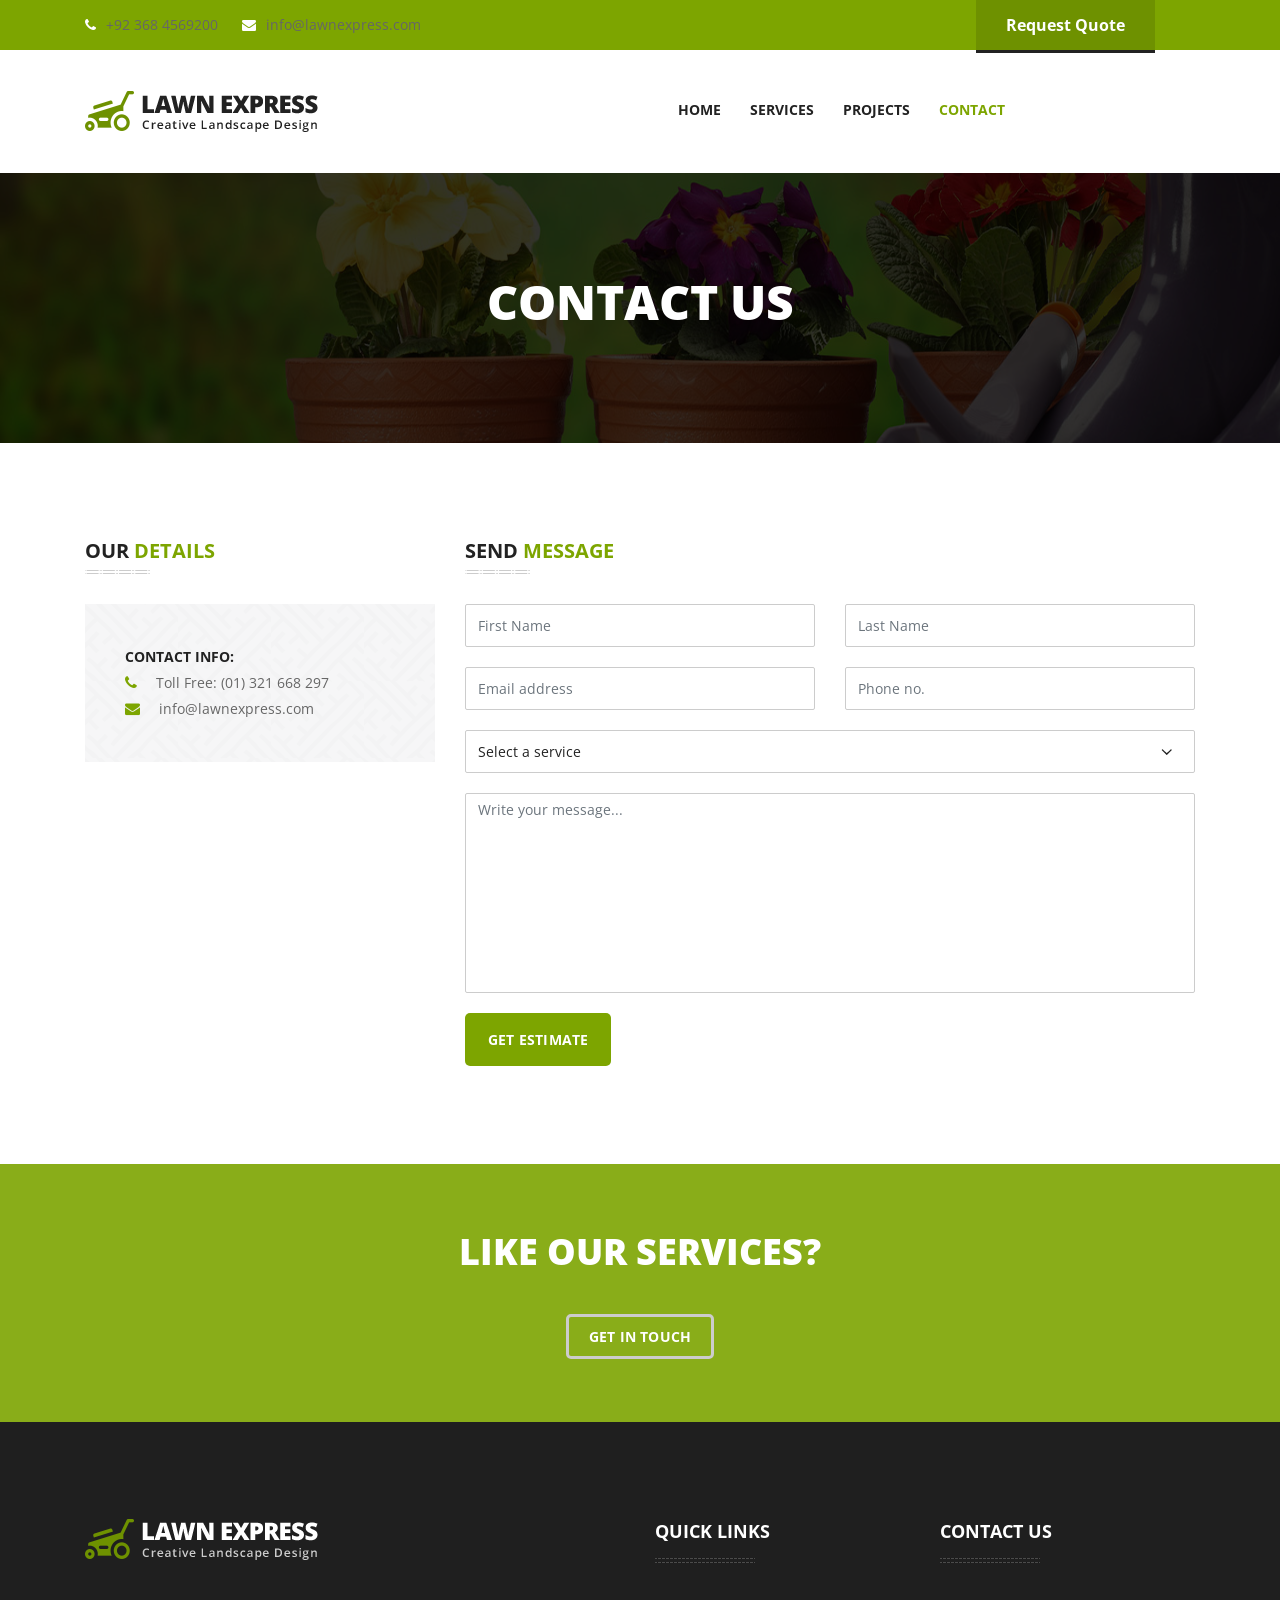
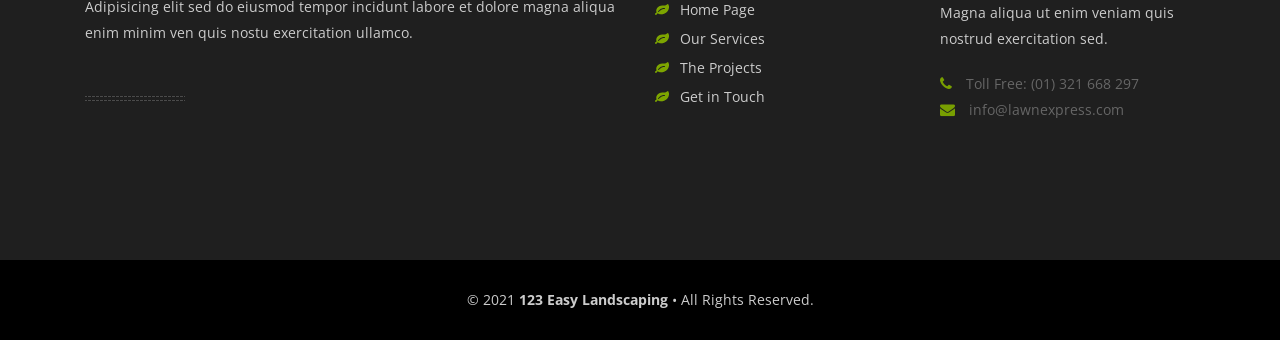
<file: contact.html>
<!DOCTYPE html>
<html lang="en-US">
<head>
    <meta charset="utf-8">
    <title>Contact — 123 Easy Landscaping</title>
    <meta name="description" content="Contact 123 Easy Landscaping for professional landscaping, gardening, tree planting and cleanup services.">
    <meta name="keywords" content="landscaping, gardening, tree planting, cleanup, lawn care">
    <meta name="viewport" content="width=device-width, initial-scale=1">
    <link rel="canonical" href="https://yourdomain.com/contact.html">

    <!-- Open Graph / Twitter Card -->
    <meta property="og:type" content="website">
    <meta property="og:title" content="Contact — 123 Easy Landscaping">
    <meta property="og:description" content="Request a quote for landscaping, gardening, tree planting and cleanup.">
    <meta property="og:url" content="https://yourdomain.com/contact.html">
    <meta property="og:image" content="https://yourdomain.com/images/og-image.jpg">
    <meta name="twitter:card" content="summary_large_image">

    <!-- LocalBusiness structured data (edit address/telephone/url to real values) -->
    <script type="application/ld+json">
    {
      "@context": "https://schema.org",
      "@type": "LocalBusiness",
      "name": "123 Easy Landscaping",
      "telephone": "+923684569200",
      "email": "info@lawnexpress.com",
      "url": "https://yourdomain.com",
      "address": {
        "@type": "PostalAddress",
        "streetAddress": "Street address",
        "addressLocality": "City",
        "addressRegion": "Region",
        "postalCode": "ZIP",
        "addressCountry": "Country"
      }
    }
    </script>

    <link rel="icon" type="image/png" href="images/icon.png">

    <!-- Fonts (https + performance) -->
    <link rel="preconnect" href="https://fonts.gstatic.com" crossorigin>
    <link href="https://fonts.googleapis.com/css2?family=Merriweather:wght@300;400;700;900&family=Open+Sans:wght@300;400;600;700;800&display=swap" rel="stylesheet">

    <!-- Styles -->
    <link href="css/bootstrap.css" rel="stylesheet" type="text/css">
    <link href="css/font-awesome.css" rel="stylesheet" type="text/css">
    <link href="css/owl.carousel.min.css" rel="stylesheet" type="text/css">
    <link href="css/animate.css" rel="stylesheet" type="text/css">
    <link href="css/prettyPhoto.css" rel="stylesheet" type="text/css">
    <link href="css/style.css" rel="stylesheet" type="text/css">
    <link href="css/responsive.css" rel="stylesheet" type="text/css">
</head>

<body>
    <div class="page-wrapper">
        <!-- Preloader -->
        <div class="preloader" aria-hidden="true"></div>

        <!-- Start Header -->
        <header>
            <div class="top_bar">
                <div class="container">
                    <div class="row">
                        <div class="col-lg-7 col-md-12">
                            <p><i class="fa fa-phone" aria-hidden="true"></i>
                                <a href="tel:+923684569200">+92 368 4569200</a>
                            </p>
                            <p><i class="fa fa-envelope" aria-hidden="true"></i>
                                <a href="mailto:info@lawnexpress.com">info@lawnexpress.com</a>
                            </p>
                        </div>
                        <div class="col-lg-5 col-md-12 text-right">
                            <a href="contact.html" class="top_btn">Request Quote</a>
                        </div>
                    </div>
                </div>
            </div>

            <div class="header_bottom home1">
                <div class="container">
                    <div class="row align-items-center">
                        <div class="col-xs-12 col-md-3">
                            <div class="logo">
                                <a href="index.html"><img src="images/logo.png" alt="123 Easy Landscaping logo"></a>
                            </div>
                        </div>

                        <div class="col-md-7 text-right">
                            <nav aria-label="Main navigation">
                                <ul>
                                    <li><a href="index.html">Home</a></li>
                                    <li><a href="services.html">Services</a></li>
                                    <li><a href="Projects.html">Projects</a></li>
                                    <li><a href="contact.html" class="active">Contact</a></li>
                                </ul>
                            </nav>
                        </div>
                    </div>
                </div>
            </div>
        </header>
        <!-- End Header -->

        <!-- Responsive Nav -->
        <div class="responsive_button">
            <p>Home</p>
            <button class="navbar-toggler" type="button" data-toggle="collapse" data-target="#navbarToggleExternalContent" aria-controls="navbarToggleExternalContent" aria-expanded="false" aria-label="Toggle navigation">
                <span><i class="fa fa-bars" aria-hidden="true"></i></span>
            </button>
        </div>

        <div class="responsive_nav collapse navbar-collapse" id="navbarToggleExternalContent">
            <ul class="nav navbar-nav">
                <li><a href="index.html">Home One</a></li>
                <li><a href="index2.html">Home Two</a></li>
                <li><a href="index3.html">Home Three</a></li>
                <li><a href="index4.html">Home Four</a></li>
                <li><a href="index5.html">Home Five</a></li>
                <li><a href="contact.html">Contact</a></li>
            </ul>
        </div>
        <!-- End Responsive Nav -->

        <!-- Start Page Title -->
        <div class="page_title bg3">
            <div class="layer">
                <div class="container">
                    <div class="row">
                        <div class="col-md-12">
                            <h1>Contact Us</h1>
                        </div>
                    </div>
                </div>
            </div>
        </div>
        <!-- End Page Title -->

        <main id="main" role="main">
            <!-- Start Contact Detail -->
            <div class="contact_detail seaction_margin">
                <div class="container">
                    <div class="row">
                        <div class="col-md-4">
                            <div class="contact_address  animated slide">
                                <h3 class="heading_c">Our <span>Details</span></h3>
                                <address class="animated fades">
                                    <p class="hed">Contact Info:</p>
                                    <p><i class="fa fa-phone" aria-hidden="true"></i> <a href="tel:+923684569200">Toll Free: (01) 321 668 297</a></p>
                                    <p><i class="fa fa-envelope" aria-hidden="true"></i> <a href="mailto:info@lawnexpress.com">info@lawnexpress.com</a></p>
                                </address>
                            </div>
                        </div>

                        <div class="col-md-8">
                            <div class="contact_form animated fades">
                                <h3 class="heading_c">Send <span>Message</span></h3>

                                <p class="success" id="contact-success" style="display:none;" role="status" aria-live="polite"></p>
                                <p class="error" id="contact-error" style="display:none;" role="alert"></p>

                                <!-- IMPORTANT: Server-side validation & sanitization required. Replace process.php with your server endpoint.
                                     Add CSRF token if your backend supports it (example hidden input below). -->
                                <form action="process.php" method="post" id="contact_form" class="row" novalidate>
                                    <!-- Example server-side CSRF token placeholder:
                                    <input type="hidden" name="csrf_token" value="<?= csrf_token_here ?>">
                                    -->

                                    <div class="col-sm-12 col-md-6">
                                        <label for="contact_first_name" class="sr-only">First name</label>
                                        <input type="text" placeholder="First Name" class="form-control" name="first_name" id="contact_first_name" required aria-required="true" />
                                    </div>

                                    <div class="col-sm-12 col-md-6">
                                        <label for="contact_last_name" class="sr-only">Last name</label>
                                        <input type="text" placeholder="Last Name" class="form-control" name="last_name" id="contact_last_name" required aria-required="true" />
                                    </div>

                                    <div class="col-sm-12 col-md-6">
                                        <label for="contact_email" class="sr-only">Email address</label>
                                        <input type="email" placeholder="Email address" class="form-control" name="email" id="contact_email" required aria-required="true" />
                                    </div>

                                    <div class="col-sm-12 col-md-6">
                                        <label for="contact_phone" class="sr-only">Phone number</label>
                                        <input type="tel" placeholder="Phone no." class="form-control" name="phone" id="contact_phone" pattern="[\+0-9\-\(\)\s]{7,}" />
                                    </div>

                                    <div class="col-sm-12 col-md-12">
                                        <label for="service" class="sr-only">Service</label>
                                        <select class="form-control" name="service" id="service" required aria-required="true">
                                            <option value="">Select a service</option>
                                            <option value="landscaping">Landscaping</option>
                                            <option value="gardening">Gardening</option>
                                            <option value="tree_planting">Tree Planting</option>
                                            <option value="cleanup">Cleanup</option>
                                        </select>
                                    </div>

                                    <div class="col-sm-12 col-md-12">
                                        <label for="message" class="sr-only">Message</label>
                                        <textarea placeholder="Write your message..." class="form-control" name="message" id="message" rows="6" required aria-required="true"></textarea>
                                    </div>

                                    <!-- Honeypot anti-spam field (hidden from users but present for bots) -->
                                    <div style="display:none; position:absolute; left:-10000px;">
                                        <label for="website">Leave this field empty</label>
                                        <input type="text" id="website" name="website" autocomplete="off" tabindex="-1">
                                    </div>

                                    <div class="col-sm-4 col-md-4">
                                        <input type="submit" id="contact-submit" class="button" value="Get estimate" />
                                    </div>
                                </form>
                            </div>
                        </div>
                    </div>
                </div>
            </div>
            <!-- End Contact Detail -->

            <!-- Start Call to Action -->
            <div class="call_action animated hatch">
                <div class="action_layer">
                    <div class="container">
                        <div class="row">
                            <div class="col-md-12 text-center">
                                <h4>Like Our Services?</h4>
                                <a href="contact.html" class="button brdr">Get in touch</a>
                            </div>
                        </div>
                    </div>
                </div>
            </div>
            <!-- End Call to Action -->
        </main>

        <!-- Start Footer -->
        <div class="footer_bottom">
            <div class="footer_inner">
                <div class="container">
                    <div class="row">
                        <div class="col-md-6 animated slide">
                            <div class="footer_widget">
                                <a href="#"><img src="images/white_logo.png" alt="123 Easy Landscaping white logo"></a>
                                <p>Adipisicing elit sed do eiusmod tempor incidunt labore et dolore magna aliqua enim minim ven quis nostu exercitation ullamco.</p>
                                <hr>
                            </div>
                        </div>

                        <div class="col-md-3 animated slide">
                            <div class="footer_widget">
                                <h5>Quick Links</h5>
                                <ul>
                                    <li><a href="index.html">Home Page</a></li>
                                    <li><a href="services.html">Our Services</a></li>
                                    <li><a href="Projects.html">The Projects</a></li>
                                    <li><a href="contact.html">Get in Touch</a></li>
                                </ul>
                            </div>
                        </div>

                        <div class="col-md-3 animated slide">
                            <div class="footer_widget">
                                <h5>Contact Us</h5>
                                <p>Magna aliqua ut enim veniam quis nostrud exercitation sed.</p>
                                <br />
                                <p><i class="fa fa-phone" aria-hidden="true"></i> <a href="tel:+923684569200">Toll Free: (01) 321 668 297</a></p>
                                <p><i class="fa fa-envelope" aria-hidden="true"></i> <a href="mailto:info@lawnexpress.com">info@lawnexpress.com</a></p>

                                <div class="news_letter">
                                    <p class="success" id="newsletter-success" style="display:none; color: blue; text-decoration: underline; font-size: 14px;" role="status" aria-live="polite"></p>
                                    <p class="error" id="newsletter-error" style="display:none; color: red; text-decoration: underline; font-size: 14px;" role="alert"></p>
                                </div>
                            </div>
                        </div>
                    </div>
                </div>
            </div>
        </div>

        <footer>
            <div class="container animated slide">
                <div class="row">
                    <div class="col-12 text-center">
                        <p>© 2021 <strong>123 Easy Landscaping</strong> • All Rights Reserved.</p>
                    </div>
                </div>
            </div>
        </footer>
        <!-- End Footer -->

        <a href="#0" class="cd-top" aria-label="Back to top"><i class="fa fa-angle-up" aria-hidden="true"></i></a>
    </div>

    <!-- Scripts (deferred for performance; keep order) -->
    <script src="js/jquery.js" defer></script>
    <script src="js/bootstrap.min.js" defer></script>
    <script src="js/jquery-ui.js" defer></script>
    <script src="js/owl.carousel.js" defer></script>
    <script src="js/isotope-docs.min.js" defer></script>
    <script src="js/jquery.prettyPhoto.js" defer></script>
    <script src="js/jquery.parallax.js" defer></script>
    <script src="js/jquery.cycle.all.js" defer></script>
    <script src="js/jquery.appear.js" defer></script>
    <script src="js/custom.js" defer></script>

    <!-- Optional: small client-side enhancement for form submission (AJAX example) -->
    <script defer>
    (function () {
      // Basic client-side enhancement — keep server-side validation in place.
      document.addEventListener('DOMContentLoaded', function () {
        var form = document.getElementById('contact_form');
        if (!form) return;

        form.addEventListener('submit', function (e) {
          // Graceful fallback: if you want AJAX only, remove this early return and implement server endpoint accordingly.
          // e.preventDefault();

          // Simple client validation example (additional browser native validation will also run)
          var email = document.getElementById('contact_email');
          if (email && !email.checkValidity()) {
            e.preventDefault();
            document.getElementById('contact-error').textContent = 'Please provide a valid email address.';
            document.getElementById('contact-error').style.display = 'block';
            email.focus();
            return false;
          }
          // Hide previous messages
          document.getElementById('contact-error').style.display = 'none';
          document.getElementById('contact-success').style.display = 'none';
          // Let the form submit normally; if you want AJAX, stop submission and use fetch() to process.php
        }, false);
      });
    })();
    </script>
</body>
</html>
</file>
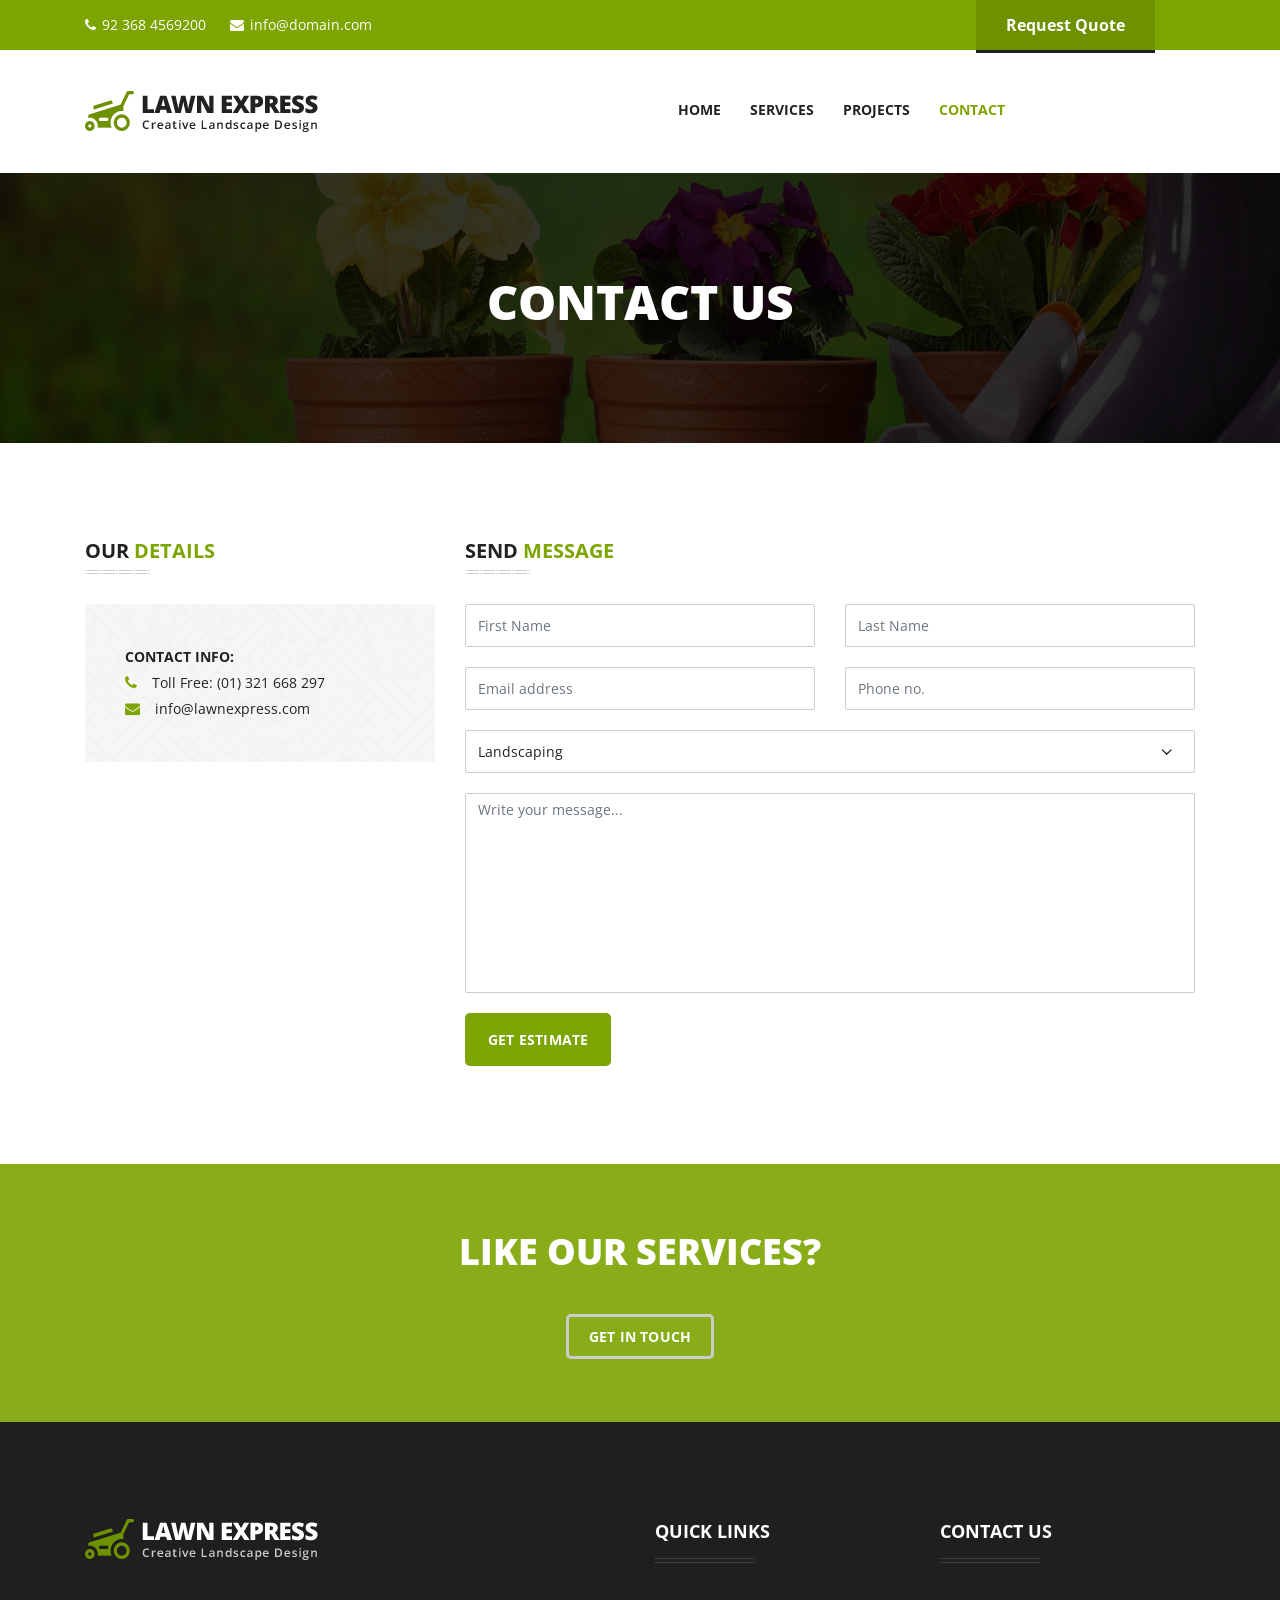
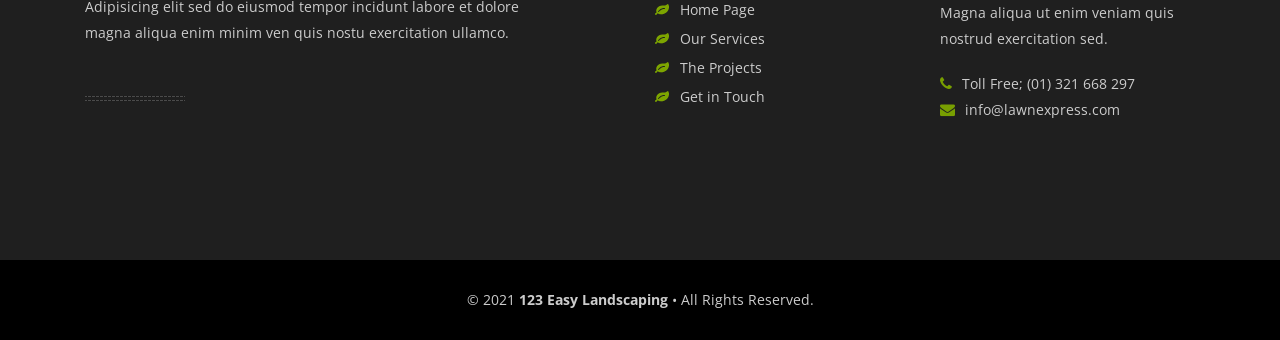
<file: contacttt.html>
<!DOCTYPE html>
<html lang="en-US">
<!--<![endif]-->

<head>
    <title>Lawn Express</title>
    <meta name="keywords" content="">
    <meta name="description" content="">
    <meta name="viewport" content="width=device-width, initial-scale=1.0, user-scalable=no">
    <meta http-equiv="Content-Type" content="text/html; charset=utf-8">
    <link rel="icon" type="image/png" href="images/icon.png">
    <!--Fonts-->
    <link href="https://fonts.googleapis.com/css?family=Open+Sans:300,300i,400,400i,600,600i,700,700i,800,800i" rel="stylesheet" type="text/css">
    <link href="https://fonts.googleapis.com/css?family=Merriweather:300,300i,400,400i,700,700i,900,900i" rel="stylesheet" type="text/css">
    <link href="http://fonts.googleapis.com/css?family=Droid+Serif:400,400italic" rel="stylesheet" type="text/css">
    <!--Bootstrap-->
    <link href="css/bootstrap.css" rel="stylesheet" type="text/css">
    <!--font Awesome-->
    <link href="css/font-awesome.css" rel="stylesheet" type="text/css">
    <!--slider-->
    <link href="css/owl.carousel.min.css" rel="stylesheet" type="text/css">
    <link href="css/animate.css" rel="stylesheet" type="text/css">
    <!--PrettyPhoto-->
    <link href="css/prettyPhoto.css" rel="stylesheet" type="text/css">
    <!--main file-->
    <link href="css/style.css" rel="stylesheet" type="text/css">
    <!--Responsive file-->
    <link href="css/responsive.css" rel="stylesheet" type="text/css">
</head>

<body>
    <div class="page-wrapper">
        <!-- Preloader -->
        <div class="preloader"></div>
        <!--Start Header-->
        <header>
            <div class="top_bar">
                <div class="container">
                    <div class="row">
                        <div class="col-sm-12 col-md-12 col-lg-7">
                            <p><i class="fa fa-phone"></i>92 368 4569200</p>
                            <p><i class="fa fa-envelope"></i>info@domain.com</p>
                        </div>
                        <div class="col-sm-12 col-md-12 col-lg-5 text-right">
                            <a href="contact.html" class="top_btn">Request Quote</a>
                            <!--<div class="social_icons">
                                <a href="#"><i class="fa fa-twitter"></i></a>
                                <a href="#"><i class="fa fa-facebook"></i></a>
                                <a href="#"><i class="fa fa-linkedin"></i></a>
                                <a href="#"><i class="fa fa-google-plus"></i></a>
                                <a href="#"><i class="fa fa-pinterest"></i></a>
                            </div>-->
                        </div>
                    </div>
                </div>
            </div>
            <div class="header_bottom home1">
                <div class="container">
                    <div class="row">
                        <div class="col-sm-12 col-md-3 col-lg-3 col-xs-12">
                            <div class="logo">
                                <a href="index.html"><img src="images/logo.png" alt="img" /></a>
                            </div>
                        </div>
                        <div class="col-sm-7 col-md-7 col-lg-7 text-right">
                            <nav>
                                <ul>
                                    <li>
                                        <a href="index.html">Home</a>
                                        <!--<ul class="dropdown-menu">
                                            <li><a href="index.html">Home One</a></li>
                                            <li><a href="index2.html">Home Two</a></li>
                                            <li><a href="index3.html">Home Three</a></li>
                                            <li><a href="index4.html">Home Four</a></li>
                                            <li><a href="index5.html">Home Five</a></li>
                                            <li><a href="shop.html">Home shop</a></li>
                                        </ul>-->
                                    </li>
                                    <!--<li class="dropdown">
                                        <a href="about.html" data-toggle="dropdown" class=" dropdown-toggle">About</a>
                                        <ul class="dropdown-menu">
                                            <li><a href="about.html">About</a></li>
                                            <li><a href="team.html">Team</a></li>
                                            <li><a href="team-details.html">Team Details</a></li>
                                            <li><a href="testimonials.html">Testimonials</a></li>
                                            <li><a href="price.html">Price</a></li>
                                            <li><a href="faq.html">FAQ's</a></li>
                                            <li><a href="error.html">Error 404</a></li>
                                            <li><a href="coming-soon.html">Coming Soon</a></li>
                                        </ul>
                                    </li>-->
                                    <li>
                                        <a href="services.html">Services</a>
                                        <!--<ul class="dropdown-menu">
                                            <li><a href="services.html">Services</a></li>
                                            <li><a href="services-2.html">Services style 2</a></li>
                                            <li><a href="services_detail.html">Services Detail</a></li>
                                        </ul>-->
                                    </li>
                                    <li>
                                        <a href="Projects.html">Projects</a>
                                       <!-- <ul class="dropdown-menu">
                                            <li><a href="3-column-gallery.html">3 Column Gallery</a></li>
                                            <li><a href="full-width-gallery.html">Full width Gallery</a></li>
                                            <li><a href="project_detail.html">Gallery Detail</a></li>
                                        </ul>-->
                                    </li>
                                    <!--<li class="dropdown">
                                        <a href="shop.html">Store</a>
                                        <ul class="dropdown-menu">
                                            <li><a href="shop.html">Prducts</a></li>
                                            <li><a href="products-details.html">Product Details</a></li>
                                            <li><a href="cart.html">Cart</a></li>
                                            <li><a href="checkout.html">Checkout</a></li>
                                        </ul>
                                    </li>-->
                                    <!--<li class="dropdown">
                                        <a href="blog.html" data-toggle="dropdown" class=" dropdown-toggle">Blog</a>
                                        <ul class="dropdown-menu">
                                            <li><a href="blog.html">Blog</a></li>
                                            <li><a href="single.html">Blog Detail</a></li>
                                        </ul>
                                    </li>-->
                                    <li><a href="contact.html" class="active">Contact</a></li>
                                </ul>
                            </nav>
                        </div>
                        <!--<div class="col-sm-12 col-md-9 col-lg-2 col-xs-12 responsive_center">
                            <div class="cart_info">
                                <a href="cart.html"><img src="images/cart.png" alt="img" /> <span>3</span></a>
                            </div>
                            <form action="#">
                                <input type="text" placeholder="search" />
                                <input type="submit" value="" />
                            </form>
                        </div>-->
                    </div>
                </div>
            </div>
        </header>
        <!--End Header-->
        <!--Responsive Nav-->
        <div class="responsive_button">
            <p>Home</p>
            <button class="navbar-toggler" type="button" data-toggle="collapse" data-target="#navbarToggleExternalContent" aria-controls="navbarToggleExternalContent" aria-expanded="false" aria-label="Toggle navigation">
                <span class=""><i class="fa fa-bars"></i></span>
            </button>
        </div>
        <div class="responsive_nav collapse navbar-collapse" id="navbarToggleExternalContent">
            <ul class="nav navbar-nav">
                <li><a href="index.html">Home One</a></li>
                <li><a href="index2.html">Home Two</a></li>
                <li><a href="index3.html">Home Three</a></li>
                <li><a href="index4.html">Home Four</a></li>
                <li><a href="index5.html">Home Five</a></li>
                <li><a href="shop.html">Home shop</a></li>
                <li><a href="about.html">About</a></li>
                <li><a href="team.html">Team</a></li>
                <li><a href="team-details.html">Team Details</a></li>
                <li><a href="testimonials.html">Testimonials</a></li>
                <li><a href="price.html">Price</a></li>
                <li><a href="faq.html">FAQ's</a></li>
                <li><a href="error.html">Error 404</a></li>
                <li><a href="coming-soon.html">Coming Soon</a></li>
                <li><a href="services.html">Services</a></li>
                <li><a href="services-2.html">Services style 2</a></li>
                <li><a href="services_detail.html">Services Detail</a></li>
                <li><a href="3-column-gallery.html">3 Column Gallery</a></li>
                <li><a href="full-width-gallery.html">Full width Gallery</a></li>
                <li><a href="project_detail.html">Gallery Detail</a></li>
                <li><a href="shop.html">Prducts</a></li>
                <li><a href="products-details.html">Product Details</a></li>
                <li><a href="cart.html">Cart</a></li>
                <li><a href="checkout.html">Checkout</a></li>
                <li><a href="blog.html">Blog</a></li>
                <li><a href="single.html">Blog Detail</a></li>
                <li><a href="contact.html">Contact</a></li>
            </ul>
        </div>
    </div>
    <!--Responsive Nav-->
    <!--Start Page Title-->
    <div class="page_title bg3">
        <div class="layer">
            <div class="container">
                <div class="row">
                    <div class="col-sm-12 col-md-12">
                        <h1>Contact Us</h1>
<!--
                        <div class="beadcrumb">
                            <a href="#">Home</a> <i class="fa fa-angle-right"></i> <span>get in touch</span>
                        </div>
-->
                    </div>
                </div>
            </div>
        </div>
    </div>
    <!--End Page Title-->
    <!--Start Contact Map -->
<!--    <div class="contact_map animated fades">
        <div class="container">
            <div class="row">
                <div class="col-sm-12 col-md-12">
                    <iframe src="https://www.google.com/maps/embed?pb=!1m18!1m12!1m3!1d83998.94722688387!2d2.277516834109516!3d48.858837739118826!2m3!1f0!2f0!3f0!3m2!1i1024!2i768!4f13.1!3m3!1m2!1s0x0%3A0x791dd61b089f98b!2sLuxembourg+Gardens!5e0!3m2!1sen!2s!4v1492827801958" allowfullscreen></iframe>
                </div>
            </div>
        </div>
    </div>-->
    <!--End Contact Map-->
    <!--Start Contact Detail-->
    <div class="contact_detail seaction_margin">
        <div class="container">
            <div class="row">
                <div class="col-sm-12 col-md-4">
                    <div class="contact_address  animated slide">
                        <h3 class="heading_c">Our <span>Details</span></h3>
<!--
                        <p>Ipsum dolor sit amet consectetur adipisicing elits eiusmod tempor incididunt selaboret dolore mag aliquat enim ad minim veniam.
                        </p>
-->
                        <address class=" animated fades">
                            <p class="hed">Contact Info:</p>
<!--                            <p><i class="fa fa-map-marker"></i> Brooks Street. 71, Washington DC</p>-->
                            <p><i class="fa fa-phone"></i>Toll Free: (01) 321 668 297</p>
                            <p><i class="fa fa-envelope"></i>info@lawnexpress.com</p>
                        </address>
                        <!--<address class=" animated fades">
                            <p class="hed">Spain Office:</p>
                            <p> <i class="fa fa-map-marker"></i> Carrer de París, 109, 08029 Madrid</p>
                            <p> <i class="fa fa-phone"></i>Toll Free: +(34) 934 00 12 09</p>
                            <p> <i class="fa fa-envelope"></i>info@lawnexpress.com</p>
                        </address>-->
                    </div>
                </div>
                <div class="col-sm-12 col-md-8">
                    <div class="contact_form  animated fades">
                        <h3 class="heading_c">Send <span>Message</span></h3>
                        <!--<p>Ipsum dolor sit amet consectetur adipisicing elits eiusmod tempor incididunt selaboret dolore magna aliquat enim ad minim veniam lorem ipsum dolor sit amet consectetur adipisicing.
                        </p>-->
                        <p class="success" id="success" style="display:none;"></p>
                        <p class="error" id="error" style="display:none;"></p>
                        <form action="process.php" method="post" id="contact_form" class="row">
                            <div class="col-sm-12 col-md-6">
                                <input type="text" placeholder="First Name" class="form-control" name="contact_name" id="contact_name" />
                            </div>
                            <div class="col-sm-12 col-md-6">
                                <input type="text" placeholder="Last Name" class="form-control" />
                            </div>
                            <div class="col-sm-12 col-md-6">
                                <input type="email" placeholder="Email address" class="form-control" name="contact_email" id="contact_email" />
                            </div>
                            <div class="col-sm-12 col-md-6">
                                <input type="text" placeholder="Phone no." class="form-control" name="contact_phone" id="contact_sphone" />
                            </div>
                            <div class="col-sm-12 col-md-12">
                                <select class="form-control required valid">
                                    <option value="">Landscaping</option>
                                    <option value="">Gardening</option>
                                    <option value="">Tree Planting</option>
                                    <option value="">Cleanup</option>
                                    
                                </select>
                            </div>
                            <div class="col-sm-12 col-md-12">
                                <textarea placeholder="Write your message..." class="form-control" name="message" id="message"></textarea>
                            </div>
                            <div class="col-sm-4 col-md-4">
                                <input type="submit" id="submit" class="button" value="get estimate" />
                            </div>
                        </form>
                    </div>
                </div>
            </div>
        </div>
    </div>
    <!--End Contact Detail-->
    <!--Start Call to Action -->
    <div class="call_action  animated hatch">
        <div class="action_layer">
            <div class="container">
                <div class="row">
                    <div class="col-sm-12 col-md-12">
                        <h4>Like Our Services?</h4>
                        <!--<p>
                            Magna aliqua ut enim minim veniam quis nostrud exercitation ullamco laboris nisi aliquip
                            <br /> sed do eiusmod tempor incididunt ut labore et dolore magna aliqua.
                        </p>-->
                        <a href="contact.html" class="button brdr">get in touch</a>
                    </div>
                </div>
            </div>
        </div>
    </div>
    <!--End Call to Action -->
    <!--Start Footer -->
    <div class="footer_bottom">
        <div class="footer_inner">
            <div class="container">
                <div class="row">
                    <div class="col-sm-4 col-md-6 animated slide">
                        <div class="footer_widget">
                            <a href="#"><img src="images/white_logo.png" alt="img"></a>
                            <p>Adipisicing elit sed do eiusmod tempor incidunt labore et dolore<br /> magna aliqua enim minim ven quis nostu exercitation ullamco.
                            </p>
                            <hr>
                            <!--<p><i class="fa fa-map-marker"></i>Brooks St. 71, Washington DC, USA</p>
                            <p><i class=" fa fa-phone"></i>Toll Free; (01) 321 668 297</p>
                            <p><i class="fa fa-envelope"></i>info@lawnexpress.com</p>-->
                        </div>
                    </div>
                    <div class="col-sm-2 col-md-3 animated slide">
                        <div class="footer_widget">
                            <h5>Quick Links</h5>
                            <ul>
                                <li><a href="index.html">Home Page</a></li>
                                <!--<li><a href="about.html">About us</a></li>-->
                                <li><a href="services.html">Our Services</a></li>
                                <li><a href="Projects.html">The Projects</a></li>
                                <!--<li><a href="shop.html">Shop Online</a></li>-->
                                <!--<li><a href="blog.html">Our News</a></li>-->
                                <li><a href="contact.html">Get in Touch</a></li>
                            </ul>
                        </div>
                    </div>
                    <!--<div class="col-sm-3 col-md-3 animated slide">
                        <div class="footer_widget">
                            <h5>Working Hours</h5>
                            <address>
                                <p><span>We are open 6 Days a week.</span></p>
                                <p>Monday to Friday : 9 am - 5 pm</p>
                                <p>Saturday : 10 am - 4 pm</p>
                                <p>Sunday : By Appointment Only</p>
                            </address>
                            <address>
                                <p>We are also close on Bank </p>
                                <p>& Calender Holidays.</p>
                            </address>
                        </div>
                    </div>-->
                    <div class="col-sm-3 col-md-3 animated slide">
                        <div class="footer_widget">
                            <h5>Contact Us</h5>
                            <p>Magna aliqua ut enim veniam quis nostrud exercitation sed.
                            </p>
                            <br />
                            <p><i class=" fa fa-phone"></i>Toll Free; (01) 321 668 297</p>
                            <p><i class="fa fa-envelope"></i>info@lawnexpress.com</p>
                            <div class="news_letter">
                                <p class="success" id="success" style="display:none; color: blue; text-decoration: underline; font-size: 14px;"></p>
                                <p class="error" id="error" style="display:none; color: red; text-decoration: underline; font-size: 14px;"></p>
                                <!--<form action="process.php" method="post" id="newsletter_form">
                                    <input type="text" placeholder="Newsletter sign up" name="newletter_email" id="newletter_email" />
                                    <input type="submit" id="subcribe" class="button" value="subscribe now" name="subcribe">
                                </form>-->
                            </div>
                        </div>
                    </div>
                </div>
            </div>
        </div>
    </div>
    <footer>
        <div class="container animated slide">
            <div class="row">
                <div class="col-sm-12 col-md-12 text text-center">
                    <p>© 2021 <strong>123 Easy Landscaping</strong> • All Rights Reserved.</p>
                </div>
                <!--<div class="col-md-4 col-sm-4 text-right">
                    <div class="social_icon">
                        <a href="#"><i class="fa fa-twitter"></i></a>
                        <a href="#"><i class="fa fa-facebook"></i></a>
                        <a href="#"><i class="fa fa-linkedin"></i></a>
                        <a href="#"><i class="fa fa-google-plus"></i></a>
                        <a href="#"><i class="fa fa-envelope"></i></a>
                    </div>
                </div>-->
            </div>
        </div>
    </footer>
    <a href="#0" class="cd-top"><i class="fa fa-angle-up" aria-hidden="true"></i></a>
    <!-- jQuery -->
    <script  src="js/jquery.js"></script>
    <!-- Bootstrap -->
    <script  src="js/bootstrap.min.js"></script>
    <!-- Jquery Ui -->
    <script  src="js/jquery-ui.js"></script>
    <!-- Slider -->
    <script  src="js/owl.carousel.js"></script>
    <!-- Isotope -->
    <script src="js/isotope-docs.min.js"></script>
    <!-- PrettyPhoto -->
    <script src="js/jquery.prettyPhoto.js"></script>
    <!-- Parallax -->
    <script  src="js/jquery.parallax.js"></script>
    <!-- Slider -->
    <script  src="js/jquery.cycle.all.js"></script>
    <!-- Appear -->
    <script  src="js/jquery.appear.js"></script>
    <!-- Custom -->
    <script  src="js/custom.js"></script>
</body>

</html>
</file>
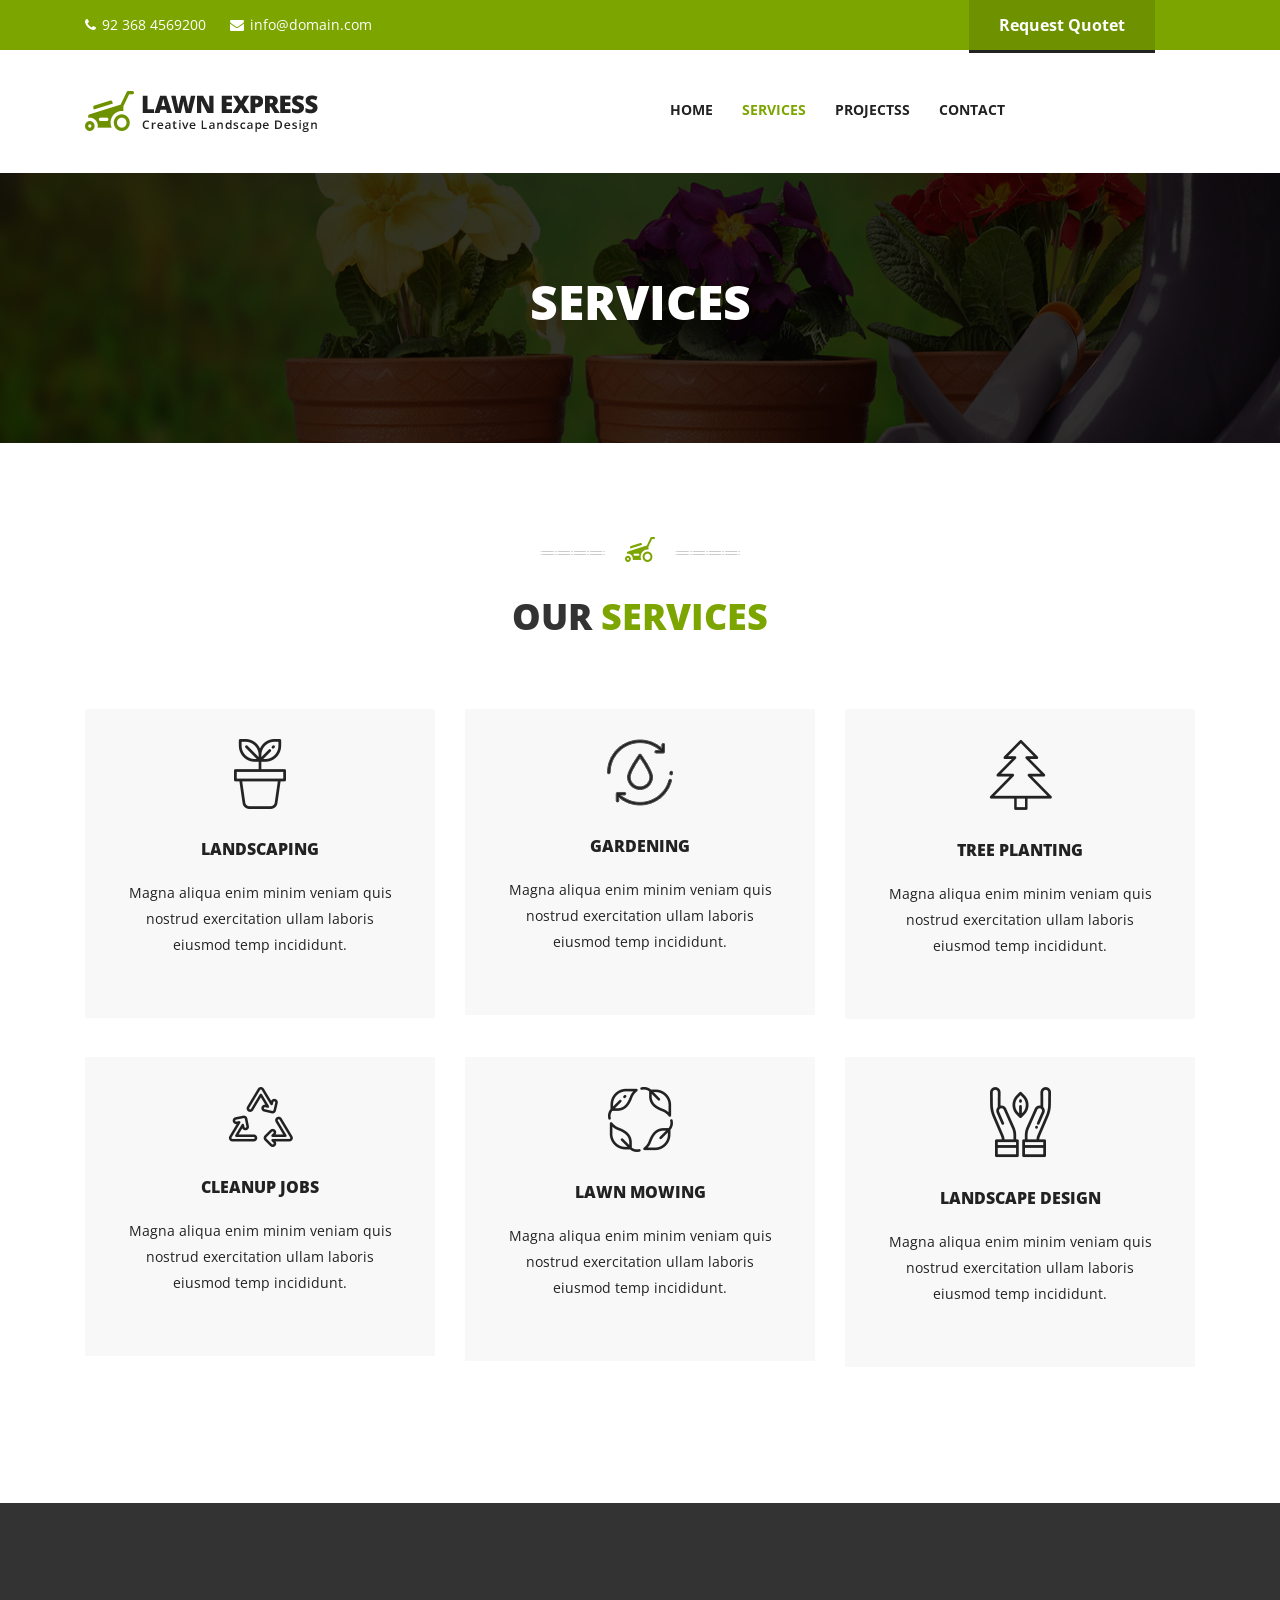
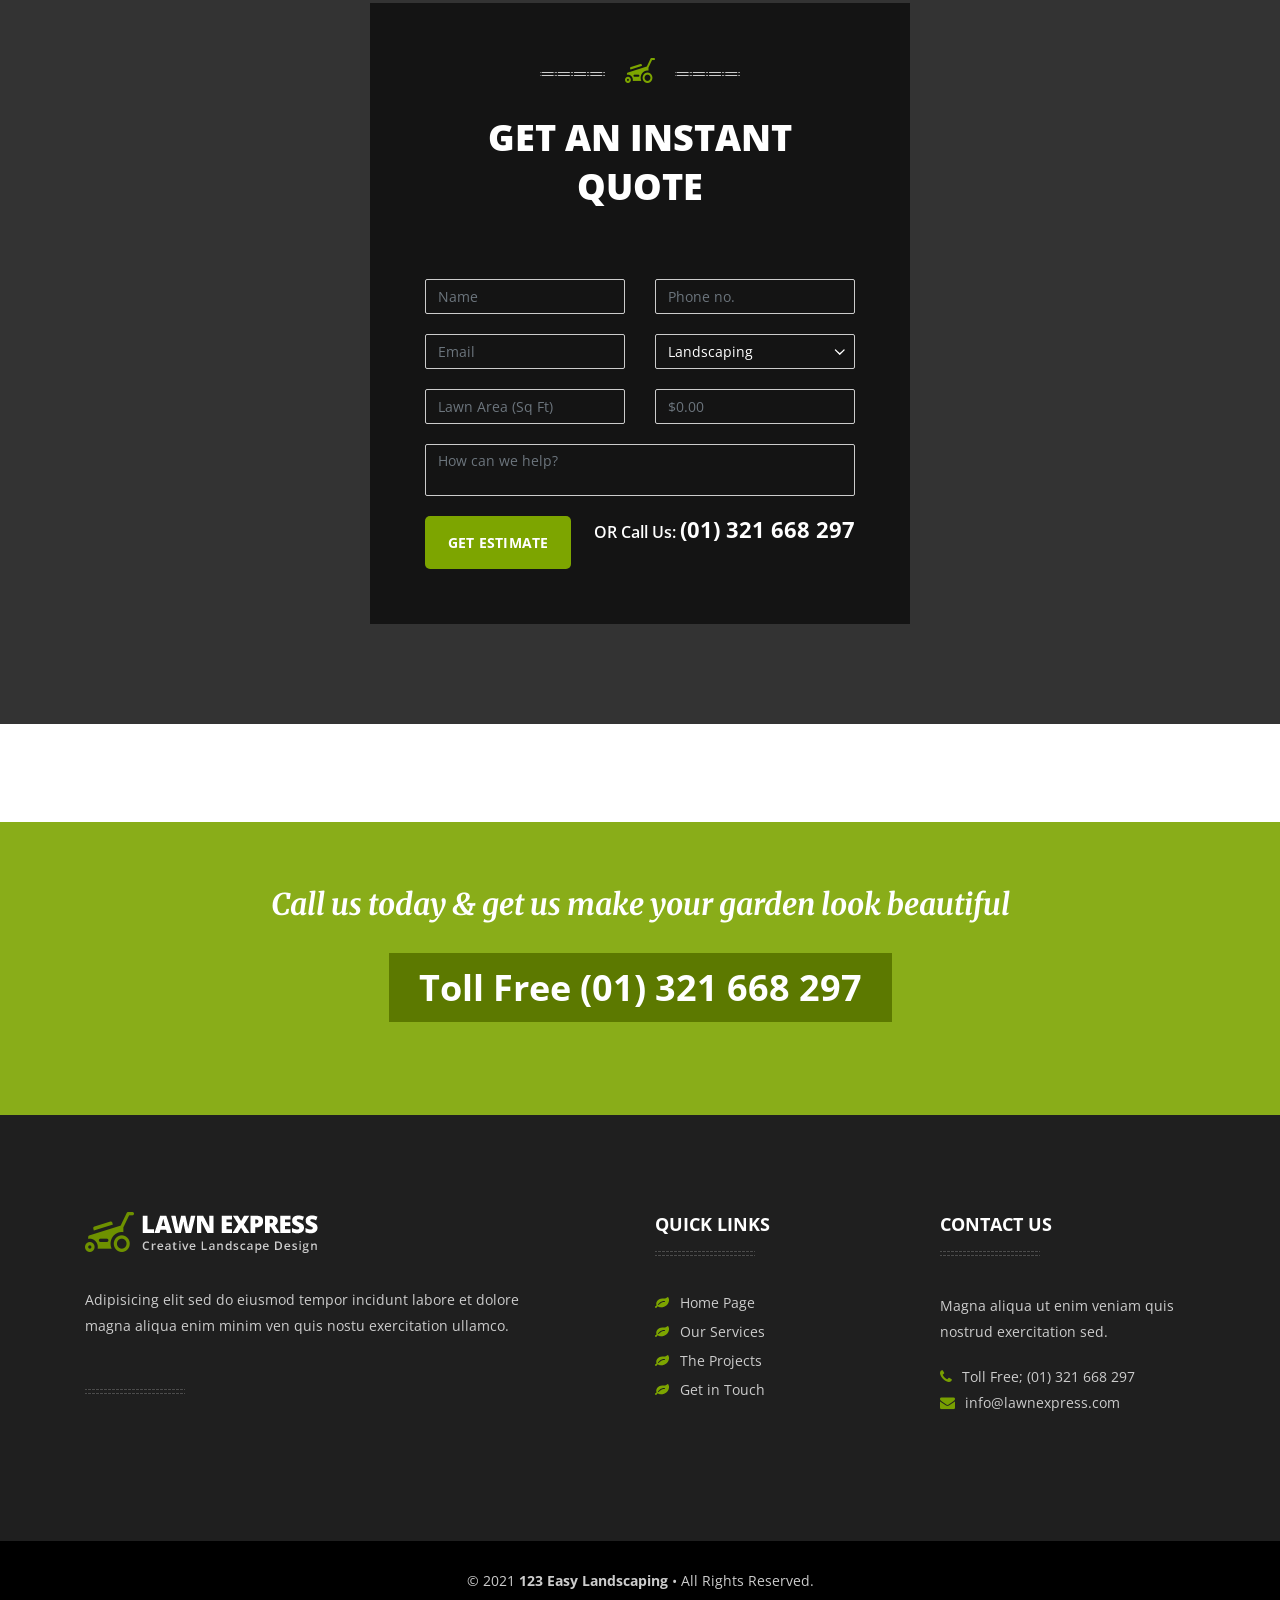
<file: services.html>
<!DOCTYPE html>
<html lang="en-US">
<!--<![endif]-->

<head>
    <title>Lawn Express</title>
    <meta name="keywords" content="">
    <meta name="description" content="">
    <meta name="viewport" content="width=device-width, initial-scale=1.0, user-scalable=no">
    <meta http-equiv="Content-Type" content="text/html; charset=utf-8">
    <link rel="icon" type="image/png" href="images/icon.png">
    <!--Fonts-->
    <link href="https://fonts.googleapis.com/css?family=Open+Sans:300,300i,400,400i,600,600i,700,700i,800,800i" rel="stylesheet" type="text/css">
    <link href="https://fonts.googleapis.com/css?family=Merriweather:300,300i,400,400i,700,700i,900,900i" rel="stylesheet" type="text/css">
    <link href="http://fonts.googleapis.com/css?family=Droid+Serif:400,400italic" rel="stylesheet" type="text/css">
    <!--Bootstrap-->
    <link href="css/bootstrap.css" rel="stylesheet" type="text/css">
    <!--font Awesome-->
    <link href="css/font-awesome.css" rel="stylesheet" type="text/css">
    <!--slider-->
    <link href="css/owl.carousel.min.css" rel="stylesheet" type="text/css">
    <link href="css/animate.css" rel="stylesheet" type="text/css">
    <!--PrettyPhoto-->
    <link href="css/prettyPhoto.css" rel="stylesheet" type="text/css">
    <!--main file-->
    <link href="css/style.css" rel="stylesheet" type="text/css">
    <!--Responsive file-->
    <link href="css/responsive.css" rel="stylesheet" type="text/css">
</head>

<body>
    <div class="page-wrapper">
        <!-- Preloader -->
        <div class="preloader"></div>
        <!--Start Header-->
        <header>
            <div class="top_bar">
                <div class="container">
                    <div class="row">
                        <div class="col-sm-12 col-md-12 col-lg-7">
                            <p><i class="fa fa-phone"></i>92 368 4569200</p>
                            <p><i class="fa fa-envelope"></i>info@domain.com</p>
                        </div>
                        <div class="col-sm-12 col-md-12 col-lg-5 text-right">
                            <a href="contact.html" class="top_btn">Request Quotet</a>
                            <!--<div class="social_icons">
                                <a href="#"><i class="fa fa-twitter"></i></a>
                                <a href="#"><i class="fa fa-facebook"></i></a>
                                <a href="#"><i class="fa fa-linkedin"></i></a>
                                <a href="#"><i class="fa fa-google-plus"></i></a>
                                <a href="#"><i class="fa fa-pinterest"></i></a>
                            </div>-->
                        </div>
                    </div>
                </div>
            </div>
            <div class="header_bottom home1">
                <div class="container">
                    <div class="row">
                        <div class="col-sm-12 col-md-3 col-lg-3 col-xs-12">
                            <div class="logo">
                                <a href="index.html"><img src="images/logo.png" alt="img" /></a>
                            </div>
                        </div>
                        <div class="col-sm-7 col-md-7 col-lg-7 text-right">
                            <nav>
                                <ul>
                                    <li>
                                        <a href="index.html">Home</a>
                                        <!--<ul class="dropdown-menu">
                                            <li><a href="index.html">Home One</a></li>
                                            <li><a href="index2.html">Home Two</a></li>
                                            <li><a href="index3.html">Home Three</a></li>
                                            <li><a href="index4.html">Home Four</a></li>
                                            <li><a href="index5.html">Home Five</a></li>
                                            <li><a href="shop.html">Home shop</a></li>
                                        </ul>-->
                                    </li>
                                    <!--<li class="dropdown">
                                        <a href="about.html" data-toggle="dropdown" class=" dropdown-toggle">About</a>
                                        <ul class="dropdown-menu">
                                            <li><a href="about.html">About</a></li>
                                            <li><a href="team.html">Team</a></li>
                                            <li><a href="team-details.html">Team Details</a></li>
                                            <li><a href="testimonials.html">Testimonials</a></li>
                                            <li><a href="price.html">Price</a></li>
                                            <li><a href="faq.html">FAQ's</a></li>
                                            <li><a href="error.html">Error 404</a></li>
                                            <li><a href="coming-soon.html">Coming Soon</a></li>
                                        </ul>
                                    </li>-->
                                    <li>
                                        <a href="services.html" class="active">Services</a>
                                        <!--<ul class="dropdown-menu">
                                            <li><a href="services.html">Services</a></li>
                                            <li><a href="services-2.html">Services style 2</a></li>
                                            <li><a href="services_detail.html">Services Detail</a></li>
                                        </ul>-->
                                    </li>
                                    <li>
                                        <a href="Projects.html">Projectss</a>
                                        <!--<ul class="dropdown-menu">
                                            <li><a href="3-column-gallery.html">3 Column Gallery</a></li>
                                            <li><a href="full-width-gallery.html">Full width Gallery</a></li>
                                            <li><a href="project_detail.html">Gallery Detail</a></li>
                                        </ul>-->
                                    </li>
                                    <!--<li class="dropdown">
                                        <a href="shop.html">Store</a>
                                        <ul class="dropdown-menu">
                                            <li><a href="shop.html">Prducts</a></li>
                                            <li><a href="products-details.html">Product Details</a></li>
                                            <li><a href="cart.html">Cart</a></li>
                                            <li><a href="checkout.html">Checkout</a></li>
                                        </ul>
                                    </li>-->
                                    <!--<li class="dropdown">
                                        <a href="blog.html" data-toggle="dropdown" class=" dropdown-toggle">Blog</a>
                                        <ul class="dropdown-menu">
                                            <li><a href="blog.html">Blog</a></li>
                                            <li><a href="single.html">Blog Detail</a></li>
                                        </ul>
                                    </li>-->
                                    <li><a href="contact.html">Contact</a></li>
                                </ul>
                            </nav>
                        </div>
                       <!-- <div class="col-sm-12 col-md-9 col-lg-2 col-xs-12 responsive_center">
                            <div class="cart_info">
                                <a href="cart.html"><img src="images/cart.png" alt="img" /> <span>3</span></a>
                            </div>
                            <form action="#">
                                <input type="text" placeholder="search" />
                                <input type="submit" value="" />
                            </form>
                        </div>-->
                    </div>
                </div>
            </div>
        </header>
        <!--End Header-->
        <!--Responsive Nav-->
        <div class="responsive_button">
            <p>Home</p>
            <button class="navbar-toggler" type="button" data-toggle="collapse" data-target="#navbarToggleExternalContent" aria-controls="navbarToggleExternalContent" aria-expanded="false" aria-label="Toggle navigation">
                <span class=""><i class="fa fa-bars"></i></span>
            </button>
        </div>
        <div class="responsive_nav collapse navbar-collapse" id="navbarToggleExternalContent">
            <ul class="nav navbar-nav">
                <li><a href="index.html">Home One</a></li>
                <li><a href="index2.html">Home Two</a></li>
                <li><a href="index3.html">Home Three</a></li>
                <li><a href="index4.html">Home Four</a></li>
                <li><a href="index5.html">Home Five</a></li>
                <li><a href="shop.html">Home shop</a></li>
                <li><a href="about.html">About</a></li>
                <li><a href="team.html">Team</a></li>
                <li><a href="team-details.html">Team Details</a></li>
                <li><a href="testimonials.html">Testimonials</a></li>
                <li><a href="price.html">Price</a></li>
                <li><a href="faq.html">FAQ's</a></li>
                <li><a href="error.html">Error 404</a></li>
                <li><a href="coming-soon.html">Coming Soon</a></li>
                <li><a href="services.html">Services</a></li>
                <li><a href="services-2.html">Services style 2</a></li>
                <li><a href="services_detail.html">Services Detail</a></li>
                <li><a href="3-column-gallery.html">3 Column Gallery</a></li>
                <li><a href="full-width-gallery.html">Full width Gallery</a></li>
                <li><a href="project_detail.html">Gallery Detail</a></li>
                <li><a href="shop.html">Prducts</a></li>
                <li><a href="products-details.html">Product Details</a></li>
                <li><a href="cart.html">Cart</a></li>
                <li><a href="checkout.html">Checkout</a></li>
                <li><a href="blog.html">Blog</a></li>
                <li><a href="single.html">Blog Detail</a></li>
                <li><a href="contact.html">Contact</a></li>
            </ul>
        </div>
    </div>
    <!--Responsive Nav-->
    <!--Start Page Title-->
    <div class="page_title bg3">
        <div class="layer">
            <div class="container">
                <div class="row">
                    <div class="col-sm-12 col-md-12">
                        <h1>Services</h1>
                        <!--<div class="beadcrumb">
                            <a href="#">Home</a> <i class="fa fa-angle-right"></i> <span>What We Offers</span>
                        </div>-->
                    </div>
                </div>
            </div>
        </div>
    </div>
    <!--End Page Title-->
    <!--Start Services-->
    <div class="services_wrap services_wrap_two seaction_margin">
        <div class="container">
                <div class="heading_wrap animated fades">
                    <div class="icon_bar"></div>
                    <h2 class="heading_a">Our <span>Services</span></h2>
                </div>
                <div class="row">
                <div class="col-sm-12 col-md-4 animated fades">
                    <div class="service services_two">
                        <div class="imgs"><img src="images/icons/icon1.png" class="icon_one" alt="img" /></div>
                        <h3>Landscaping</h3>
                        <p>Magna aliqua enim minim veniam quis nostrud exercitation ullam laboris eiusmod temp incididunt.
                        </p>
<!--                        <a href="services.html">read more</a>-->
                    </div>
                </div>
                <div class="col-sm-12 col-md-4 animated fades">
                    <div class="service services_two">
                        <div class="imgs"><img src="images/icons/icon2.png" class="icon_one" alt="img" /></div>
                        <h3>Gardening</h3>
                        <p>Magna aliqua enim minim veniam quis nostrud exercitation ullam laboris eiusmod temp incididunt.
                        </p>
<!--                        <a href="services.html">read more</a>-->
                    </div>
                </div>
                <div class="col-sm-12 col-md-4 animated fades">
                    <div class="service services_two">
                        <div class="imgs"><img src="images/icons/icon3.png" class="icon_one" alt="img" /></div>
                        <h3>Tree Planting</h3>
                        <p>Magna aliqua enim minim veniam quis nostrud exercitation ullam laboris eiusmod temp incididunt.
                        </p>
<!--                        <a href="services.html">read more</a>-->
                    </div>
                </div>
                <div class="col-sm-12 col-md-4 animated fades">
                    <div class="service services_two">
                        <div class="imgs"><img src="images/icons/icon4.png" class="icon_one" alt="img" /></div>
                        <h3>Cleanup Jobs</h3>
                        <p>Magna aliqua enim minim veniam quis nostrud exercitation ullam laboris eiusmod temp incididunt.
                        </p>
<!--                        <a href="services.html">read more</a>-->
                    </div>
                </div>
                <div class="col-sm-12 col-md-4 animated fades">
                    <div class="service services_two">
                        <div class="imgs"><img src="images/icons/icon5.png" class="icon_one" alt="img" /></div>
                        <h3>Lawn Mowing</h3>
                        <p>Magna aliqua enim minim veniam quis nostrud exercitation ullam laboris eiusmod temp incididunt.
                        </p>
<!--                        <a href="services.html">read more</a>-->
                    </div>
                </div>
                <div class="col-sm-12 col-md-4 animated fades">
                    <div class="service services_two">
                        <div class="imgs"><img src="images/icons/icon6.png" class="icon_one" alt="img" /></div>
                        <h3>Landscape Design</h3>
                        <p>Magna aliqua enim minim veniam quis nostrud exercitation ullam laboris eiusmod temp incididunt.
                        </p>
<!--                        <a href="services.html">read more</a>-->
                    </div>
                </div>
            </div>
        </div>
    </div>
    <!--End Services-->
    <!--Start Quote-->
    <div class="qoute_wrap seaction_margin animated slide">
        <div class="layer">
            <div class="container">
                <div class="row">
                    <div class="col-sm-3 col-md-3"></div>
                    <div class="col-sm-12 col-md-6">
                        <div class="qoute">
                            <div class="heading_wrap">
                                <div class="icon_bar"></div>
                                <h2 class="heading_a">Get an Instant Quote</h2>
                            </div>
                            <form action="#" class="row">
                                <div class="col-sm-12 col-md-6">
                                    <input type="text" placeholder="Name" class="form-control" />
                                </div>
                                <div class="col-sm-12 col-md-6">
                                    <input type="text" placeholder="Phone no." class="form-control" />
                                </div>
                                <div class="col-sm-12 col-md-6">
                                    <input type="email" placeholder="Email" class="form-control" />
                                </div>
                                <div class="col-sm-12 col-md-6">
                                    <select class="form-control">
                                        <option value="">Landscaping</option>
                                        <option value="">Gardening</option>
                                        <option value="">Tree Planting</option>
                                        <option value="">Cleanup</option>
                                    </select>
                                </div>
                                <div class="col-sm-12 col-md-6">
                                    <input type="text" placeholder="Lawn Area (Sq Ft)" class="form-control" />
                                </div>
                                <div class="col-sm-12 col-md-6">
                                    <input type="text" placeholder="$0.00" class="form-control" />
                                </div>
                                <div class="col-sm-12 col-md-12">
                                    <textarea placeholder="How can we help?" class="form-control"></textarea>
                                </div>
                                <div class="col-sm-4 col-md-4">
                                    <input type="submit" class="button" value="get estimate" />
                                </div>
                                <div class="col-sm-8 col-md-8 text-right">
                                    <p>OR Call Us: <strong>(01) 321 668 297</strong></p>
                                </div>
                            </form>
                        </div>
                    </div>
                    <div class="col-sm-3 col-md-3"></div>
                </div>
            </div>
        </div>
    </div>
    <!--End Quote-->
    <!--Start News -->
<!--    <div class="news_wrap services_news seaction_margin">
        <div class="container">
            <div class="heading_wrap">
                <div class="icon_bar"></div>
                <h2 class="heading_a">Featured <span>Services</span></h2>
            </div>
            <div class="row">
                <div class="col-sm-12 col-md-4  animated slide">
                    <div class="news">
                        <figure>
                            <a href="services_detail.html"><img src="https://via.placeholder.com/350x243" alt="img"></a>
                        </figure>
                        <div class="content">
                            <h3><a href="#">Lawn Mowers</a></h3>
                            <p>Abore et dolore magna aliquat enim min veniam quis nostrud exercitation ulamco laborise aliquip eiusmod tempor cididunt labore.
                            </p>
                            <a href="blog.html" class="button brdr">read more</a>
                        </div>
                    </div>
                </div>
                <div class="col-sm-12 col-md-4  animated slide">
                    <div class="news">
                        <figure>
                            <a href="services_detail.html"><img src="https://via.placeholder.com/350x243" alt="img"></a>
                        </figure>
                        <div class="content">
                            <h3><a href="#">Landscape Caring</a></h3>
                            <p>Abore et dolore magna aliquat enim min veniam quis nostrud exercitation ulamco laborise aliquip eiusmod tempor cididunt labore.
                            </p>
                            <a href="blog.html" class="button brdr">read more</a>
                        </div>
                    </div>
                </div>
                <div class="col-sm-12 col-md-4  animated slide">
                    <div class="news">
                        <figure>
                            <a href="services_detail.html"><img src="https://via.placeholder.com/350x243" alt="img"></a>
                        </figure>
                        <div class="content">
                            <h3><a href="#">Watering Gardens</a></h3>
                            <p>Abore et dolore magna aliquat enim min veniam quis nostrud exercitation ulamco laborise aliquip eiusmod tempor cididunt labore.
                            </p>
                            <a href="blog.html" class="button brdr">read more</a>
                        </div>
                    </div>
                </div>
                <div class="col-sm-12 col-md-4  animated slide">
                    <div class="news">
                        <figure>
                            <a href="services_detail.html"><img src="https://via.placeholder.com/350x243" alt="img"></a>
                        </figure>
                        <div class="content">
                            <h3><a href="#">Rubbish Cleanup</a></h3>
                            <p>Abore et dolore magna aliquat enim min veniam quis nostrud exercitation ulamco laborise aliquip eiusmod tempor cididunt labore.
                            </p>
                            <a href="blog.html" class="button brdr">read more</a>
                        </div>
                    </div>
                </div>
                <div class="col-sm-12 col-md-4  animated slide">
                    <div class="news">
                        <figure>
                            <a href="services_detail.html"><img src="https://via.placeholder.com/350x243" alt="img"></a>
                        </figure>
                        <div class="content">
                            <h3><a href="#">Design And Planning</a></h3>
                            <p>Abore et dolore magna aliquat enim min veniam quis nostrud exercitation ulamco laborise aliquip eiusmod tempor cididunt labore.
                            </p>
                            <a href="blog.html" class="button brdr">read more</a>
                        </div>
                    </div>
                </div>
                <div class="col-sm-12 col-md-4  animated slide">
                    <div class="news">
                        <figure>
                            <a href="services_detail.html"><img src="https://via.placeholder.com/350x243" alt="img"></a>
                        </figure>
                        <div class="content">
                            <h3><a href="#">New Trees Planting</a></h3>
                            <p>Abore et dolore magna aliquat enim min veniam quis nostrud exercitation ulamco laborise aliquip eiusmod tempor cididunt labore.
                            </p>
                            <a href="blog.html" class="button brdr">read more</a>
                        </div>
                    </div>
                </div>
            </div>
        </div>
    </div>-->
    <!--End News -->
    <!--Start Call to Action -->
    <div class="call_action action_two">
        <div class="action_layer">
            <div class="container">
                <div class="row">
                    <div class="col-sm-12 col-md-12">
                        <h5>Call us today & get us make your garden look beautiful</h5>
                        <div class="num">
                            <span>Toll Free  (01) 321 668 297</span>
                        </div>
<!--
                        <p>
                            Sed ipsum eiusmod tempor incididunt labore dolore
                        </p>
-->
                    </div>
                </div>
            </div>
        </div>
    </div>
    <!--End Call to Action -->
    <!--Start Footer -->
    <div class="footer_bottom">
        <div class="footer_inner">
            <div class="container">
                <div class="row">
                    <div class="col-sm-12 col-md-6 animated slide">
                        <div class="footer_widget">
                            <a href="#"><img src="images/white_logo.png" alt="img"></a>
                            <p>Adipisicing elit sed do eiusmod tempor incidunt labore et dolore<br />magna aliqua enim minim ven quis nostu exercitation ullamco.
                            </p>
                            <hr>
                            <!--<p><i class="fa fa-map-marker"></i>Brooks St. 71, Washington DC, USA</p>
                            <p><i class=" fa fa-phone"></i>Toll Free; (01) 321 668 297</p>
                            <p><i class="fa fa-envelope"></i>info@lawnexpress.com</p>-->
                        </div>
                    </div>
                    <div class="col-sm-12 col-md-3 animated slide">
                        <div class="footer_widget">
                            <h5>Quick Links</h5>
                            <ul>
                                <li><a href="index.html">Home Page</a></li>
                                <!--<li><a href="about.html">About us</a></li>-->
                                <li><a href="services.html">Our Services</a></li>
                                <li><a href="Projects.html">The Projects</a></li>
                                <!--<li><a href="shop.html">Shop Online</a></li>-->
                                <!--<li><a href="blog.html">Our News</a></li>-->
                                <li><a href="contact.html">Get in Touch</a></li>
                            </ul>
                        </div>
                    </div>
                    <!--<div class="col-sm-12 col-md-3 animated slide">
                        <div class="footer_widget">
                            <h5>Working Hours</h5>
                            <address>
                                <p><span>We are open 6 Days a week.</span></p>
                                <p>Monday to Friday : 9 am - 5 pm</p>
                                <p>Saturday : 10 am - 4 pm</p>
                                <p>Sunday : By Appointment Only</p>
                            </address>
                            <address>
                                <p>We are also close on Bank </p>
                                <p>& Calender Holidays.</p>
                            </address>
                        </div>
                    </div>-->
                    <div class="col-sm-12 col-md-3 animated slide">
                        <div class="footer_widget">
                            <h5>Contact Us</h5>
                            <p>Magna aliqua ut enim veniam quis nostrud exercitation sed.
                            </p>
                            <br />
                            <p><i class=" fa fa-phone"></i>Toll Free; (01) 321 668 297</p>
                            <p><i class="fa fa-envelope"></i>info@lawnexpress.com</p>
                            <!--<div class="news_letter">
                                <p class="success" id="success" style="display:none; color: blue; text-decoration: underline; font-size: 14px;"></p>
                                <p class="error" id="error" style="display:none; color: red; text-decoration: underline; font-size: 14px;"></p>
                                <form action="process.php" method="post" id="newsletter_form">
                                    <input type="text" placeholder="Newsletter sign up" name="newletter_email" id="newletter_email" />
                                    <input type="submit" id="subcribe" class="button" value="subscribe now" name="subcribe">
                                </form>
                            </div>-->
                        </div>
                    </div>
                </div>
            </div>
        </div>
    </div>
    <footer>
        <div class="container animated slide">
            <div class="row">
                <div class="col-sm-12 col-md-12 text-center">
                    <p>© 2021 <strong>123 Easy Landscaping</strong> • All Rights Reserved.</p>
                </div>
                <!--<div class="col-md-4 col-sm-12 text-right">
                    <div class="social_icon">
                        <a href="#"><i class="fa fa-twitter"></i></a>
                        <a href="#"><i class="fa fa-facebook"></i></a>
                        <a href="#"><i class="fa fa-linkedin"></i></a>
                        <a href="#"><i class="fa fa-google-plus"></i></a>
                        <a href="#"><i class="fa fa-envelope"></i></a>
                    </div>
                </div>-->
            </div>
        </div>
    </footer>
    <a href="#0" class="cd-top"><i class="fa fa-angle-up" aria-hidden="true"></i></a>
    <!-- jQuery -->
    <script  src="js/jquery.js"></script>
    <!-- Bootstrap -->
    <script  src="js/bootstrap.min.js"></script>
    <!-- Jquery Ui -->
    <script  src="js/jquery-ui.js"></script>
    <!-- Slider -->
    <script  src="js/owl.carousel.js"></script>
    <!-- Isotope -->
    <script src="js/isotope-docs.min.js"></script>
    <!-- PrettyPhoto -->
    <script src="js/jquery.prettyPhoto.js"></script>
    <!-- Parallax -->
    <script  src="js/jquery.parallax.js"></script>
    <!-- Slider -->
    <script  src="js/jquery.cycle.all.js"></script>
    <!-- Appear -->
    <script  src="js/jquery.appear.js"></script>
    <!-- Custom -->
    <script  src="js/custom.js"></script>
</body>

</html>
</file>
<file: css/prettyPhoto.css>
div.pp_default .pp_top,div.pp_default .pp_top .pp_middle,div.pp_default .pp_top .pp_left,div.pp_default .pp_top .pp_right,div.pp_default .pp_bottom,div.pp_default .pp_bottom .pp_left,div.pp_default .pp_bottom .pp_middle,div.pp_default .pp_bottom .pp_right{height:13px}
div.pp_default .pp_top .pp_left{background:url(../images/prettyPhoto/default/sprite.png) -78px -93px no-repeat}
div.pp_default .pp_top .pp_middle{background:url(../images/prettyPhoto/default/sprite_x.png) top left repeat-x}
div.pp_default .pp_top .pp_right{background:url(../images/prettyPhoto/default/sprite.png) -112px -93px no-repeat}
div.pp_default .pp_content .ppt{color:#f8f8f8}
div.pp_default .pp_content_container .pp_left{background:url(../images/prettyPhoto/default/sprite_y.png) -7px 0 repeat-y;padding-left:13px}
div.pp_default .pp_content_container .pp_right{background:url(../images/prettyPhoto/default/sprite_y.png) top right repeat-y;padding-right:13px}
div.pp_default .pp_next:hover{background:url(../images/prettyPhoto/default/sprite_next.png) center right no-repeat;cursor:pointer}
div.pp_default .pp_previous:hover{background:url(../images/prettyPhoto/default/sprite_prev.png) center left no-repeat;cursor:pointer}
div.pp_default .pp_expand{background:url(../images/prettyPhoto/default/sprite.png) 0 -29px no-repeat;cursor:pointer;width:28px;height:28px}
div.pp_default .pp_expand:hover{background:url(../images/prettyPhoto/default/sprite.png) 0 -56px no-repeat;cursor:pointer}
div.pp_default .pp_contract{background:url(../images/prettyPhoto/default/sprite.png) 0 -84px no-repeat;cursor:pointer;width:28px;height:28px}
div.pp_default .pp_contract:hover{background:url(../images/prettyPhoto/default/sprite.png) 0 -113px no-repeat;cursor:pointer}
div.pp_default .pp_close{width:30px;height:30px;background:url(../images/prettyPhoto/default/sprite.png) 2px 1px no-repeat;cursor:pointer}
div.pp_default .pp_gallery ul li a{background:url(../images/prettyPhoto/default/default_thumb.png) center center #f8f8f8;border:1px solid #aaa}
div.pp_default .pp_social{margin-top:7px}
div.pp_default .pp_gallery a.pp_arrow_previous,div.pp_default .pp_gallery a.pp_arrow_next{position:static;left:auto}
div.pp_default .pp_nav .pp_play,div.pp_default .pp_nav .pp_pause{background:url(../images/prettyPhoto/default/sprite.png) -51px 1px no-repeat;height:30px;width:30px}
div.pp_default .pp_nav .pp_pause{background-position:-51px -29px}
div.pp_default a.pp_arrow_previous,div.pp_default a.pp_arrow_next{background:url(../images/prettyPhoto/default/sprite.png) -31px -3px no-repeat;height:20px;width:20px;margin:4px 0 0}
div.pp_default a.pp_arrow_next{left:52px;background-position:-82px -3px}
div.pp_default .pp_content_container .pp_details{margin-top:5px}
div.pp_default .pp_nav{clear:none;height:30px;width:110px;position:relative}
div.pp_default .pp_nav .currentTextHolder{font-family:Georgia;font-style:italic;color:#999;font-size:11px;left:75px;line-height:25px;position:absolute;top:2px;margin:0;padding:0 0 0 10px}
div.pp_default .pp_close:hover,div.pp_default .pp_nav .pp_play:hover,div.pp_default .pp_nav .pp_pause:hover,div.pp_default .pp_arrow_next:hover,div.pp_default .pp_arrow_previous:hover{opacity:0.7}
div.pp_default .pp_description{font-size:11px;font-weight:700;line-height:14px;margin:5px 50px 5px 0}
div.pp_default .pp_bottom .pp_left{background:url(../images/prettyPhoto/default/sprite.png) -78px -127px no-repeat}
div.pp_default .pp_bottom .pp_middle{background:url(../images/prettyPhoto/default/sprite_x.png) bottom left repeat-x}
div.pp_default .pp_bottom .pp_right{background:url(../images/prettyPhoto/default/sprite.png) -112px -127px no-repeat}
div.pp_default .pp_loaderIcon{background:url(../images/prettyPhoto/default/loader.gif) center center no-repeat}
div.light_rounded .pp_top .pp_left{background:url(../images/prettyPhoto/light_rounded/sprite.png) -88px -53px no-repeat}
div.light_rounded .pp_top .pp_right{background:url(../images/prettyPhoto/light_rounded/sprite.png) -110px -53px no-repeat}
div.light_rounded .pp_next:hover{background:url(../images/prettyPhoto/light_rounded/btnNext.png) center right no-repeat;cursor:pointer}
div.light_rounded .pp_previous:hover{background:url(../images/prettyPhoto/light_rounded/btnPrevious.png) center left no-repeat;cursor:pointer}
div.light_rounded .pp_expand{background:url(../images/prettyPhoto/light_rounded/sprite.png) -31px -26px no-repeat;cursor:pointer}
div.light_rounded .pp_expand:hover{background:url(../images/prettyPhoto/light_rounded/sprite.png) -31px -47px no-repeat;cursor:pointer}
div.light_rounded .pp_contract{background:url(../images/prettyPhoto/light_rounded/sprite.png) 0 -26px no-repeat;cursor:pointer}
div.light_rounded .pp_contract:hover{background:url(../images/prettyPhoto/light_rounded/sprite.png) 0 -47px no-repeat;cursor:pointer}
div.light_rounded .pp_close{width:75px;height:22px;background:url(../images/prettyPhoto/light_rounded/sprite.png) -1px -1px no-repeat;cursor:pointer}
div.light_rounded .pp_nav .pp_play{background:url(../images/prettyPhoto/light_rounded/sprite.png) -1px -100px no-repeat;height:15px;width:14px}
div.light_rounded .pp_nav .pp_pause{background:url(../images/prettyPhoto/light_rounded/sprite.png) -24px -100px no-repeat;height:15px;width:14px}
div.light_rounded .pp_arrow_previous{background:url(../images/prettyPhoto/light_rounded/sprite.png) 0 -71px no-repeat}
div.light_rounded .pp_arrow_next{background:url(../images/prettyPhoto/light_rounded/sprite.png) -22px -71px no-repeat}
div.light_rounded .pp_bottom .pp_left{background:url(../images/prettyPhoto/light_rounded/sprite.png) -88px -80px no-repeat}
div.light_rounded .pp_bottom .pp_right{background:url(../images/prettyPhoto/light_rounded/sprite.png) -110px -80px no-repeat}
div.dark_rounded .pp_top .pp_left{background:url(../images/prettyPhoto/dark_rounded/sprite.png) -88px -53px no-repeat}
div.dark_rounded .pp_top .pp_right{background:url(../images/prettyPhoto/dark_rounded/sprite.png) -110px -53px no-repeat}
div.dark_rounded .pp_content_container .pp_left{background:url(../images/prettyPhoto/dark_rounded/contentPattern.png) top left repeat-y}
div.dark_rounded .pp_content_container .pp_right{background:url(../images/prettyPhoto/dark_rounded/contentPattern.png) top right repeat-y}
div.dark_rounded .pp_next:hover{background:url(../images/prettyPhoto/dark_rounded/btnNext.png) center right no-repeat;cursor:pointer}
div.dark_rounded .pp_previous:hover{background:url(../images/prettyPhoto/dark_rounded/btnPrevious.png) center left no-repeat;cursor:pointer}
div.dark_rounded .pp_expand{background:url(../images/prettyPhoto/dark_rounded/sprite.png) -31px -26px no-repeat;cursor:pointer}
div.dark_rounded .pp_expand:hover{background:url(../images/prettyPhoto/dark_rounded/sprite.png) -31px -47px no-repeat;cursor:pointer}
div.dark_rounded .pp_contract{background:url(../images/prettyPhoto/dark_rounded/sprite.png) 0 -26px no-repeat;cursor:pointer}
div.dark_rounded .pp_contract:hover{background:url(../images/prettyPhoto/dark_rounded/sprite.png) 0 -47px no-repeat;cursor:pointer}
div.dark_rounded .pp_close{width:75px;height:22px;background:url(../images/prettyPhoto/dark_rounded/sprite.png) -1px -1px no-repeat;cursor:pointer}
div.dark_rounded .pp_description{margin-right:85px;color:#fff}
div.dark_rounded .pp_nav .pp_play{background:url(../images/prettyPhoto/dark_rounded/sprite.png) -1px -100px no-repeat;height:15px;width:14px}
div.dark_rounded .pp_nav .pp_pause{background:url(../images/prettyPhoto/dark_rounded/sprite.png) -24px -100px no-repeat;height:15px;width:14px}
div.dark_rounded .pp_arrow_previous{background:url(../images/prettyPhoto/dark_rounded/sprite.png) 0 -71px no-repeat}
div.dark_rounded .pp_arrow_next{background:url(../images/prettyPhoto/dark_rounded/sprite.png) -22px -71px no-repeat}
div.dark_rounded .pp_bottom .pp_left{background:url(../images/prettyPhoto/dark_rounded/sprite.png) -88px -80px no-repeat}
div.dark_rounded .pp_bottom .pp_right{background:url(../images/prettyPhoto/dark_rounded/sprite.png) -110px -80px no-repeat}
div.dark_rounded .pp_loaderIcon{background:url(../images/prettyPhoto/dark_rounded/loader.gif) center center no-repeat}
div.dark_square .pp_left,div.dark_square .pp_middle,div.dark_square .pp_right,div.dark_square .pp_content{background:#000}
div.dark_square .pp_description{color:#fff;margin:0 85px 0 0}
div.dark_square .pp_loaderIcon{background:url(../images/prettyPhoto/dark_square/loader.gif) center center no-repeat}
div.dark_square .pp_expand{background:url(../images/prettyPhoto/dark_square/sprite.png) -31px -26px no-repeat;cursor:pointer}
div.dark_square .pp_expand:hover{background:url(../images/prettyPhoto/dark_square/sprite.png) -31px -47px no-repeat;cursor:pointer}
div.dark_square .pp_contract{background:url(../images/prettyPhoto/dark_square/sprite.png) 0 -26px no-repeat;cursor:pointer}
div.dark_square .pp_contract:hover{background:url(../images/prettyPhoto/dark_square/sprite.png) 0 -47px no-repeat;cursor:pointer}
div.dark_square .pp_close{width:75px;height:22px;background:url(../images/prettyPhoto/dark_square/sprite.png) -1px -1px no-repeat;cursor:pointer}
div.dark_square .pp_nav{clear:none}
div.dark_square .pp_nav .pp_play{background:url(../images/prettyPhoto/dark_square/sprite.png) -1px -100px no-repeat;height:15px;width:14px}
div.dark_square .pp_nav .pp_pause{background:url(../images/prettyPhoto/dark_square/sprite.png) -24px -100px no-repeat;height:15px;width:14px}
div.dark_square .pp_arrow_previous{background:url(../images/prettyPhoto/dark_square/sprite.png) 0 -71px no-repeat}
div.dark_square .pp_arrow_next{background:url(../images/prettyPhoto/dark_square/sprite.png) -22px -71px no-repeat}
div.dark_square .pp_next:hover{background:url(../images/prettyPhoto/dark_square/btnNext.png) center right no-repeat;cursor:pointer}
div.dark_square .pp_previous:hover{background:url(../images/prettyPhoto/dark_square/btnPrevious.png) center left no-repeat;cursor:pointer}
div.light_square .pp_expand{background:url(../images/prettyPhoto/light_square/sprite.png) -31px -26px no-repeat;cursor:pointer}
div.light_square .pp_expand:hover{background:url(../images/prettyPhoto/light_square/sprite.png) -31px -47px no-repeat;cursor:pointer}
div.light_square .pp_contract{background:url(../images/prettyPhoto/light_square/sprite.png) 0 -26px no-repeat;cursor:pointer}
div.light_square .pp_contract:hover{background:url(../images/prettyPhoto/light_square/sprite.png) 0 -47px no-repeat;cursor:pointer}
div.light_square .pp_close{width:75px;height:22px;background:url(../images/prettyPhoto/light_square/sprite.png) -1px -1px no-repeat;cursor:pointer}
div.light_square .pp_nav .pp_play{background:url(../images/prettyPhoto/light_square/sprite.png) -1px -100px no-repeat;height:15px;width:14px}
div.light_square .pp_nav .pp_pause{background:url(../images/prettyPhoto/light_square/sprite.png) -24px -100px no-repeat;height:15px;width:14px}
div.light_square .pp_arrow_previous{background:url(../images/prettyPhoto/light_square/sprite.png) 0 -71px no-repeat}
div.light_square .pp_arrow_next{background:url(../images/prettyPhoto/light_square/sprite.png) -22px -71px no-repeat}
div.light_square .pp_next:hover{background:url(../images/prettyPhoto/light_square/btnNext.png) center right no-repeat;cursor:pointer}
div.light_square .pp_previous:hover{background:url(../images/prettyPhoto/light_square/btnPrevious.png) center left no-repeat;cursor:pointer}
div.facebook .pp_top .pp_left{background:url(../images/prettyPhoto/facebook/sprite.png) -88px -53px no-repeat}
div.facebook .pp_top .pp_middle{background:url(../images/prettyPhoto/facebook/contentPatternTop.png) top left repeat-x}
div.facebook .pp_top .pp_right{background:url(../images/prettyPhoto/facebook/sprite.png) -110px -53px no-repeat}
div.facebook .pp_content_container .pp_left{background:url(../images/prettyPhoto/facebook/contentPatternLeft.png) top left repeat-y}
div.facebook .pp_content_container .pp_right{background:url(../images/prettyPhoto/facebook/contentPatternRight.png) top right repeat-y}
div.facebook .pp_expand{background:url(../images/prettyPhoto/facebook/sprite.png) -31px -26px no-repeat;cursor:pointer}
div.facebook .pp_expand:hover{background:url(../images/prettyPhoto/facebook/sprite.png) -31px -47px no-repeat;cursor:pointer}
div.facebook .pp_contract{background:url(../images/prettyPhoto/facebook/sprite.png) 0 -26px no-repeat;cursor:pointer}
div.facebook .pp_contract:hover{background:url(../images/prettyPhoto/facebook/sprite.png) 0 -47px no-repeat;cursor:pointer}
div.facebook .pp_close{width:22px;height:22px;background:url(../images/prettyPhoto/facebook/sprite.png) -1px -1px no-repeat;cursor:pointer}
div.facebook .pp_description{margin:0 37px 0 0}
div.facebook .pp_loaderIcon{background:url(../images/prettyPhoto/facebook/loader.gif) center center no-repeat}
div.facebook .pp_arrow_previous{background:url(../images/prettyPhoto/facebook/sprite.png) 0 -71px no-repeat;height:22px;margin-top:0;width:22px}
div.facebook .pp_arrow_previous.disabled{background-position:0 -96px;cursor:default}
div.facebook .pp_arrow_next{background:url(../images/prettyPhoto/facebook/sprite.png) -32px -71px no-repeat;height:22px;margin-top:0;width:22px}
div.facebook .pp_arrow_next.disabled{background-position:-32px -96px;cursor:default}
div.facebook .pp_nav{margin-top:0}
div.facebook .pp_nav p{font-size:15px;padding:0 3px 0 4px}
div.facebook .pp_nav .pp_play{background:url(../images/prettyPhoto/facebook/sprite.png) -1px -123px no-repeat;height:22px;width:22px}
div.facebook .pp_nav .pp_pause{background:url(../images/prettyPhoto/facebook/sprite.png) -32px -123px no-repeat;height:22px;width:22px}
div.facebook .pp_next:hover{background:url(../images/prettyPhoto/facebook/btnNext.png) center right no-repeat;cursor:pointer}
div.facebook .pp_previous:hover{background:url(../images/prettyPhoto/facebook/btnPrevious.png) center left no-repeat;cursor:pointer}
div.facebook .pp_bottom .pp_left{background:url(../images/prettyPhoto/facebook/sprite.png) -88px -80px no-repeat}
div.facebook .pp_bottom .pp_middle{background:url(../images/prettyPhoto/facebook/contentPatternBottom.png) top left repeat-x}
div.facebook .pp_bottom .pp_right{background:url(../images/prettyPhoto/facebook/sprite.png) -110px -80px no-repeat}
div.pp_pic_holder a:focus{outline:none}
div.pp_overlay{background:#000;display:none;left:0;position:absolute;top:0;width:100%;z-index:9500}
div.pp_pic_holder{display:none;position:absolute;width:100px;z-index:10000}
.pp_content{height:40px;min-width:40px}
* html .pp_content{width:40px}
.pp_content_container{position:relative;text-align:left;width:100%}
.pp_content_container .pp_left{padding-left:20px}
.pp_content_container .pp_right{padding-right:20px}
.pp_content_container .pp_details{float:left;margin:10px 0 2px}
.pp_description{display:none;margin:0}
.pp_social{float:left;margin:0}
.pp_social .facebook{float:left;margin-left:5px;width:55px;overflow:hidden}
.pp_social .twitter{float:left}
.pp_nav{clear:right;float:left;margin:3px 10px 0 0}
.pp_nav p{float:left;white-space:nowrap;margin:2px 4px}
.pp_nav .pp_play,.pp_nav .pp_pause{float:left;margin-right:4px;text-indent:-10000px}
a.pp_arrow_previous,a.pp_arrow_next{display:block;float:left;height:15px;margin-top:3px;overflow:hidden;text-indent:-10000px;width:14px}
.pp_hoverContainer{position:absolute;top:0;width:100%;z-index:2000}
.pp_gallery{display:none;left:50%;margin-top:-50px;position:absolute;z-index:10000}
.pp_gallery div{float:left;overflow:hidden;position:relative}
.pp_gallery ul{float:left;height:35px;position:relative;white-space:nowrap;margin:0 0 0 5px;padding:0}
.pp_gallery ul a{border:1px rgba(0,0,0,0.5) solid;display:block;float:left;height:33px;overflow:hidden}
.pp_gallery ul a img{border:0}
.pp_gallery li{display:block;float:left;margin:0 5px 0 0;padding:0}
.pp_gallery li.default a{background:url(../images/prettyPhoto/facebook/default_thumbnail.gif) 0 0 no-repeat;display:block;height:33px;width:50px}
.pp_gallery .pp_arrow_previous,.pp_gallery .pp_arrow_next{margin-top:7px!important}
a.pp_next{background:url(../images/prettyPhoto/light_rounded/btnNext.png) 10000px 10000px no-repeat;display:block;float:right;height:100%;text-indent:-10000px;width:49%}
a.pp_previous{background:url(../images/prettyPhoto/light_rounded/btnNext.png) 10000px 10000px no-repeat;display:block;float:left;height:100%;text-indent:-10000px;width:49%}
a.pp_expand,a.pp_contract{cursor:pointer;display:none;height:20px;position:absolute;right:30px;text-indent:-10000px;top:10px;width:20px;z-index:20000}
a.pp_close{position:absolute;right:0;top:0;display:block;line-height:22px;text-indent:-10000px}
.pp_loaderIcon{display:block;height:24px;left:50%;position:absolute;top:50%;width:24px;margin:-12px 0 0 -12px}
#pp_full_res{line-height:1!important}
#pp_full_res .pp_inline{text-align:left}
#pp_full_res .pp_inline p{margin:0 0 15px}
div.ppt{color:#fff;display:none;font-size:17px;z-index:9999;margin:0 0 5px 15px}
div.pp_default .pp_content,div.light_rounded .pp_content{background-color:#fff}
div.pp_default #pp_full_res .pp_inline,div.light_rounded .pp_content .ppt,div.light_rounded #pp_full_res .pp_inline,div.light_square .pp_content .ppt,div.light_square #pp_full_res .pp_inline,div.facebook .pp_content .ppt,div.facebook #pp_full_res .pp_inline{color:#000}
div.pp_default .pp_gallery ul li a:hover,div.pp_default .pp_gallery ul li.selected a,.pp_gallery ul a:hover,.pp_gallery li.selected a{border-color:#fff}
div.pp_default .pp_details,div.light_rounded .pp_details,div.dark_rounded .pp_details,div.dark_square .pp_details,div.light_square .pp_details,div.facebook .pp_details{position:relative}
div.light_rounded .pp_top .pp_middle,div.light_rounded .pp_content_container .pp_left,div.light_rounded .pp_content_container .pp_right,div.light_rounded .pp_bottom .pp_middle,div.light_square .pp_left,div.light_square .pp_middle,div.light_square .pp_right,div.light_square .pp_content,div.facebook .pp_content{background:#fff}
div.light_rounded .pp_description,div.light_square .pp_description{margin-right:85px}
div.light_rounded .pp_gallery a.pp_arrow_previous,div.light_rounded .pp_gallery a.pp_arrow_next,div.dark_rounded .pp_gallery a.pp_arrow_previous,div.dark_rounded .pp_gallery a.pp_arrow_next,div.dark_square .pp_gallery a.pp_arrow_previous,div.dark_square .pp_gallery a.pp_arrow_next,div.light_square .pp_gallery a.pp_arrow_previous,div.light_square .pp_gallery a.pp_arrow_next{margin-top:12px!important}
div.light_rounded .pp_arrow_previous.disabled,div.dark_rounded .pp_arrow_previous.disabled,div.dark_square .pp_arrow_previous.disabled,div.light_square .pp_arrow_previous.disabled{background-position:0 -87px;cursor:default}
div.light_rounded .pp_arrow_next.disabled,div.dark_rounded .pp_arrow_next.disabled,div.dark_square .pp_arrow_next.disabled,div.light_square .pp_arrow_next.disabled{background-position:-22px -87px;cursor:default}
div.light_rounded .pp_loaderIcon,div.light_square .pp_loaderIcon{background:url(../images/prettyPhoto/light_rounded/loader.gif) center center no-repeat}
div.dark_rounded .pp_top .pp_middle,div.dark_rounded .pp_content,div.dark_rounded .pp_bottom .pp_middle{background:url(../images/prettyPhoto/dark_rounded/contentPattern.png) top left repeat}
div.dark_rounded .currentTextHolder,div.dark_square .currentTextHolder{color:#c4c4c4}
div.dark_rounded #pp_full_res .pp_inline,div.dark_square #pp_full_res .pp_inline{color:#fff}
.pp_top,.pp_bottom{height:20px;position:relative}
* html .pp_top,* html .pp_bottom{padding:0 20px}
.pp_top .pp_left,.pp_bottom .pp_left{height:20px;left:0;position:absolute;width:20px}
.pp_top .pp_middle,.pp_bottom .pp_middle{height:20px;left:20px;position:absolute;right:20px}
* html .pp_top .pp_middle,* html .pp_bottom .pp_middle{left:0;position:static}
.pp_top .pp_right,.pp_bottom .pp_right{height:20px;left:auto;position:absolute;right:0;top:0;width:20px}
.pp_fade,.pp_gallery li.default a img{display:none}
</file>
<file: css/style.css>
@charset "utf-8";
/* CSS Document */

/*------------------------------------------------------------------
[Master Stylesheet]

Project:	Express
Version:	1.0
Last change:	Initial RELEASED
Primary use:	Multiple Use
-------------------------------------------------------------------*/

/*------------------------------------------------------------------

[Table of contents]

    1- CSS RESET
    2- BASIC STYLES
    3- Button
    4- Headings
    5- HEADER
    6- Slider
    7- About Section
    8- Services
    9- Projects
    10- Quote
    11- Testimonial
    12- Tools
    13- News
    14- Partners
    15- Call To Action
    16- Intro
    17- Page Title
    18- Projects Detail
    19- Skills
    20- Features
    21- statistics
    22- Team
    23- Mobile App
    24- Blog
    25- Single
    26- Sidebar
    27- FAQ
    28- Error
    29- Contact
    30- Services Details
    31- Footer
    32- Isotops ON Portfolio Section

NOTE: Every section is commented before starting.

/*------------------------------------------------------------------
    1- CSS RESET
-------------------------------------------------------------------*/

html, body, div, span, applet, object, iframe, h1, h2, h3, h4, h5, h6, p, blockquote, pre, a, abbr, acronym, address,
big, cite, code, del, dfn, em, img, ins, kbd, q, s, samp, small, strike, strong, sub, sup, tt, var, b, u, i, center, dl,
dt, dd, ol, ul, li, fieldset, form, label, legend, table, caption, tbody, tfoot, thead, tr, th, td, article, aside, canvas,
details, embed,  figure, figcaption, footer, header, hgroup,  menu, nav, output, ruby, section, summary, time, mark, audio,
video {	margin: 0; 	padding: 0;	border: 0;	font-size: 100%;	font: inherit;	vertical-align: baseline;}
article, aside, details, figcaption, figure, footer, header, hgroup, menu, nav, section { display: block; }
ol, ul { list-style: none;}
blockquote, q {	quotes: none;}
blockquote:before, blockquote:after, q:before, q:after { content: ''; content: none; }
table {	border-collapse: collapse; border-spacing: 0; }


/*------------------------------------------------------------------
    2- BASIC STYLES
-------------------------------------------------------------------*/


/***

====================================================================
            Fonts
====================================================================

 ***/

@import url('https://fonts.googleapis.com/css?family=Merriweather:300,300i,400,400i,700,700i,900,900i|Open+Sans:300,300i,400,400i,600,600i,700,700i,800,800i');

@import url('fontawesome-all.css');
@import url('flaticon.css');
@import url('animation.css');
@import url('owl.css');
@import url('jquery-ui.css');
@import url('jquery.fancybox.min.css');


/***

====================================================================
            global setting
====================================================================
***/


body { background: #fff; color: #000; font: 14px 'Open Sans', Helvetica, sans-serif; overflow-x: hidden;
    font-family: 'Open Sans', sans-serif;
 }

a { color: #666666; text-decoration: none;  -ms-transition: all 1s;  -o-transition: all 1s;  transition: all 1s;   }
a:hover { color: #7da500; text-decoration: none; }
a:hover, a:active { outline: 0; }
hr {margin: 50px 0;}

::-moz-selection { background: #fe57a1; color: #fff; text-shadow: none; }
::selection { background: #fe57a1; color: #fff; text-shadow: none; }

.clearfix:before, .clearfix:after { content: ""; display: table; }
.clearfix:after { clear: both; }
.clearfix { *zoom: 1; }

    /*-- Heading --*/

    h1, h2, h3, h4, h5, h6 {-ms-transition: all .8s;  -o-transition: all .8s;  transition: all .8s; font-family: 'Open Sans', sans-serif; color: #222222; }
    h1 { font-size: 30px; }
    h1 a { color: #222222; }
    h2 {  font-size: 58.33px; color: #333333; }
    h2 a { color: #222222; }
    h3 { font-size: 20.83px;}
    h3 a { color: #222222; }
    h4 { font-size: 14px; }
    h4 a { color: #222222; }
    h5 { font-size: 12px; }
    h5 a { color: #222222; }
    h6 { font-size: 10px; }
    h6 a { color: #222222; }


    /*-- Lists --*/
    ul {}
    ul li {font: 400 14px 'Open Sans', arial, sans-serif;}
    ul li a {font: 400 14px 'Open Sans', arial, sans-serif;}

    ol {}
    ol li {font: 400 14px 'Open Sans', arial, sans-serif;}
    ol li a {font: 400 14px 'Open Sans', arial, sans-serif;}

    /*-- Paragraph --*/
    p strong { font-weight: bold; }
    p em { font-style: italic; }
    p {font: 400 14px 'Open Sans', arial, sans-serif; line-height: 26px; color: #222222;}
    blockquote {  font: italic 18px 'Merriweather', arial, sans-serif; margin-bottom: 45px; line-height: 32px; color: #666666; background: url("../images/quotes.png") no-repeat 10px 10px;  padding: 0px 55px;  }
    blockquote p {font: italic 16px 'Merriweather', arial, sans-serif; line-height: 26px; color: #666666; margin: 0px;}


    label {font: 400 14px 'Open Sans', arial, sans-serif; margin-bottom: 12px; color: #222222;}

    .cd-top {     display: inline-block;  height: 44px;  width: 44px; line-height: 44px; text-align: center; border-radius: 10px; background: #7da500;  position: fixed;  bottom: 20px;  right: 16px;  overflow: hidden;  white-space: nowrap;  visibility: hidden;  opacity: 0;  -webkit-transition: opacity .3s 0s, visibility 0s .3s;  -moz-transition: opacity .3s 0s, visibility 0s .3s;  transition: opacity .3s 0s, visibility 0s .3s;  z-index: 999999; }
    .cd-top.cd-is-visible {  visibility: visible;  opacity: 0.5;  }
    .cd-top i {  color: #fff;  font-size: 30px;  vertical-align: -4px;  }
    .cd-top.cd-is-visible:hover { opacity: 1; }
    .seaction_margin { margin-bottom: 98px; }
    .layer {background: rgba(0,0,0,.8);}
    .home-5.cd-is-visible:hover { opacity: 1; background:  #adb02f}


/*------------------------------------------------------------------
    3- Button
-------------------------------------------------------------------*/
.button { background: #7da500;border: 3px solid rgba(0,0,0,.0) !important; -ms-transition: all 1s;  -o-transition: all 1s;  transition: all 1s;  display: inline-block; font:700 14px 'Open Sans', sans-serif; color: #fff; padding: 14px 20px; letter-spacing: 0.2px; text-transform: uppercase; border-radius: 5px;}
.button:hover {background: #fff; color: #222222;border: 3px solid #cccccc !important;}

.button.brdr {color: #222222; background: none; border: 3px solid #cccccc !important;    padding: 12px 24px;}
.button.brdr:hover {border-color: #7da500 !important ; background: #7da500; color: #fff;}
/*------------------------------------------------------------------
    4- Headings
-------------------------------------------------------------------*/
.icon_bar { text-align: center;background: url("../images/icon.png") no-repeat center; margin-bottom: 30px; height: 25px; }
.icon_bar:after { margin: 0px 35px; vertical-align: -3px; content: ''; background: url("../images/line.png") repeat-x center; width: 65px; height: 4px; display: inline-block  }
.icon_bar:before { margin: 0px 35px; vertical-align: -3px; content: ''; background: url("../images/line.png") repeat-x center; width: 65px; height: 4px; display: inline-block}

.heading_a {font-size: 36px; font-weight: 900; text-transform: uppercase; text-align: center; }
.heading_a span { color: #7da500;}

.heading_small {font:italic 14px 'Merriweather', sans-serif; color: #666666; line-height: 26px; margin-top: 30px;text-align: center; }
.heading_wrap { margin-bottom: 68px }


.heading_c {font-size: 20px; font-weight:700; background: url("../images/line.png") no-repeat left bottom;padding-bottom:10px ; text-transform: uppercase; margin-bottom: 30px; }
.heading_c span { color: #7da500;}

/*------------------------------------------------------------------
    5- HEADER
-------------------------------------------------------------------*/

.top_bar {background: #7da500; height: 50px; line-height: 50px;}
.top_bar p {color: #fff; display: inline-block; margin-right: 20px;}
.top_bar p i{margin-right: 6px;}

.top_bar .top_btn {font: 700 16px 'Open Sans', arial, sans-serif; color: #fff; line-height: normal; background: #6e9100; border-bottom: 3px solid #222222; margin-right: 40px; padding: 14px 30px; display: inline-block;-ms-transition: all 0s;  -o-transition: all 0s;  transition: all 0s;}
.top_bar .social_icons { display: inline-block; }
.top_bar .social_icons a {width: 30px; height: 30px; display: inline-block; line-height: 26px; margin-right: 5px; border: 2px solid #fff; border-radius: 50%; text-align: center;}
.top_bar .social_icons a i {color: #fff;}

.top_bar .social_icons a:hover {background: #fff;}
.top_bar .social_icons a:hover i{color: #7da500;}

.header_bottom {height: 120px; margin-bottom: 3px;}
.header_bottom .logo{ line-height: 120px;}
.logo img { vertical-align: middle;}

nav ul li {display: inline-block; margin-left: 25px;}
nav ul li a{font: 700 14px 'Open Sans', arial, sans-serif; display: block; color: #222222; text-transform: uppercase; line-height: 120px;}
nav ul li a.active {color: #7da500;}
nav ul li a.active-2 {background:  #6e9100;}
.dropdown-toggle::after {display: none;}
.welcom_wrap nav ul li a {color: #fff;}


.cart_info {display: inline-block;padding-top: 45px; margin-right: 40px;}
.cart_info a{ position: relative; display: inline-block; }
.cart_info a span{ background: #eaeaea; color: #222222; padding: 3px 6px; border-radius: 5px; position: absolute;top:-10px; right: -18px; display: inline-block; line-height: normal;font: 600 10px 'Open Sans', arial, sans-serif; }



header form {position: relative; display: inline-block; }
header form input[type="text"] {outline: none !important; visibility: hidden; position: absolute;left: -200px;top: 0px;border: 2px solid #7da500;border-right: 0px;height: 38px;border-bottom-left-radius: 6px;border-top-left-radius: 6px;width: 200px;padding: 10px;font: 400 13px 'Montserrat', arial, sans-serif;text-transform: uppercase;-ms-transition: all .8s;-o-transition: all .8s;transition: all .8s;}
header form input[type="submit"]{background: url("../images/search_top.png") no-repeat center 12px #222222; width: 38px; height: 38px; border: 0px; border-radius:0px;  }
header form:hover  input[type="text"] { visibility: visible;}

.welcom_wrap {position: relative;}
.welcom_wrap header { position: absolute; top: -50px; left: 0px; width: 100%; z-index: 999; }

.welcom_wrap .cart_info { padding-top: 39px; }
.welcom_wrap .cart_info a{background:  #3b3b3b; width: 38px; height: 38px; text-align: center; line-height: 39px; border-radius: 50%;}
.welcom_wrap .cart_info a img { vertical-align: middle; width: 20px; }
.welcom_wrap .cart_info { padding-top: 39px; }

.welcom_wrap header form {vertical-align: middle}
.welcom_wrap header form input[type="submit"] {border-radius: 50%; background: url("../images/search_top.png") no-repeat center 12px #3b3b3b;}


nav ul li ul:before {  content: '';  position: absolute;  top: -9px;  left: 13px;  border-bottom: 10px solid #000;  border-left: 10px solid rgba(255, 255, 255, 0);  border-right: 10px solid rgba(255, 0, 0, 0.01);  }


nav ul li ul.dropdown-menu {  z-index: 9999;  position: absolute;  width: 199px;  text-align: left;  background: #000;  display: none;  padding: 0px;  top: 118px;  left: 0px;  }
nav ul li ul.dropdown-menu li:last-child a {  border: 0px;  }
nav ul li ul.dropdown-menu li {  margin: 0px;  display: block;  }
nav ul li ul.dropdown-menu li a {  color: #fff !important;  font-size: 13px;  text-transform: none;  padding: 10px;  text-align: left;  display: block;  border-bottom: 1px solid rgba(255, 255, 255, 0.37); line-height: inherit;  }
nav ul li ul.dropdown-menu li a:hover {  background-color: #7da500; background: #7da500;}
nav ul li ul.dropdown-menu li a:focus {  background-color: #7da500; background: #7da500;}
.header-4 ul li ul.dropdown-menu {
    box-shadow:0px 0px 10px #000;  
    z-index: 9999;  
    position: absolute;  
    width: 199px;  
    text-align: left;  
    background: #7da500;  
    display: none;  
    padding: 0px;  
    top: 118px;  
    left: 0px;  
}


nav.main-6 ul li ul:before {  content: '';  position: absolute;  top: -9px;  left: 13px;  border-bottom: 10px solid #fff;  border-left: 10px solid rgba(255, 255, 255, 0);  border-right: 10px solid rgba(255, 0, 0, 0.01);  }



nav ul li:hover ul.dropdown-menu {display: block;}


.responsive_button { display: none;  background:rgb(110, 145, 0);   border-radius: 31px;  padding: 15px 20px 15px 20px !important;  width: 98%;  overflow: hidden;  margin:0 auto 10px;  }
.responsive_button p {  color: #fff;  font: 600 13px 'Montserrat', sans-serif;  display: inline-block;  float: left;  line-height: normal;  }
.responsive_button button {  margin: 0px;  padding: 0px;  }
.border_none{border-radius: 0; width: 100%;}
.responsive_nav{ width: 100%; visibility: hidden; position: absolute; z-index: 999; margin-top: -11px; }
.responsive_nav.navbar-collapse.collapse.show {  visibility: visible;  display: block !important; z-index: 999999; }

.responsive_nav ul {text-align: left;  margin: 0 auto; border-bottom-left-radius: 21px;  border-bottom-right-radius: 21px;  z-index: 9999999;  width: 98%; float: none;  overflow: hidden;  background: rgb(0, 0, 0);  }
.responsive_nav ul li { float: none; }
.responsive_nav ul li a{ color: #fff; display: block; padding: 10px 20px;  border-bottom: 1px solid rgba(255, 255, 255, 0.247059);  font: 600 12px Montserrat, sans-serif;}
.responsive_nav ul li a:hover{background: rgb(125, 165, 0);}

.res_btn-5.responsive_nav ul li a:hover{background: #adb02f;}

.header-4 ul li ul.dropdown-menu-2 {  
    z-index: 9999;  
    position: absolute;  
    width: 230px;  
    text-align: left;  
    background: #ffffff;  
    display: none;  
    padding: 0px; 
    top:53px;
    right: 0;
    border-top:5px solid #6e9100;
    padding:0px;  
}


 
.header-4 ul li ul.dropdown-menu-2 li a a a:hover{
    background:#000;
}
.header-4 ul li:hover ul.dropdown-menu-2 {
    display: block;
}
.sub_padding{
    padding:10px 0;
}

/*------------------------------------------------------------------
    index 4 search_box
-------------------------------------------------------------------*/
.search_box{
    display: inline-block;
    border-radius: 100%;
}
.header-4 nav ul{
    display: inline-block;
}
.header-4 form input[type="submit"] {
    background: url(../images/search_top.png) no-repeat center;
    width: 38px;
    height: 36px;
    outline: none;
    padding: 13px 0;
    margin-left: 20px;
}

.header-4 form input[type="text"] {
    outline: none !important;
    visibility: hidden;
    position: absolute;
    left: 50px;
    top: 0px;
    border: 2px solid #7da500;
    border-right: 0px;
    height: 36px;
    border-bottom-left-radius: 0;
    border-top-left-radius: 0;
    width: 200px;
    padding:12px;
    font: 400 13px 'Montserrat', arial, sans-serif;
    text-transform: uppercase;
    -ms-transition: all .8s;
    -o-transition: all .8s;
    transition: all .8s;
    border:none;
    border-radius: 4px;
}




/*------------------------------------------------------------------
    6- Slider
-------------------------------------------------------------------*/
.main_slider { margin-top: 4px; width: 100% !important;}
.welcom_wrap .main_slider {margin-top: 50px;}

.slide_content {position: absolute; top: 0px; left: 0px; text-align: center; width: 100%; padding-top: 175px; background: rgba(0,0,0,.6); height: 100%;}

.slide_content h3  { display: inline-block;font:italic 18px 'Merriweather', sans-serif;  color:#fff; margin-bottom: 10px; }
.slide_content a.button {margin-right: 10px;}
.slide_content h1 { margin-bottom: 50px;  font-size:48px; font-weight:800; color:#fff;  text-transform:uppercase;  text-decoration:none; line-height: 52px;  }
.slide_content p {font-size: 19px; font-weight: 600; color: #fff;margin-bottom: 50px;}
.slide_content.text_left { text-align: left; padding-top: 195px; }

.main_slider .owl-prev, .main_slider .owl-next { border-radius: 50%; width: 60px;  height: 60px; opacity: 0.7; position: absolute;  font-size: 0px;  top: 50%; }
.main_slider .owl-prev {  background: url(../images/left_arrow.png) no-repeat  center center #222222; left: 65px !important; }
.main_slider .owl-next  {  background: url(../images/right_arrow.png) no-repeat center center #222222;right: 65px !important; }
.main_slider .owl-prev:hover, .main_slider .owl-next:hover { opacity: 1; }

.owl-dots {  display: none;  }

.welcom_wrap .main_slider .owl-prev { left: 25px !important; }
.welcom_wrap .main_slider .owl-next  {  right: 25px !important; }

.welcom_wrap .main_slider .slide_content h1  {margin-bottom: 5px;}
.welcom_wrap .main_slider .slide_content p {margin-bottom: 45px; font-size: 18px; font-weight: bold; line-height: 28px;}

/*------------------------------------------------------------------
    7- About Section
-------------------------------------------------------------------*/
.upper {position: relative;z-index: 999}
.about {text-align: center;}

.icon_box {background: #f8f8f8; padding: 25px; text-align: center; margin-bottom: 17px; }
.icon_box i{ margin-bottom: 20px; height: 77px; width: 77px; background: #7da500; color: #fff; font-size: 42px; line-height: 77px; border-radius: 50%; }
.icon_box h4 { font-size: 14px; font-weight: bold; }

.about_content {padding-top: 20px;}
.about_content p{margin-bottom: 37px;  }

.about_two {text-align: left;}
.about_two figure{position: relative; width: 100%; height: 400px;}
.about_two img {width: 100%; height: 100%;}
.about_two figure a {position: absolute; width: 40px; height: 40px; top: 50%; left: 50%; margin: -20px 0px 0px -20px; border: 1px solid #fff; text-align: center; display: block; line-height: 40px; border-radius: 50%;}
.about_two figure a i {font-size: 15px; vertical-align: 1px; color: #fff; }

.about_two h6{font:italic 14px 'Merriweather', sans-serif; color: #666666; margin-bottom: 24px;}
.about_two h3 { font-size: 24px; font-weight: bold; line-height: 34px; margin-bottom: 35px;}
.about_two p {margin-bottom: 35px;}


/*------------------------------------------------------------------
    8- Services
-------------------------------------------------------------------*/

.services_wrap {background: url("../images/services_bg.png") repeat; padding: 98px 0 63px; }

.service { position: relative; margin-bottom: 35px; cursor: pointer; }
.service  > img {width: 100%; height: 233px;}
.service .imgs {margin-bottom: 25px;  }
.service .imgs img{-ms-transition: all .8s;  -o-transition: all .8s;  transition: all .8s; }

.service:hover .imgs img{transform: rotateY(180deg); }
.service_content { position: absolute; top: 0px; left: 0px; width: 100%; height: 99%; background: #fff; padding: 45px 0px; -ms-transition: all .8s;  -o-transition: all .8s;  transition: all .8s; }

.service .icon {transform-style: preserve-3d;transition: all 1.0s linear;}
.service:hover .icon {transform: rotateY(180deg);}
.service .icon .icon_one {position: absolute;backface-visibility: hidden;}
.service .icon .icon_one.icon_two {display: block;transform: rotateY(180deg);box-sizing: border-box;}


.service_content h3 {color: #222222; font-size: 18px; font-weight: bold; margin-bottom: 20px; }
.service_content p { margin-bottom: 20px; -ms-transition: all .8s;  -o-transition: all .8s;  transition: all .8s; }
.service_content a { color: #7da500; font-weight: bold; font-size: 12px; text-transform: uppercase; }

.service:hover .service_content { background: rgba(0,0,0,.7); }
.service:hover .service_content h3, .service:hover .service_content p { color: #fff; }

.services_two {text-align: center; background: #fff;padding: 25px 42px; -ms-transition: all .8s;  -o-transition: all .8s;  transition: all .8s; border-bottom: 3px solid #fff;}
.services_two i {color: #222222; font-size: 65px; margin-bottom: 25px; -ms-transition: all .8s;  -o-transition: all .8s;  transition: all .8s;}
.services_two h3{color: #222222; font-size: 16px; font-weight: 800; text-transform: uppercase; margin-bottom: 20px;}
.services_two a { color: #7da500; font-weight: bold; font-size: 12px; text-transform: uppercase; }
.services_two:hover {border-color:#7da500;box-shadow: 0px 0px 13px -5px #000; }

.services_wrap_two {background: none; padding: 0px;}
.services_wrap_two .service{background: #f8f8f8; padding: 30px 40px;}
.services_wrap_two .service p {margin-bottom: 30px;}

.services_news .news {margin-bottom: 55px;}
.services_news .news h3 {margin-bottom: 15px;}
.services_news .news .content > a {color: #222;}
.services_news .news .content > a:hover {color: #fff;}

/*------------------------------------------------------------------
    9- Projects
-------------------------------------------------------------------*/

.my-selector { text-align: center; margin-bottom: 60px;}
.my-selector  a {font-size: 14px; font-weight: 600; color: #666666; display: inline-block; padding: 10px 15px; transition: .7s;}
.my-selector  a:hover, .my-selector  a.selected { color: #222222; border-bottom: 3px solid #7da500;}

.item_inner.item_inner { position: relative; overflow: hidden; margin-bottom: 30px; }
.item_inner img{ width: 100%; }

.item_inner .overlay { visibility: hidden; -ms-transition: all .8s;  -o-transition: all .s;  transition: all .8s;  background: rgba(0,0,0,.7); position: absolute;top: 0px; left: 0px; width: 100%; height: 99%; text-align: center; line-height: 400px;  }
.project_two .item_inner .overlay {line-height: 300px;}
.item_inner .overlay > a { position: absolute;top: -30px;left: 50%;margin-left: -10px;-ms-transition: all .8s;  -o-transition: all .8s;  transition: all .8s;  }
.item_inner .overlay > a i {color: #fff;    font-size: 21px;}
.item_inner .overlay h5 a { color: #fff; font-size: 16px; font-weight: 600; }

.item_inner:hover .overlay { visibility: visible; }
.item_inner:hover .overlay > a { top: 40%; }


.project_two ul li.item { width: 20%; float: left; }
.project_two ul li.item .item_inner{margin-bottom: -4px;}

/*------------------------------------------------------------------
    10- Quote
-------------------------------------------------------------------*/

.qoute_wrap { background: fixed url(https://via.placeholder.com/1920x795)  no-repeat; background-position: 0 0; background-size: 100% 100%;}
.qoute_wrap .layer{ padding: 100px 0px;}

.qoute_wrap_two { background: url(https://via.placeholder.com/582x657) no-repeat right 123%; background-size: 293px;margin: 0px;padding-bottom: 98px;}
.qoute_wrap_two.bg_three { background: url(https://via.placeholder.com/632x671) no-repeat right 100%; background-size: 400px;margin: 0px;padding-bottom: 98px;}
.qoute {background: rgba(0, 0, 0, 0.6); padding: 55px;}
.qoute .heading_a {color: #fff;}


input.form-control { outline: none; box-shadow: none !important; border: 1px solid #cccccc; background: none; border-radius: 2px; font: 14px 'open sans', sans-serif; margin-bottom: 20px; color: #222;}
textarea.form-control { outline: none; box-shadow: none !important;resize: none; border: 1px solid #cccccc; background: none; border-radius: 2px; font: 14px 'open sans', sans-serif; margin-bottom: 20px; color: #222;}
select.form-control { background: url("../images/bottom_arrow.png") no-repeat 95% center;  outline: none; box-shadow: none !important;-webkit-appearance: initial; border: 1px solid #cccccc;  border-radius: 2px; font: 14px 'open sans', sans-serif; margin-bottom: 20px; color: #222;}
input.button {border: 0px;}

.qoute .form-control{ color: #fff; }


.qoute p {color: #fff; font-size: 16px; font-weight: 600;}
.qoute p strong{color: #fff; font-size: 22px; font-weight: 700;    margin-top: 15px;}


.qoute_two {box-shadow: 0px 0px 16px -8px #000;padding: 40px;border-bottom: 3px solid #7da500; background: #fff;}
.quote_content {background:url("https://via.placeholder.com/555x623") no-repeat;}
.quote_content .inner {background: rgba(77, 77, 77, 0.74);padding: 148px 40px 75px;}
.quote_content .heading_a, .quote_content .heading_small {color: #fff;}

/*------------------------------------------------------------------
    11- Testimonial
-------------------------------------------------------------------*/

.testi_img {margin-top: 45px;margin-bottom: -4px;}
.about_imge_t {margin-top: 50px; margin-bottom: -4px;background: url(https://via.placeholder.com/1000x875) no-repeat;background-size: 132%;background-position: -100px bottom;width: 100%;height: 703px;}

.testi_img img {width: 100%;}


.testi_slider { min-height: 280px; }
.testimonials_wrap a i {color: #cccccc; margin: 0px 20px 10px 0; font-size: 20px;}
.testi_slider .slide .user_botom {background: url("../images/quote.png") no-repeat center left; padding-left: 50px;}
.testi_slider .slide .user_botom img {vertical-align: middle; margin-right: 15px;}
.testi_slider .slide .user_botom span {vertical-align: middle; font-size: 16px; font-weight: bold; color: #222; display: inline-block; }
.testi_slider .slide .user_botom span cite{display: block; color: #666666; font-weight: 600; margin-top: 5px; font-size: 12px; text-transform: uppercase}
.testi_slider .slide p{font:italic 18px 'Merriweather', sans-serif; color: #666666; line-height:32px;}

.testimonial_two {background: url("../images/services_bg.png") repeat; padding: 95px 0px;}
.testimonial_slide .dets {background: #fff; padding: 35px; position: relative;box-shadow: 0px 0px 9px -4px #000;}
.testimonial_slide .dets:after {content: '';border-right: 0px solid #000;border-top: 31px solid white;border-left: 22px solid rgba(0, 0, 255, 0);border-bottom: 27px solid rgba(204, 204, 204, 0);position: absolute;bottom: -58px;right: 24px;}

.testimonial_slide .usr_detail img {width: 60px; height: 60px; display: inline-block ; margin-right: 10px; border-radius: 50%; vertical-align: middle;}
.testimonial_slide .usr_detail span {color: #7da500; font-size: 16px; font-weight: bold;    display: inline-block; vertical-align: middle;}
.testimonial_slide .usr_detail cite {color: #666666; font-size: 12px; font-weight: 600; text-transform: uppercase;}
.testimonial_slide .dets  p {font:italic 16px 'Merriweather', sans-serif; line-height: 32px; margin-bottom: 34px;}

.testimonial_slide {min-height: 365px !important;}

.pagerss{ text-align: center;    z-index: 999;}
.pagerss a { font-size: 0px; width: 10px; height: 10px; background: #fff; border-radius: 50%; display: inline-block; margin: 0px 2px; }
.pagerss a.activeSlide { background: #7da500; }


.testim_slides .usr_detail {margin-bottom: 25px;}
.testim_slides .usr_detail img {width: 60px; height: 60px; display: inline-block ; margin-right: 10px; border-radius: 50%; vertical-align: middle;}
.testim_slides .usr_detail span { color: #fff; font-size: 16px; font-weight: bold;    display: inline-block; vertical-align: middle;}
.testim_slides .usr_detail cite { color: #fff; font-size: 12px; font-weight: 600; text-transform: uppercase;}
.testim_slides  p {font-size: 16px; line-height: 32px; margin-bottom: 34px; color: #fff;}

.pagersss{ text-align: center;    z-index: 999;}
.pagersss a { font-size: 0px; width: 10px; height: 10px; border: 1px solid #fff; border-radius: 50%; display: inline-block; margin: 0px 2px; }
.pagersss a.activeSlide {border: 1px solid #fff; background: #fff; }




/*------------------------------------------------------------------
    12- Tools
-------------------------------------------------------------------*/

.tools_wrap {background: url("../images/services_bg.png") repeat; padding: 98px 0 63px; text-align: center; }

.tool figure {background: #fff; width: 100%; height: 255px; padding: 25px; margin-bottom: 40px;}
.tool figure img{width: 100%; height: 100%;}
.tool .detail h5 { margin-bottom: 15px;}
.tool .detail h5 a{ color: #222; font-weight: bold; font-size: 18px;}
.tool .detail span{ margin-bottom: 15px; display: block; color: #7da500; font-weight: 600; font-size: 18px;}
.tool .detail > a{ background: #7da500; padding: 10px 0px; display: block;font-weight: bold; font-size: 14px; color: #fff; border-radius: 5px; text-transform: uppercase; }

.tools_wrap_two  {padding: 0px; background: 0px;}
.tools_wrap_two  .tool {margin-bottom: 40px;}
.tools_wrap_two  .tool figure { border: 2px solid #f9f9f9;border-radius: 5px;}



/*------------------------------------------------------------------
    13- News
-------------------------------------------------------------------*/

.news figure{width: 100%;  position: relative; margin-bottom: 45px;}
.news figure img{ width: 100%; height: 100%;}

.news figure .date{font: 900 24px 'Open Sans', arial, sans-serif; width: 75px; height: 75px; border-radius: 50%;padding-top: 12px; position: absolute; top: 25px; left: 25px; background: #eeeeee; color: #222; text-align: center;  }
.news figure .date cite{display: block; font-size: 14px; font-weight: 600; margin-top: -5px}

.news .content h3 {margin-bottom: 30px;}
.news .content h3 a{ color: #222222; font-size: 18px; font-weight: bold; line-height: 26px;}
.news .content h5{color: #666666; font-size: 12px; font-weight: 600; margin-bottom: 12px; text-transform: uppercase;}
.news .content p{ margin-bottom: 25px;}
.news .content > a{color: #7da500;font-size: 12px; font-weight: bold; text-transform: uppercase; }

.news_wrap_two {background: url("../images/services_bg.png") repeat;  padding: 98px 0 63px; }
.news_two figure {height: 260px;}
.news_two figure img{width: 100%; height: 100%;}
.news_two .content h3 {margin-bottom: 30px;}
.news_two .content h3 a{ color: #222222; font-size: 18px; font-weight: bold; line-height: 26px;}
.news_two .content h5{color: #666666; font-size: 12px; font-weight: 600; margin-bottom: 12px; text-transform: uppercase;}
.news_two .content p {margin-bottom: 14px;}
.news_two .content > a{color: #7da500;font-size: 12px; font-weight: bold; text-transform: uppercase; }


/*------------------------------------------------------------------
    14- Partners
-------------------------------------------------------------------*/

.partners_wrap a{border: 1px solid #eeeeee; display: block; height: 182px; line-height: 182px; text-align: center;}
.partners_wrap a img {vertical-align: middle;-ms-transition: all .8s;  -o-transition: all .8s;  transition: all .8s;}
.partners_wrap a:hover img {-webkit-transform: scale(1.1);  -ms-transform: scale(1.1);  transform: scale(1.1);}

/*------------------------------------------------------------------
    15- Call To Action
-------------------------------------------------------------------*/

.call_action {background: url("https://via.placeholder.com/1920x315") no-repeat; background-size:cover;text-align: center;}
.call_action .action_layer { padding: 63px 0; background: rgba(125, 165, 0, 0.9);)}
.call_action h4{ font-size: 36px; font-weight: 900; color: #fff; text-transform: uppercase;margin-bottom: 30px;}
.call_action p{color: #fff; line-height: 30px; font-size: 18px; margin-bottom: 30px; }
.call_action .button {  color: #fff !important; border: 2px solid #fff; padding: 10px 20px;  margin-top: 8px;  display: inline-block;  }

.action_two  h5{font:italic bold 30px 'Merriweather', sans-serif; color: #fff;margin-bottom: 30px;}
.action_two .num span{display: inline-block;background:  #5c7900; padding: 10px 30px; margin-bottom: 30px;font-size: 36px; font-weight: 700; color: #fff;}
.action_two p {font-size: 14px;}

/*------------------------------------------------------------------
    16- Intro
-------------------------------------------------------------------*/

.intro_detail{box-shadow: 0px 0px 16px -8px #000;padding: 60px 40px;border-bottom: 3px solid #7da500;  background: #fff;   margin-top: -114px; position: relative;z-index: 99999;}

.intro h5{ font-size: 18px; text-transform: uppercase; }
.intro h3{font-size: 36px; font-weight: 800; color: #7da500; text-transform: uppercase; background: url("../images/line.png") left bottom no-repeat; padding-bottom: 20px; margin-bottom: 20px;}
.intro h6{ font-size: 18px; font-weight: bold; margin-bottom: 35px; color: #222;}

.intro_detail p {margin-bottom: 30px;}
.intro_detail span { font-size: 16px; font-weight: 600; color: #222222; text-transform: uppercase; }
.intro_detail span cite{ display: block; font-size: 12px;}

.intro img { margin-bottom: 40px; width: 100%; height: 222px; }

.intro_box figure {width: 100%; height: 205px; margin-bottom: 40px;}
.intro_box figure img{width: 100%; height:100%;}
.intro_box h3 {background: url("../images/line.png") no-repeat left bottom; padding-bottom: 20px; font-size: 18px; font-weight: bold; margin-bottom: 20px;}


/*------------------------------------------------------------------
    17- Page Title
-------------------------------------------------------------------*/

.page_title { background: url("../images/title_bg.jpg")  no-repeat; position: relative;    background-size: 100% 100%; margin-bottom: 94px; text-align: center;}
.page_title .layer{position: static; padding: 96px 0px; }

.page_title h1 {font-size: 48px; color: #fff; font-weight: 900; display: inline-block; margin-bottom: 13px; text-transform: uppercase;}
.beadcrumb {font:14px 'Open Sans', sans-serif; color: #fff; text-transform: capitalize;}
.beadcrumb a {font-size: 14px; color: #fff;}


/*------------------------------------------------------------------
    18- Projects Detail
-------------------------------------------------------------------*/

.projct-img {margin-bottom: 28px;}
.projct-img img {width: 100%;}
img.img2 {margin-top: 25px;}
.project_slider_wrp {height: 574px}
.project_slider_wrp div {width: 100%;}
.project_slider_wrp img {width: 100%;}

.project_slider_wrp {position: relative;}
.project_slider_wrp a i {font-size: 25px;}
.project_slider_wrp .lft, .project_slider_wrp .rht { background: #b7b7b7; width: 65px; height: 65px; line-height: 65px; text-align: center; position: absolute; top: 50%; margin-top: -33px; z-index: 9999; border-radius: 50%; }
.project_slider_wrp .lft { left: 30px;}
.project_slider_wrp .rht { right: 30px;}


.about_poject .right ul { background: url("../images/services_bg.png") repeat; padding: 50px;}
.about_poject .right ul li {font-weight: bold; margin-bottom: 20px; color: #222222;}
.about_poject .right ul li span {font-weight: 600; margin-left: 20px; display: inline-block; color: #666666;}

/*------------------------------------------------------------------
    19- Skills
-------------------------------------------------------------------*/

.skill_wrap p {margin-bottom:40px;}


.progress {height: 5px; background: #f4f4f4; overflow: visible}
.progress .bar {background: #7da500; position: relative; height: 5px; transition-duration: 5s;}
.progress_bar_wrap label {font-weight: bold;}

.skill_img figure{ width: 100%; height: 335px;  }
.skill_img figure img{ width: 100%; height: 100%;  }



/*------------------------------------------------------------------
    20- Features
-------------------------------------------------------------------*/

.features .heading_a {text-align: left;}

.icon_box.box_two  {background: none; padding: 0px; text-align: left; margin-bottom: 50px; }
.icon_box i{  background: #f8f8f8; color: #7da500; text-align: center; }
.icon_box img{margin-bottom: 5px;}
.icon_box h4 { font-size: 14px; font-weight: bold; margin-bottom: 18px;}


.features_two { text-align: center; background: fixed url(https://via.placeholder.com/1920x580)  no-repeat; background-position: 0 0; background-size: 100% 100%; width: 100%;position: relative; }
.features_two_inner {background: rgba(0, 0, 0, 0.8);    width: 100%;  height: 100%;  padding:60px 0;}

.features_three .icon_box i {background: #7da500; color: #fff;}
.features_three .heading_wrap {margin: 0px;padding-top: 80px;}
.features_three .heading_a, .features_three .heading_small { color: #fff; }

/*------------------------------------------------------------------
    21- statistics
-------------------------------------------------------------------*/

.statistics { text-align: center; background: fixed url(https://via.placeholder.com/1920x280)  no-repeat; background-position: 0 0; background-size: 100% 100%; width: 100%;position: relative; }
.statistics_inner {background: rgba(0, 0, 0, 0.8);    width: 100%;  height: 100%;  padding:95px 0;}

.statistics ul li { text-align: left;}
.statistics ul li i {width: 80px; height: 80px; text-align: center; line-height: 80px; color: #fff; font-size: 30px;border: 1px dotted #7da500;}
.statistics ul li a{font: 700 48px 'Open Sans', arial, sans-serif; display: block; margin-bottom: 0px; color: #fff; margin-left: 5px;    line-height: 50px;}
.statistics ul li small{font: 16px 'open sans', arial, sans-serif; color: #fff; margin-left:8px;}

.statistics2 .heading_d{ margin-bottom: 30px; }
.statistics2 p{ color: #fff; font-size: 48px; margin-bottom: 20px;    line-height: 35px; }
.statistics2 span{ font: 700 11px 'Montserrat', arial, sans-serif; color: #fff; display: block; text-transform: uppercase; }


/*------------------------------------------------------------------
    22- Team
-------------------------------------------------------------------*/

.team_wrap {background: url("../images/services_bg.png") repeat; padding: 98px 0 63px; }
.team figure { width: 100%; height: 300px;}
.team figure img {width: 100%; height: 100%;}

.team figure  {position: relative;margin-bottom: 30px; overflow: hidden; cursor: pointer;}
.team figure .social_overlay {  padding: 10px 0px; background: #222; position: absolute; top: -60px; text-align: center; left: 0px; width: 100%; margin-top: -28px; -ms-transition: all .8s;  -o-transition: all .8s;  transition: all .8s; }
.team figure .social_overlay a {width: 35px; height: 35px; margin: 0px 3px; line-height: 35px; text-align: center; background: #fff; display: inline-block; color: #222; border-radius: 50%;}
.team figure .social_overlay a:hover {background: #7da500;color: #fff;}
.team:hover figure .social_overlay {top: 50%;}


.team h5 { font-size: 18px; margin-bottom: 0px; font-weight: bold;}
.team span {color: #666666; font-size: 12px; text-transform: uppercase;}

.team_wrap_two {background: none; padding: 0px;}


/*------------------------------------------------------------------
    23- Mobile App
-------------------------------------------------------------------*/

.mobile_app {background: url("../images/services_bg.png") repeat; padding: 77px 0 0px; margin-top: -5px;}
.mobile_app h5 { font-size: 24px; text-transform: uppercase; margin-bottom: 20px; }
.app_detail p { margin-bottom: 43px; }
.app_detail a { margin-right: 10px; }
.app_detail { padding: 0px 60px 0px 30px; }
.text-center{text-align: center;}

/*------------------------------------------------------------------
    24- Blog
-------------------------------------------------------------------*/

article.news {margin-bottom: 50px;}
article.news .content {border:1px solid #f1f1f1; border-top: 0px; padding: 50px;}
article.news figure {width: 100%; height: 400px;margin: 0px;}
article.news figure img{width: 100%; height: 100%;}

/*------------------------------------------------------------------
    25- Single
-------------------------------------------------------------------*/

article.single .cate div{ font: 700 12px 'open sans', arial, sans-serif; line-height: 26px; color: #666666; text-transform: uppercase; }
.comment_form input.form-control{ height: 45px; margin-bottom: 0px }
.comment_form textarea{ height: 150px; }
.comment_form .heading_c { text-transform: none; }
/*------------------------------------------------------------------
    26- Sidebar
-------------------------------------------------------------------*/

.side_widget {margin-bottom: 55px;}
.side_widget .heading_c {text-transform: none;}
.side_widget .widget_title{margin-bottom: 30px; font-size: 18px;}

.side_widget form {position: relative;border: 1px solid #dddddd;}
.side_widget form input[type='text'] {color: #999999;text-transform: uppercase;width: 77%;height: 44px;padding: 0px 20px 0px 20px;border: 0px;font: 400 12px 'Montserrat', arial, sans-serif;}
.side_widget form button {background: #7da500;border: 0px;height: 46px;    width: 54px;color: #fff;font-size: 20px;margin: 0px;line-height: 0px;vertical-align: middle;}

.side_widget ul li {margin-bottom: 15px;}
.side_widget > ul > li a{ color: #333333; display: block; background: url("../images/side_icon.png") no-repeat left center; padding-left: 20px; display: block;}
.side_widget > ul > li a:hover i {color:#d99300;}

.recent_post ul li img {width: 100%; height: 80px;}
.recent_post ul li p {font-size: 14px; font-weight: 700; margin-bottom: 10px; line-height: 20px; color: #222}
.recent_post ul li span {font: 700 12px 'Open Sans', arial, sans-serif;color:#7da500; text-transform: uppercase;}
.recent_post ul li span i {color:#7da500; margin-right: 5px;}

.insta img{ width: 100%; height: 116px; margin-bottom: 30px;  }



.sidebar_widget {margin-bottom: 60px;}
.sidebar_widget h4 {font-size: 20px; font-weight: bold; background: url("../images/line.png") no-repeat left bottom; padding-bottom: 10px; margin-bottom: 25px;}


.sidebar_widget ul li{ background: url("../images/services_bg.png") repeat; margin-bottom: 10px;}
.sidebar_widget ul li:hover{ background: #7da500;}
.sidebar_widget ul li a{ display: block; padding: 10px 10px 10px 30px ; background: url("../images/fot_icon.png") no-repeat 10px center; }
.sidebar_widget ul li a:hover{background: url("../images/fot_icon_h.png") no-repeat  10px center; }
.sidebar_widget ul li:hover a{ color: #fff;}

.sidebar_widget .downloads {background: #7da500; padding: 20px;}
.sidebar_widget .downloads a {display: block; border-bottom: 1px solid rgba(255, 255, 255, 0.15); padding-bottom: 10px; margin-bottom: 10px; color: #fff; font-size: 16px; font-weight: bold;}
.sidebar_widget .downloads a:last-child {border: 0px; padding-bottom: 0px; margin-bottom: 0px; }
.sidebar_widget .downloads i {margin-right: 10px;}

.sidebar_widget blockquote {background: none; padding: 0px; font-size: 18px;}
.sidebar_widget span {font-size: 18px; font-weight: bold; color: #222222; background: url("../images/quote.png") no-repeat left center; padding-left: 30px; background-size: 20px;}
.sidebar_widget span cite {font-size: 12px; display: block; color: #666666; text-transform: uppercase; font-weight: normal;padding-left: 30px; }

.sidebar_widget address {background: #222222; padding:50px 30px; text-align: center;}
.sidebar_widget address span { font-size: 18px; font-weight: 300; color: #cccccc; margin-bottom: 20px;display: inline-block; }
.sidebar_widget address strong {font-size: 16px; font-weight: bold; display: block; color: #fff;}

/*------------------------------------------------------------------
    27- FAQ
-------------------------------------------------------------------*/

.accordion h3  { background: url("../images/plus.png") no-repeat 96% center #f8f8f8; color: #222222; font-size: 16px; font-weight: bold; padding: 18px 20px; margin-bottom: 15px; outline: 0px; cursor: pointer; }
.accordion h3 + div { padding: 15px 30px 30px; }
.accordion h3 + div p{color: #222222; }

.accordion h3.ui-state-active {background: url("../images/minus.png") no-repeat 96% center #7da500 ; color: #fff;}



/*------------------------------------------------------------------
    28- Error
-------------------------------------------------------------------*/

.error_page {text-align: center; margin-bottom: 100px;}
.error_page img{margin-bottom: 50px;}


/*------------------------------------------------------------------
    29- Contact
-------------------------------------------------------------------*/

.contact_detail h3 { margin-bottom: 30px;}

.contact_form p#error {background: #ef0707;font-weight: bold;color: #fff;padding: 10px;}
.contact_form p#success {background: #26790c;font-weight: bold;color: #fff;padding: 10px;}

.contact_map {margin-bottom:70px;}
.contact_map iframe{width: 100%; height: 360px; border: 0px;}

.contact_address address {padding:40px; background:url("../images/services_bg.png") repeat; margin-bottom: 20px;  }
.contact_address address p{color:#222222;}
.contact_address address p.hed{color:#222222; font-weight: 700; text-transform: uppercase;}
.contact_address p i {color: #7da500; margin-right: 15px; font-size: 15px;}
.contact_address > p {margin-bottom: 45px;}


.contact_form p {margin-bottom: 35px;}
.contact_form .form-control {height: 43px;}
.contact_form select.form-control {background: url("../images/bottom_arrow2.png") no-repeat 97% center;}
.contact_form textarea.form-control {height: 200px;}
.contact_form input.button {border: 3px solid rgba(0,0,0,.0) !important;}
.contact_form .button:hover {border: 3px solid #cccccc !important;}

/*------------------------------------------------------------------
    30- Services Details
-------------------------------------------------------------------*/

.serv_slider {width: 100%; height: 420px; position: relative; margin-bottom: 50px;}
.serv_slider .serv_slide{width: 100%; height: 420px;}
.serv_slider .serv_slide img{width: 100%; height: 100%;}

.pagers{ position: absolute; width: 100%; bottom: 50px; left: 0px; text-align: center;    z-index: 999;}
.pagers a { font-size: 0px; width: 10px; height: 10px; background: #fff; border-radius: 50%; display: inline-block; margin: 0px 2px; }
.pagers a.activeSlide { background: #7da500; }


.right_detail p {margin-bottom: 28px;}
.right_detail h3 {font-size: 30px; font-weight: bold; margin-bottom: 28px}
.right_detail h3 span { color: #7da500; }

.right_detail .icon_box {margin-bottom: 28px;}
.right_detail .icon_box h4 {font-size: 13px;}
.right_detail .heading_c {margin-bottom: 28px; text-transform: none;}

.projects figure {width: 100%; height: 196px; margin-bottom: 24px;}
.projects figure img{width: 100%; height: 100%;}
.projects h6 { font-size: 16px; font-weight: bold; margin-bottom: 25px; }
.projects ul { margin-bottom: 25px;  }
.projects li { font-size: 14px; font-weight: normal; color: #666666; margin-bottom: 15px;  }
.projects li i{ margin-right: 10px; }
.projects > a{font-size: 16px; font-weight: bold; color: #7da500; text-transform: uppercase;}

.services_details { border-bottom: 1px dashed #cccccc; padding-bottom: 98px; margin-bottom: 98px;}



/*------------------------------------------------------------------
    31- Footer
-------------------------------------------------------------------*/

.footer_bottom {background: url("https://via.placeholder.com/1920x550") no-repeat; background-size: 100% 100%;}
.footer_inner {background: rgba(0, 0, 0, 0.88); padding: 97px 0;}

.footer_widget h5 { color: #fff; font-size: 18px; background: url("../images/fot_line.png") no-repeat left bottom; padding-bottom: 20px;  font-weight: bold;  margin-bottom: 37px; text-transform: uppercase;}
.footer_widget a img { margin-bottom: 30px;}
.footer_widget p { color: #cccccc; }
.footer_widget hr {width: 100px; height: 5px; display: block;border: 0px; background: url("../images/fot_line.png") no-repeat; }
.footer_widget p span{color: #cccccc; font-weight: bold; margin-bottom: 18px; display: block;}

.footer_widget p i { color: #789f01; margin-right: 10px; font-size: 15px;}

.news_letter{ margin-top:40px; }
.news_letter form {position: relative;}
.news_letter input[type="text"]{padding: 10px; display: block;width: 100%;  border: 1px solid #cccccc; background: none; border-radius: 2px; font: 14px 'open sans', sans-serif; margin-bottom: 20px; color: #fff;}
.news_letter input[type="submit"] {width: 100%; }

.footer_widget address { margin-bottom: 30px; }

.footer_widget ul li{margin-bottom: 10px;}
.footer_widget ul li a{ color: #cccccc; padding-left: 25px;  background: url("../images/fot_icon.png") no-repeat left center; }
.footer_widget ul li a:hover{ color: #7da500;}

footer {background: #000000; height: 80px; line-height: 80px;}
footer p { color: #cccccc; line-height: 80px;}

.social_icon a {color: #fff; background: #444444; width: 30px; height: 30px; line-height: 30px; text-align: center; display: inline-block; border-radius: 50%; margin-left:5px;}
.social_icon a:hover { background: #7da500; color: #000;}



/****************************************************************************
    32- Isotops ON Portfolio Section
****************************************************************************/
/**** Isotope Filtering ****/

.isotope-item {
    z-index: 2;
}

.isotope-hidden.isotope-item {
    pointer-events: none;
    z-index: 1;
}

/**** Isotope CSS3 transitions ****/

.isotope,
.isotope .isotope-item {
    -webkit-transition-duration: 0.8s;
    -moz-transition-duration: 0.8s;
    -ms-transition-duration: 0.8s;
    -o-transition-duration: 0.8s;
    transition-duration: 0.8s;
}

.isotope {
    -webkit-transition-property: height, width;
    -moz-transition-property: height, width;
    -ms-transition-property: height, width;
    -o-transition-property: height, width;
    transition-property: height, width;
}

.isotope .isotope-item {
    -webkit-transition-property: -webkit-transform, opacity;
    -moz-transition-property:    -moz-transform, opacity;
    -ms-transition-property:     -ms-transform, opacity;
    -o-transition-property:      -o-transform, opacity;
    transition-property:         transform, opacity;
}

/**** disabling Isotope CSS3 transitions ****/

.isotope.no-transition,
.isotope.no-transition .isotope-item,
.isotope .isotope-item.no-transition {
    -webkit-transition-duration: 0s;
    -moz-transition-duration: 0s;
    -ms-transition-duration: 0s;
    -o-transition-duration: 0s;
    transition-duration: 0s;
}


/*------------------------------------------------------------------
    33- Hover Effects
-------------------------------------------------------------------*/

.tool figure {overflow: hidden;}
.tool figure img {-ms-transition: all .8s;  -o-transition: all .8s;  transition: all .8s;}
.tool:hover img {-webkit-transform: scale(1.3);  -ms-transform: scale(1.1);  transform: scale(1.3);}

.news figure {overflow: hidden;}
.news figure img {-ms-transition: all .8s;  -o-transition: all .8s;  transition: all .8s;}
.news:hover img {-webkit-transform: scale(1.3);  -ms-transform: scale(1.1);  transform: scale(1.3);}

.news_two figure {overflow: hidden;}
.news_two figure img {-ms-transition: all .8s;  -o-transition: all .8s;  transition: all .8s;}
.news_two:hover img {-webkit-transform: scale(1.3);  -ms-transform: scale(1.1);  transform: scale(1.3);}

.projects figure {overflow: hidden;}
.projects figure img {-ms-transition: all .8s;  -o-transition: all .8s;  transition: all .8s;}
.projects:hover img {-webkit-transform: scale(1.3);  -ms-transform: scale(1.1);  transform: scale(1.3);}

.intro_box figure {overflow: hidden;}
.intro_box figure img {-ms-transition: all .8s;  -o-transition: all .8s;  transition: all .8s;}
.intro_box .animated:hover img {-webkit-transform: scale(1.3);  -ms-transform: scale(1.1);  transform: scale(1.3);}

.icon_box img {-ms-transition: all .8s;  -o-transition: all .8s;  transition: all .8s;}
.icon_box:hover img {color: #fff;-webkit-transform: rotate(360deg);  transform: rotate(360deg); }




/*------------------------------------------------------------------
    Home 4
-------------------------------------------------------------------*/


.sub_header{
  background-color: white;
  width: 100%;
}
.zero_padding{
  padding: 0;
}
.mail_img img{
    margin: 25px 0 0 40px;
  display: inline-block;
  width: 30px;
  height: 30px;
  float: left;
}
.margin-left{
    padding-left: 25px;
}
.mail_text{
  padding: 20px 10px;
  display: table-cell;
}
.mail_text h5{
    font-size: 14px;
  text-transform: uppercase;
}
.mail_text h4{
    font-size: 16px;
  text-transform: uppercase;
  font-weight: 500;
}
.call_sec img{
  display: table-cell;
  width: 50px;
  height: 50px;
}
.logo_box_2 img{
  padding: 10px 0;
}
.header_section{
  color: white;
  padding: 10px 0;
}

.header_section h4{
    padding:10px 0; 
    color: #ffffff;
    text-align: left;
}
.header_section .top_social_bar .social_icon-2 a i{
      color: white;
      padding: 10px;
}
.header_section .top_social_bar .social_icon-2 a i:hover{
  color: #7da500;
}

.header_section .top_social_bar .social_icon-3 a i{
      color: white;
      padding: 10px;
      float: right;
}
.header_section .text-right .social_icon-3 a i:hover{
  color: #adb02f;
}

.header_section .welcome_top{
    vertical-align: middle;
}

.header-4 nav ul li a{
    color: white;
}
.header-4{
    background: #7da500;
}
.header-4 ul li:hover{
    background: #6e9100;
}
.header-4 ul li a
{
    font: 700 14px 'Open Sans', arial, sans-serif; display: block; color: #222222;
    text-transform: uppercase; 
    line-height: 30px;
    padding: 15px;
}
.header-4 ul li {
    display: inline-block;
    margin-left: 0px;

}
.header-4 ul li ul li a {
    display: inline-block;
    margin-left: 0px;
    padding: 30px 0;
}
.header-4 ul li ul.dropdown-menu{
    top: 58px;
}

.options-nav{
  padding: 0;
  margin: 0;
}
/*edit end*/

.header-4 ul li ul.dropdown-menu li a:hover{
    background: #6e9100;
}
.header-4 ul li ul.dropdown-menu-2 li:hover{
    background: #ffffff;
}

.header-4 .dropdown-menu {
    top: 55px;
    right: 0;
    border-top: 5px solid #000000;
    padding: 0px;
    width: 280px;
    -webkit-border-radius: 0px;
    -moz-border-radius: 0px;
    -ms-border-radius: 0px;
    -o-border-radius: 0px;
    border-radius: 0px;
}

.header-4  .search-box-outer:hover{
    background: none;
}
 .options-box{
    position: relative;
    float: right;
    -moz-transition:all 300ms ease;
    -webkit-transition:all 300ms ease;
    -ms-transition:all 300ms ease;
    -o-transition:all 300ms ease;
    transition:all 300ms ease;
}

 .options-box .options-nav{
    position: relative;
}

 .options-nav > li{
    position: relative;
    float: left;
    margin-left: 30px;
}

 .options-nav li.req-btn a{
    position: relative;
    display: inline-block;
    font-size: 16px;
    color: #ffffff;
    font-weight: 700;
    line-height: 20px;
    padding: 15px 20px;
    margin-bottom: -3px;
    background-color: #6e9100;
    border-bottom: 3px solid #222222;
    -webkit-transition: all 300ms ease;
    -moz-transition: all 300ms ease;
    -ms-transition: all 300ms ease;
    -o-transition: all 300ms ease;
    transition: all 300ms ease;
}

 .options-nav li.req-btn:hover a{
    background-color: #222222;
    color: #ffffff;
  border-bottom: 3px solid #ffffff;
}

 .options-nav li.search-box-outer .search-box-btn,
 .options-nav li.cart-btn a{
    position: relative;
    display: inline-block;
    font-size: 18px;
    color: #ffffff;
    font-weight: 700;
    height: 50px;
    width: 50px;
    margin-top: 2px;
    text-align: center;
    line-height: 28px;
    border:1px solid #51593a;
    -webkit-border-radius: 50%;
    -moz-border-radius: 50%;
    -ms-border-radius: 50%;
    -o-border-radius: 50%;
    border-radius: 50%;
    -webkit-transition: all 300ms ease;
    -moz-transition: all 300ms ease;
    -ms-transition: all 300ms ease;
    -o-transition: all 300ms ease;
    transition: all 300ms ease;
}

 .options-nav li.search-box-outer .search-box-btn:hover,
 .options-nav li.cart-btn a:hover{
    background-color: #6e9100;
    color: #ffffff;
}

  .options-nav li.search-box-outer{
    margin-left: 10px;
 }

  .dropdown-menu{
    top:55px;
    right: 0;
    border-top:3px solid #7da500;
    padding:0px;
    width:280px;
    -webkit-border-radius:0px;
    -moz-border-radius:0px;
    -ms-border-radius:0px;
    -o-border-radius:0px;
    border-radius:0px;
}

 .search-box-outer .dropdown-menu > li{
    padding:0px;
    border:none;
    background:none;
}

 .search-panel .form-container{
    padding:25px 20px;
}

 .search-panel .form-group{
    position:relative;
    margin:0px;
}

 .search-panel input[type="text"],
 .search-panel input[type="search"],
 .search-panel input[type="password"],
 .search-panel select{
    display:block;
    width:100%;
    line-height:24px;
    padding:7px 40px 7px 15px;
    height:40px;
    color:#000000;
    border:1px solid #e0e0e0;
    background:#ffffff;
    -moz-transition:all 300ms ease;
    -webkit-transition:all 300ms ease;
    -ms-transition:all 300ms ease;
    -o-transition:all 300ms ease;
    transition:all 300ms ease;
}


.search-panel input:focus,
.search-panel select:focus{
    border-color:#7da500;
}

 .search-panel .search-btn{
    position:absolute;
    right:0px;
    top:0px;
    width:40px;
    height:40px;
    text-align:center;
    color:#555555;
    font-size:12px;
    background:none;
    cursor:pointer;
    -moz-transition:all 300ms ease;
    -webkit-transition:all 300ms ease;
    -ms-transition:all 300ms ease;
    -o-transition:all 300ms ease;
    transition:all 300ms ease;
}

 .search-panel .search-btn:hover{
    color:#6e9100;

}

.fixed-header{
    background-color:#333333;
}

.fixed-header .main-menu-4{
    padding: 10px 0;
}

.header_bottom-2{
    position: relative;
}

/***
*/
.right_nav .search-box-outer .dropdown-menu-2 > li{
    padding:0px;
    border:none;
    background:none;
    list-style: none;
}

.right_nav  .search-panel .form-container{
    padding:25px 20px;
}

.right_nav  .search-panel .form-group{
    position:relative;
    margin:0px;
}



.right_nav  .options-box .options-nav{
    position: relative;
}

.right_nav  .options-nav > li{
    position: relative;
    float: left;
    list-style: none;
}

.right_nav  .options-nav li.req-btn a{
    position: relative;
    display: inline-block;
    font-size: 16px;
    color: #ffffff;
    font-weight: 700;
    line-height: 27px;
    padding: 15px 20px;
    margin-bottom: -3px;
    background-color: #6e9100;
    border-bottom: 3px solid #222222;
    -webkit-transition: all 300ms ease;
    -moz-transition: all 300ms ease;
    -ms-transition: all 300ms ease;
    -o-transition: all 300ms ease;
    transition: all 300ms ease;
}

.right_nav  .options-nav li.req-btn:hover a{
    background-color: #222222;
    color: #ffffff;
}

.right_nav  .search-box-btn,
 .options-nav li.cart-btn a{
    position: relative;
    display: inline-block;
    font-size: 18px;
    color: #ffffff;
    font-weight: 700;
    height: 50px;
    width: 50px;
    text-align: center;
    line-height: 28px;
    padding: 10px 0px;
    background-color: #1e2019;
    border:1px solid #51593a;
    -webkit-border-radius: 50%;
    -moz-border-radius: 50%;
    -ms-border-radius: 50%;
    -o-border-radius: 50%;
    border-radius: 50%;
    -webkit-transition: all 300ms ease;
    -moz-transition: all 300ms ease;
    -ms-transition: all 300ms ease;
    -o-transition: all 300ms ease;
    transition: all 300ms ease;
}

.right_nav  .options-nav li.cart-btn a:hover{
    background-color: #6e9100;
    color: #ffffff;
}

.right_nav  .options-nav li.search-box-outer{
    margin-left: 10px;
 }


/*
------------------------------------------
                    banner
-------------------------------------------
*/
.bg_banner{
  width: 100%;
  height: auto;
  background-image: url("https://via.placeholder.com/1920x860");
  z-index: -100 ;
  text-align: center;
  margin-top: -30px;
  background-size: cover;
  background-repeat: no-repeat;
  background-position: center;
  position: relative;
}
.bg_banner h2{
    font-size: 30px;
}
.bg_banner h1 span{
    font-size: 36px;
    font-weight: bold;
}
.inner_section{
  padding: 150px 0 100px;
}
.inner_section_2 .banner_head{
  margin-top: 100px;
  font-size: 48px;
  text-transform: uppercase;
  color: white;
  font-weight: 600;
  margin-bottom: 20px;
}
.cursive{
    font-size: 18px;
  font-family: 'Courgette', cursive;
  color: #82a717;
  margin: 0;
  text-transform: capitalize;
}
.inner_section h1{

  color: #ffffff;
}
.inner_section h1 span{
  font-size: 48px;
  display: inherit;
  color: #ffffff;
}
.inner_section h6{
  font-size: 14px;
  color: #ffffff;
  padding:  5px;
}

.inner_section h6 span{
  display: inherit;
  font-size: 14px;
  color: #ffffff;
}
.banner_btn-2{
  margin-top: 50px;
}
.banner_btn-2 .learn_more{
  background:#adb02f;
  padding: 12px 30px;
  text-transform: uppercase;
  color: white;
  text-decoration: none;
  border: 2px solid #adb02f;
  transition: all 300ms;
  margin-right: 10px;
}
.banner_btn-2 .learn_more:hover{
  background: none;
  color: #adb02f;

}
.banner_btn-2 .purchaces{
  background:#adb02f;
  padding: 12px 15px;
  text-transform: uppercase;
  color: white;
  text-decoration: none;
  border: 2px solid #adb02f;
  transition: all 300ms;
  margin-right: 10px;
}
.banner_btn-2 .purchaces:hover{
  background: none;
  color: #adb02f;

}

.header_section_2{
  background: #c1c1c1;
}

.header_section_2{
  color: white;
}
.margin_btm{
  margin-bottom: 100px;
}
.inner_section_2{
  text-align: left;
  color: white;
}
.banner_btn-2{
  margin-top: 50px;
}
.banner_btn-2 .learn_more{
  background:#adb02f;
  padding: 12px 30px;
  text-transform: uppercase;
  color: white;
  text-decoration: none;
  border: 2px solid #adb02f;
  transition: all 300ms;
  margin-right: 10px;
}
.banner_btn-2 .learn_more:hover{
  background: none;
  color: #adb02f;

}
.banner_btn-2 .purchaces{
  background:#adb02f;
  padding: 12px 15px;
  text-transform: uppercase;
  color: white;
  text-decoration: none;
  border: 2px solid #adb02f;
  transition: all 300ms;
  margin-right: 10px;
}
.banner_btn-2 .purchaces:hover{
  background: none;
  color: #adb02f;

}

.column_header h4{
  font-size: 22px;
}

.column_header h2{
  font-size: 36px;
  text-align: center;
  margin-bottom: 20px;
}

.steps-sec-2{
  margin-top: 30px;
}
.inner_section_2 h6{
  font-size: 14px;
  color: #ffffff;
  padding:  5px;
}
.options-nav li.req-btn-2 a{
 position: relative;
 display: inline-block;
 font-size: 16px;
 color: #ffffff;
 font-weight: 700;
 line-height: 20px;
 padding: 15px 20px;
 margin-bottom: -3px;
 background-color: #adb02f;
 border-bottom: 3px solid #222222;
 -webkit-transition: all 300ms ease;
 -moz-transition: all 300ms ease;
 -ms-transition: all 300ms ease;
 -o-transition: all 300ms ease;
 transition: all 300ms ease;
}

.options-nav li.req-btn-2:hover a{
 background-color: #222222;
 color: #ffffff;
 border-bottom: 3px solid #ffffff;
}

.work_section_2{
  width: 100%;
  height: auto;
  overflow: hidden;
  background:white;
  text-align: center;
}
.history_section{
  background: white;
  padding-bottom: 100px;
}
.history_para{
  padding-right: 20px;
  margin-top: 40px;
}
.history_para h5{
  line-height: 1.5;
  font-size: 16px;
}
.history_para h6{
  line-height: 1.5;
  margin-top: 30px;
}
.history_left .header_title{
  padding: 0;
}

.title_bar{
    position: relative;
}
.title_bar::before{
    position: absolute;
    content: '';
    background: #e1e1e1;
    width: 80px;
    height: 2px;
    top: 50%;
    left: 42%;
}
.title_bar::after{
    position: absolute;
    content: '';
    background: #e1e1e1;
    width: 80px;
    height: 2px;
    top: 50%;
    right: 42%;
}
.title_bar.two::before{
    position: absolute;
    content: '';
    background: #e1e1e1;
    width: 80px;
    height: 2px;
    top: 50%;
    left: 42%;
}
.title_bar.two::after{
    position: absolute;
    content: '';
    background: #e1e1e1;
    width: 80px;
    height: 2px;
    top: 50%;
    right: 42%;
}
.title_bar.left img{
  margin-left: 90px;
}
.title_bar.left::before{
    position: absolute;
    content: '';
    background: #e1e1e1;
    width: 80px;
    height: 2px;
    top: 50%;
    left: 122px;
}
.title_bar.left::after{
    position: absolute;
    content: '';
    background: #e1e1e1;
    width: 80px;
    height: 2px;
    top: 50%;
    left: 0;
}



.img_box{
  background-image: url("images/7.jpg");
  width: 450px;
  height: 370px;
  border: 5px solid #adb02f;
  position: relative;
  background-repeat: no-repeat;
  background-size: cover;

}
.bg-division{
  width: 400px;
  height: 370px;
  background-color: #e1e1e1;
  position: absolute;
  margin-left: 80px;
  margin-top: 30px;
}


/*
------------------------------------------
                    How we work
-------------------------------------------
*/
.main-footer{
  background-color: #222222;
  width: 100%;
  height: auto;
}
.work_section{
  width: 100%;
  height: auto;
  overflow: hidden;
  background-image: url(images/work-bg.png);
  text-align: center;
  padding: 80px 0;
}
.header_title h3{
  text-transform: uppercase;
  font-weight: 700;
  padding: 0;
  margin: 0;
}
.header_title img{
  width: 20px;
  height: 40px;
}
.title_bar .left{
  width: 100px;
  margin-left: -30px;
}
.title_bar .right{
  width: 100px;
  margin-left: -20px;
}
.steps-sec{
  margin-top: 50px;
  text-align: center;
}
.icon_box-2{
    display: inline-block;
  width: 80px;
  height: 80px;
  background: #7da500;
  color: white;
  text-align: center;
  margin: 0px auto;
  border-radius: 100%;
  transition:.5s;
}
.icon_box-2 img{
  text-align: center;
  width: 40px;
  height:40px;
  margin-top: 20px;
  transition:.5s;
}
.icon_box-2:hover img{
  transform: rotateX(360deg);
}

.steps{
  padding: 10px 15px;
}
.steps h4{
    margin: 10px 0;
    line-height: 1.5;
    font-size: 16px;
  font-weight: 600;
  font-family: 'Open Sans', sans-serif;
}
.steps h6{
    margin: 10px 0;
    line-height: 1.5;
    font-size: 14px;
  font-family: 'Open Sans', sans-serif;
  text-align: center;
  color: black;
}

/*-------------service_sec*/
.service_sec{
  text-align: center;
  padding: 80px 0 100px;
  background: #f3f3f3;
}
.services_icon-1{
  margin-top: 50px;
  text-align: center;
  background-image:url("https://via.placeholder.com/350x205");
  padding: 60px;
  height: 200px;
  background-repeat: no-repeat;
  border-radius: 20px 20px  0px 0px;
  cursor: pointer;
  transition: .3s;
  width: 100%;
  background-position: center;
  background-size: cover;
}
.services_icon-1:hover{
    opacity: .9;
}

.services_icon-1 img{
  width: 70px;
  transition: .5s;
}


.services_icon-2{
  margin-top: 50px;
  text-align: center;
  background-image:url("https://via.placeholder.com/350x205");
  padding: 60px;
  height: 200px;
  background-repeat: no-repeat;
  border-radius: 20px 20px  0px 0px;
  cursor: pointer;
  transition: .3s;
  cursor: pointer;
  width: 100%;
  background-position: center;
  background-size: cover;
}
.services_icon-2:hover{
    opacity: .9;
}
.services_icon-2 img{
  width: 70px;
}
.services_icon-3{
  margin-top: 50px;
  text-align: center;
  background-image:url("https://via.placeholder.com/350x205");
  padding: 60px;
  height: 200px;
  background-repeat: no-repeat;
  border-radius: 20px 20px  0px 0px;
  cursor: pointer;
  transition: .3s;
  cursor: pointer;
  width: 100%;
  background-position: center;
  background-size: cover;
}
.services_icon-3:hover{
    opacity: .9;
}
.services_icon-3 img{
  width: 70px;
}
.services_icon-4{
  margin-top: 50px;
  text-align: center;
  background-image:url("https://via.placeholder.com/350x205");
  padding: 60px;
  height: 200px;
  background-repeat: no-repeat;
  border-radius: 20px 20px  0px 0px;
  cursor: pointer;
  transition: .3s;
  cursor: pointer;
  width: 100%;
  background-position: center;
  background-size: cover;
}
.services_icon-4:hover{
    opacity: .9;
}
.services_icon-4 img{
  width: 60px;
}
.services_icon-5{
  margin-top: 50px;
  text-align: center;
  background-image:url("https://via.placeholder.com/350x205");
  padding: 60px;
  height: 200px;
  background-repeat: no-repeat;
  border-radius: 20px 20px  0px 0px;
  cursor: pointer;
  transition: .3s;
  cursor: pointer;
  width: 100%;
  background-position: center;
  background-size: cover;
}
.services_icon-5:hover{
    opacity: .9;
}
.services_icon-5 img{
  width: 70px;
}
.services_icon-6{
  margin-top: 50px;
  text-align: center;
  background-image:url("https://via.placeholder.com/350x205");
  padding: 60px;
  height: 200px;
  background-repeat: no-repeat;
  border-radius: 20px 20px  0px 0px;
  cursor: pointer;
  transition: .3s;
  cursor: pointer;
  width: 100%;
  background-position: center;
  background-size: cover;
}
.services_icon-6:hover{
    opacity: .9;
}
.services_icon-6 img{
  width: 70px;
}
.services_icon img:hover {
  transform: rotate(360deg);
}
.services{
  padding: 20px;
  text-align: center;
  background-color: #ffffff;
  border-radius: 0px 0px 20px 20px;
  overflow: visible;
}
.margin-top{
  margin-top: 20px;
}
.services h4{
  font-weight: 600;
  text-align: left;
}
.services h5{
  line-height:normal;
  text-align: justify;
  color: #bdbdbd;
  margin-bottom: 40px;
  margin-top: 20px;
  font-size: 14px;
}
.read_more{
  text-align: center;
  margin-top: 10px;
}
.read_more span{
  text-align: center;
}
.read_more a{
  background: #7da500;
  padding: 10px 30px;
  text-transform: uppercase;
  color: white;
  position: relative;
  top: 30px;
  text-decoration: none;
  border-radius: 50px;
  margin-top: 20px;
  border: 1px solid #7da500;
  transition: all 300ms;
}
.read_more a:hover{
  background: white;
  color: #7da500;
  border: 1px solid #7da500;
}
/*----Assessment--------*/
.title_bar .left_1{
  width: 50px;
  margin-right: 10px;
}
.title_bar .right_1{
  width: 50px;
  margin-left: 10px;
}

.assessment_sec{
  width: 100%;
  height: auto;
  background-image: url(images/work-bg.png);
  text-align: center;
  overflow: hidden;
}
.assessment_title{
  text-align: left;
  padding: 45px;
}
.assessment_title h3{
  margin: 0;
  padding: 0;
  font-weight: 700;
}
.assessment_title h4{
  margin:0;
  padding: 0;
}
.assessment_title h6{
  line-height:normal;
  text-align: justify;
  color: #686868;
  margin-bottom: 40px;
  margin-top: 30px;
  font-size: 14px;
}
.cursive-2{
    font-size: 18px;
  font-family: 'Courgette', cursive;
  color: #82a717;
}

.assessment_icon{
  width: 20px;
  height: 50px;
  text-align: center;
}
/*------------ service boxes*/
.left_sec img{
  width: 100%;
  height: 650px;
  transition: .5s;
}
.left_sec img:hover {
    -webkit-transform: translateZ(0) scale(1);
    transform: translateZ(0) scale(1)
}
.box_container{
  margin-left: -70px;
  display: table-cell;
  padding: 20px 10px;
}
.box_container .icon_box-2{
  width: 80px;
  height: 80px;
  background: #7da500;
  color: white;
  position: absolute;
  text-align: center;
  margin: 0px auto;
  border-radius: 100%;
  display: table-cell;
  margin-left: 8px;
  transform: .5s;
}
.icon_box-2:hover{
    background: #6e9100;
}
.services_detail{
  display: table-cell;
  text-align: left;
  float: left;
  padding-left : 120px;
}
.services_detail h4{
  font-weight: 700;
  line-height: 1.5;
  font-size: 18px;
}
.services_detail h6{
  line-height: inherit;
  color: #686868;
  line-height: 1.5;
  font-size: 14px;
}
/*------------ download section */
.download_section{
  width: 100%;
  height: auto;
  overflow: hidden;
  background:#ffffff;
}

.gallery h3{
  line-height: normal;
}
.gallery h4{
  line-height: normal;
}
.apps{
  margin-top: 50px;
}
.apps h6{
  color: #686868;
  font-size: 14px;
}
.apps img{
  margin-top: 30px;
  cursor: pointer;
}
/*why choose sec*/
.why-choose{
  background-image: url("https://via.placeholder.com/799x369");
  width: 100%;
  height: auto;
  overflow: hidden;
  background-size: cover;
  text-align: center;
  background-position: center;
  background-repeat: no-repeat;
  padding: 80px 0 ;
}
.margin{
  margin-top: 50px;
  margin-bottom: 50px;
}
.boxes_sec-1{
  margin-top: 50px;
  padding: 0px  130px;
  display: table-cell;
}
.boxes_sec-1 .boxes_details-1{
  display: table-cell;
  text-align: right;
}
.boxes_details-1 h4{
  text-transform: capitalize;
  font-weight: 700;
  text-align: right;
   line-height: 2.5;
}
.boxes_details-1 h5{
  text-align: right;
  line-height: 1.5;

}
.box_img-1{
  display: table-cell;
  background-color: #ffffff;
  width: 80px;
  height: 80px;
  border: 1px solid #7da500;
  border-radius: 100%;
  position: relative;
  margin: 0px auto;
  padding: 5px;
  left: 20px;
  transition: .5s;
  vertical-align: middle;
}
.box_img-1:hover {
    background: #7da500;
    font-size: 36px;
}
.left_boxes{
    margin-bottom: 50px;
}
.box_img-1:hover .ico_font i
{
    color:  #ffffff;
}
.box_img-1 img{
  display: table-cell;
  text-align: center;
  margin-top: 15px;
  width: 50px;
  height: 50px;
}

.ico_font i{
  color: #7da500;
  font-size: 32px;
}


.boxes_sec-2{
  padding: 0px 130px;
  display: table-cell;
}
.boxes_sec-2 .boxes_details-2{
  display: table-cell;
  text-align: left;
  padding-left: 20px;
}
.boxes_details-2 h4{
    line-height: 2.5;
  text-transform: capitalize;
  font-weight: 700;
  text-align: left;
}
.boxes_details-2 h5{
  text-align: left;
  line-height: 1.5;
}
.box_img-2{
  display: table-cell;
  background-color: #ffffff;
  width: 80px;
  height: 80px;
  border: 1px solid #7da500;
  border-radius: 100%;
  position: relative;
  margin: 0px auto;
  padding: 5px;
  transition: .5s;
  vertical-align: middle;
}
.box_img-2:hover{
    font-size: 36px;
    background: #7da500;
    border: 1px solid #ffffff;
}
.box_img-2:hover .ico_font i{
    color: #ffffff;
    transform: rotate(360deg);
}
.box_img-2 img{
  text-align: center;
  margin-top: 15px;
  width: 40px;
  height: 40px;
}
.margin-top{
  margin-top: 50px;
}
/***

====================================================================
                    Counter Section
====================================================================

***/

.counter_sec{
    position:relative;
    background-image: url("https://via.placeholder.com/1920x280");
    background-repeat: no-repeat;
    padding:50px 0;
    height: auto;
    overflow: hidden;
    background-size: cover;
    border-top: 1px solid #c1c1c1
}

.counter_sec .inner-container{
    position:relative;
    max-width: 1280px;
    padding: 0 15px;
    margin: 0 auto;
    z-index:1;
}

.counter_sec .column{
    position:relative;
    margin-bottom:40px;
  margin-top: 40px;
}

.counter_sec .column .inner{
    position:relative;
    text-align: center;
}

.counter_sec .column .icon-box{
    left:0;
    top:0;
    text-align: center;
    color: #ffffff;
    display: inline-block;
    text-align: center;
}

.counter_sec .column .content{
    position:relative;
}
.counter-title h4{
    color: #ffffff;
    font-size: 20px;
    text-transform: uppercase;
}
.counter_sec .count-outer{
    position:relative;
    font-size:30px;
    line-height: 54px;
    font-weight:700;
    color:#ffffff;
   text-align: center;
   display: inline-block;
}

.counter_sec .count-outer .count-text{
    font-weight:700;
    color: #ffffff;
    font-size: 30px;
}
.icon-box .ico_font i{
  font-size: 60px;
}
.content .counter-title{
    position:relative;
    font-size:18px;
    line-height:30px;
    font-weight:400;
    color:#ffffff;
  text-align: center;
}
/**
====================================================================
                    Appointment Section
====================================================================
***/
.appointment_sec{
  width: 100%;
  height: auto;
  overflow: hidden;
  background-color: #ffffff;
  text-align: center;
  padding: 80px 0;
}
.booking{
  margin-top: 60px;
}
.name{
  margin-bottom: 30px;
}
.name input {
  width: 100%;
  padding: 10px 30px;
  border-radius: 20px;
  border: 1px solid #e1e1e1;
  color: #c1c1c1;
  outline: none;
}
.name input:focus {
  border: 1px solid #7da500;
}
.name input::placeholder{
  color: #c1c1c1;
}
.email{
  margin-bottom: 30px;
}
.email input {
  width: 100%;
  padding: 10px 30px;
  border-radius: 20px;
  border: 1px solid #e1e1e1;
  color: #c1c1c1;
  transition: .5s ease;
  outline: none;
}
.email input::placeholder{
  color: #c1c1c1;
}
.email input:focus {
  border: 1px solid #7da500;
}
.number{
  margin-bottom: 30px;
}
.number input {
  width: 100%;
  padding: 10px 30px;
  border-radius: 20px;
  border: 1px solid #e1e1e1;
  color: #c1c1c1;
  transition: .5s ease;
  outline: none;
}
.number input:focus {
  border: 1px solid #7da500;
}
.number input::placeholder{
  color: #c1c1c1;
}
/*right*/
.message{
  margin-bottom: 30px;
}
.message input {
  width: 100%;
  padding: 10px 30px 155px;
  border-radius: 20px;
  border: 1px solid #e1e1e1;
  color: #c1c1c1;
  transition: .5s ease;
  outline: none;
}
.message input::placeholder{
  color: #c1c1c1;
}
.message input:focus {
  border: 1px solid #7da500;
}
.message_btn{
  margin-top: 40px;
  text-align: left;
}
.message_btn .send_btn{
  background-color: #7da500;
  color: white;
  padding: 15px;
  font-size: 14px;
  text-transform: uppercase;
  border-radius: 50px;
  transition: 1s;
  border: 1px solid #7da500;
}
.message_btn .send_btn:hover{
  background: white;
  color: #7da500;
  border: 1px solid #7da500;
  text-decoration: none;
}
.counter_sec h2{
    font-size: 30px;
}
/**
====================================================================
                    Testimonials Section
====================================================================
***/
.testimonials_sec{
  text-align: center;
  width: 100%;
  height: auto;
  overflow: hidden;
  padding: 80px 0;
  background: #f3f3f3;
}
.white_box{
  background-color: #ffffff;
  color: black;
  width: 100%;
  height: auto;
  padding: 20px;
  border-radius: 15px;
}
.white_box h6{
  text-align: justify;
  line-height: 1.5;
  color: #686868;
  font-size: 14px;
}
.customer{
  margin-bottom: 50px;
}
.customer_img img{
  display: inline-block;
  float: left;
  margin-top: 25px;
}
.customer_name{
  padding: 25px 0 0 10px;
  display: table-cell;
  text-align: left;
}
.customer_name h4{
    text-transform: capitalize;
  font-size: 20px;  
  font-weight: 700;
  line-height: 2;
}
.customer_name h5{
    text-transform: capitalize;
  font-size: 16px; 
  color: #7da500;
  text-transform: capitalize;
}
/*-----map section ------------*/
.gmap3{
        border: 2px dashed #C0C0C0;
        width: 100%;
        height: 400px;
      }
/***

==================================================================
                        Main Footer
==================================================================

***/








.main-footer{
    position:relative;
    background-color:#1a2021;
    background-repeat:no-repeat;
    background-position:center center;
    background-size: cover;
    color:#ffffff;
    padding-top:0;
}

.main-footer:before{
    position: absolute;
    left: 0;
    top: 0;
    height: 100%;
    width: 100%;
    content: "";
    background: rgba(0,0,0,.90);
}

.main-footer .widgets-section{
    position:relative;

}

.main-footer .footer-column{
    position:relative;
}

.main-footer .footer-widget{
    position:relative;
}

.main-footer .footer-logo{
    position:relative;
    margin-bottom: 30px;
  margin-top: 60px;
}

.main-footer .footer-logo img{
    display:block;
    max-width:100%;
}

.main-footer .footer-column .widget-title{
    font-size:18px;
    font-weight:700;
    text-transform:uppercase;
    padding: 100px 0 0;
    color:#ffffff;
}
.footer_social{
    display: table-cell;
    margin-right: 40px;
}
.footer_social ul li{
    margin-right: 100px;
}
.footer_social-2{
    display: table-cell;
}

.main-footer .about-widget .text{
    position: relative;
    font-size: 14px;
    line-height: 26px;
    color: #ffffff;
  text-align: justify;
    font-weight: 400;
    padding:10px 20px 10px 0;
    margin-bottom: 45px;
}
.main-footer .about-widget .text-2{
    position: relative;
    font-size: 14px;
    line-height: 26px;
    color: #ffffff;
    font-weight: 400;
    margin-bottom: 45px;
}
.table_cell{
    display: table-cell;
}
.text-right-2{
    text-align: right;
    padding-left: 40px;
}
.main-footer .contact-info-list li{
    position:relative;
    padding-left: 30px;
    font-size: 14px;
    line-height: 26px;
    color: #ffffff;
    font-weight: 400;
    margin-bottom: 5px;
}
.widget_bg{
  background-color: #7da500;
  padding: 30px 30px 100px;
  color: #ffffff;
}
.main-footer .contact-info-list li a{
    color: inherit;
    display: inline-block;
}


.main-footer .contact-info-list li i{
    position: absolute;
    left: 0;
    top: 5px;
    color: #ffffff;
}

/*=== nav Widget ===*/
.main-footer .nav-widget .nav-list li{
    position:relative;
    display: block;
    margin-bottom: 10px;
}
.main-footer .nav-widget .social_nav-list li a{
    position:relative;
    display: block;
    margin-bottom: 10px;
  position:relative;
  text-transform: capitalize;
  font-size: 14px;
  line-height: 26px;
  color: #cccccc;
  font-weight: 400;
  margin-bottom: 5px;
  text-align: left;
  cursor: pointer;
}
.social_nav-list .fa{
  color: #7da500;
  margin-right: 15px;
}
.main-footer .nav-widget .social_nav-list li a:hover{
    color: #7da500;
}

.main-footer .home-5 .social_nav-list li a:hover i{
    color: #adb02f;
}
.main-footer .nav-widget .nav-list li a{
    position:relative;
    display: inline-block;
    font-size: 14px;
    line-height:20px;
    color:#cccccc;
    text-transform:capitalize;
    font-weight: 400;
    -webkit-transition: all 300ms ease;
    -moz-transition: all 300ms ease;
    -ms-transition: all 300ms ease;
    -o-transition: all 300ms ease;
    transition: all 300ms ease;
}

.main-footer .nav-widget .nav-list li a:hover{
    color:#6e9100;
}
.main-footer .home-5 .nav-list li a:hover{
    color:#adb02f;
}


.main-footer .nav-widget .nav-list li:last-child{
    margin-bottom: 0;
}

.main-footer .work-widget .working-list{
    position: relative;
}

.main-footer .work-widget .working-list li{
    position:relative;
    display: block;
    font-size: 14px;
    line-height: 24px;
    color: #cccccc;
    font-weight: 400;
    margin-bottom: 20px;
}

.main-footer .work-widget .working-list li span{
    display: block;
}

.main-footer .work-widget .working-list li:last-child{
    margin-bottom: 0;
}

.main-footer .subscribe-widget{
    position: relative;
}
.main-footer .subscribe-widget h2{
    position: relative;
}
.main-footer .subscribe-widget p{
    position:relative;
    display: block;
    font-size: 14px;
    line-height: 24px;
    color: #cccccc;
    font-weight: 400;
}


.main-footer .subscribe-widget .widget-title-2{
    color: white;
    font-size: 18px;
    text-transform: uppercase;
    font-weight: 700;
}

.main-footer .subscribe-widget .widget-title-btm{
    color: white;
    font-size: 20px;
    text-transform: uppercase;
    font-weight: 700;
}
.follow-us ul li{
    display: inline-block;
    border:2px solid #222222;
    width: 40px;
    border-radius: 5px;
    height: 40px;
    font-size: 14px;
    padding-top: 10px;
    text-align: center;
    transition: .5s;
    vertical-align: top;
}
.follow-us ul li:hover{
    background: #adb02f;
    border:2px solid #adb02f;
    cursor: pointer;
}
.follow-us ul li:hover a i{
    color: #ffffff;
}
.follow-us ul li a i{
    font-size: 18px;
    color: #cccccc;
}
.copyright_sec h6{
    font-size: 14px;
}
.business_card ul li{
    display: inline-block;
    vertical-align: middle;
    margin-right: 2px;
}

/*subscribe widget*/

.newsletter-form{
    position:relative;
}

.main-footer .newsletter-form .form-group{
    position:relative;
    display:block;
    margin: 0;
}

.main-footer .newsletter-form input,
.main-footer .newsletter-form select{
    display: table-cell;
    height: 50px;
    font-size: 14px;
    line-height: 20px;
    color: #686868;
    padding: 14px 25px;
    background: white;
    border: 1px solid #ffffff;
    -webkit-border-radius: 3px;
    -moz-border-radius: 3px;
    -ms-border-radius: 3px;
    -o-border-radius: 3px;
    border-radius: 50px;
    -webkit-transition: all 300ms ease;
    -moz-transition: all 300ms ease;
    -ms-transition: all 300ms ease;
    -o-transition: all 300ms ease;
    transition: all 300ms ease;
    outline: none;
    border: 1px solid #ffffff;
}


.main-footer .form-5 input,
.main-footer .form-5 select{
    display: block;
    height: 50px;
    width: 280px;
    font-size: 14px;
    line-height: 20px;
    color: #686868;
    background: white;
    border: 1px solid #ffffff;
    -webkit-border-radius: 3px;
    -moz-border-radius: 3px;
    -ms-border-radius: 3px;
    -o-border-radius: 3px;
    border-radius: 50px;
    -webkit-transition: all 300ms ease;
    -moz-transition: all 300ms ease;
    -ms-transition: all 300ms ease;
    -o-transition: all 300ms ease;
    transition: all 300ms ease;
    outline: none;
    margin-top: 30px;
    border: 1px solid #ffffff;
}







.main-footer .newsletter-form input::placeholder{
  color: #686868;
  font-weight: normal;
}
.main-footer .newsletter-form button{
    display: table-cell;
    padding: 10px 20px; 
    margin-left: 5px;
    text-transform: uppercase;
    color: white;
    display: inline-block;
    -webkit-border-radius: 3px;
    -moz-border-radius: 3px;
    -ms-border-radius: 3px;
    -o-border-radius: 3px;
    border-radius: 50px;
  transition: all 300ms;
  outline: none;
}
.main-footer .newsletter-form .footer-btn{
    width: 280px;
    text-transform: uppercase;
    color: white;
    margin-left: 0;
    display: inline-block;
    -webkit-border-radius: 3px;
    -moz-border-radius: 3px;
    -ms-border-radius: 3px;
    -o-border-radius: 3px;
    border-radius: 50px;
    transition: all 300ms;
    outline: none;
    margin: 20px 0;
}




/*=== Footer Bottom ===*/

.main-footer .footer-bottom{
    position:relative;
    padding:50px 0px 65px;
    text-align: center;
    background-repeat:no-repeat;
    background-position:bottom;
    background-size: cover;
}

.main-footer .footer-bottom p{
    color: #cccccc;
    font-size:13px;
    line-height: 23px;
    margin-bottom: 15px;
    font-weight: 300;
}

.main-footer .footer-bottom p a{
    font-weight: 700;
    color: #cccccc;
}

.main-footer .footer-bottom p a:hover{
    text-decoration: underline;
}


.social-icon-three{
    position: relative;
    display: block;
}

.social-icon-three li{
    position: relative;
    display: inline-block;
    margin: 0 3px;
}

.social-icon-three li a{
    position: relative;
    display: inline-block;
    height: 32px;
    width: 32px;
    background-color: #444444;
    color: #ffffff;
    text-align: center;
    padding: 5px 0;
    line-height: 22px;
    font-size: 13px;
    -webkit-border-radius: 50%;
    -moz-border-radius: 50%;
    -ms-border-radius: 50%;
    -o-border-radius: 50%;
    border-radius: 50%;
    -webkit-transition: all 300ms ease;
    -moz-transition: all 300ms ease;
    -ms-transition: all 300ms ease;
    -o-transition: all 300ms ease;
    transition: all 300ms ease;
}

.social-icon-three li a:hover{
    background-color: #7da500;
}
.btn-style-5{
    position:relative;
    padding:13px 38px;
    line-height:25px;
    text-transform:capitalize;
    background:#adb02f;
    color:#ffffff;
    border:2px solid #adb02f;
    font-size:16px;
    font-weight:500;
    letter-spacing:.5px;
}
.btn-style-5:hover{
    background:none;
    color:#adb02f;
    border:2px solid #adb02f;
}
.btn-style-two{
    position:relative;
    padding:13px 38px;
    line-height:25px;
    text-transform:capitalize;
    background:#adb02f;
    color:#ffffff;
    border:2px solid #adb02f;
    font-size:16px;
    font-weight:500;
    letter-spacing:.5px;
}
.btn-style-4{
    position:relative;
    padding:13px 38px;
    line-height:25px;
    text-transform:capitalize;
    background:#7da500;
    color:#ffffff;
    border:2px solid #7da500;
    font-size:16px;
    font-weight:500;
    letter-spacing:.5px;
}
.btn-style-4:hover{
    background:none;
    color:#7da500;
    border:2px solid #7da500;
}
.copyright{
  width: 100%;
  position: absolute;
  background-color: #1c1b1b;
}
.copyright .ftr_btm{
  text-align: right;
  color: #cccccc;
  font-size: 14px;
}
.ftr_btm strong{
    font-weight: bold;
    font-size: 14px;
}
.btn-style-two:hover{
    background:none;
    color:#adb02f;
}
/**/
/*=== Home 5 ===*/

.main-bg{
    background-image: url("https://via.placeholder.com/1349x810");
    background-size: cover;
    background-position: center;
}


.welcome_top_2 h4{
    color: #ffffff;
    padding: 10px;
}
.social_bar_2 a i{
    color: #ffffff;
    padding: 10px;
}

.sub_header_2 .mail_text h5, h6{
  color: #ffffff;
}
.mail_text h5, h6{
    font-size: 14px;
}
.logo_box{
    padding: 14px 0;
}

.header-4-top{
    background-color: #222222;
}

.header_section_2{
  color: white;
}
.margin_btm{
  margin-bottom: 100px;
}
.inner_section_2{
  text-align: left;
  color: white;
}
.banner_btn-2{
  margin-top: 50px;
}
.banner_btn-2 .learn_more{
  background:#adb02f;
  padding: 12px 30px;
  text-transform: uppercase;
  color: white;
  text-decoration: none;
  border: 2px solid #adb02f;
  transition: all 300ms;
  margin-right: 10px;
}
.banner_btn-2 .learn_more:hover{
  background: none;
  color: #adb02f;

}
.banner_btn-2 .purchaces{
  background:#ffffff;
  padding: 12px 15px;
  text-transform: uppercase;
  color: white;
  text-decoration: none;
  border: 2px solid #adb02f;
  transition: all 300ms;
  margin-right: 10px;
}
.banner_btn-2 .purchaces:hover{
  background: #adb02f;
  color:#ffffff ;

}

.column_header h4{
  font-size: 22px;
}

.column_header h2{
  font-size: 36px;
  text-align: center;
  margin-bottom: 20px;
  color: #ffffff;
}

.steps-sec-2{
  margin-top: 30px;
}
.inner_section_2 h6{
  font-size: 14px;
  color: #ffffff;
  padding:  5px;
}
.options-nav li.req-btn-2 a{
 position: relative;
 display: inline-block;
 font-size: 16px;
 color: #ffffff;
 font-weight: 700;
 line-height: 20px;
 padding: 15px 20px;
 margin-bottom: -3px;
 background-color: #adb02f;
 border-bottom: 3px solid #222222;
 -webkit-transition: all 300ms ease;
 -moz-transition: all 300ms ease;
 -ms-transition: all 300ms ease;
 -o-transition: all 300ms ease;
 transition: all 300ms ease;
}

.options-nav li.req-btn-2:hover a{
 background-color: #222222;
 color: #ffffff;
 border-bottom: 3px solid black;
}




.header-5 nav ul li a{
    color: white;
}

.header-5 ul li:hover{
    background: #adb02f;
}
.header-5 ul li a.active-2 {
    background: #adb02f;
}
.header-5 .row{
    background-color: rgba(233, 233, 175, 0.10);
}


.header-5 ul li a
{
    font: 700 14px 'Open Sans', arial, sans-serif; display: block; color: #222222;
    text-transform: uppercase; 
    line-height: 30px;
    padding: 15px;
}
.header-5 ul li {
    display: inline-block;
    margin-left: 0px;

}
.header-5 ul li ul li a {
    display: inline-block;
    margin-left: 0px;
    padding: 30px 0;
}
.header-5 ul li ul.dropdown-menu{
    top: 58px;
}

.options-nav{
  padding: 0;
  margin: 0;
}

.header-5 .search_box{
    margin:0;
   
}

.header-5 .search-outer{
    text-align: right;
    float: right;
    margin-right: 0;
    margin-left: auto;
}


.header-5 .search_box .header_search_box{
    border: .5px solid #ffffff;
    padding: 20px;
    background: none;
    color: #ffffff;
}
.header-5 .search_box .header_search_box:hover{
    border: .5px solid #ffffff;
    text-decoration: none;
}
.header-5 .search_box .header_search_box:focus{
    border: .5px solid #ffffff;
    text-decoration: none;
}

.header-5 .search_box i{
    position: absolute;
    top: 25px;
    margin-left: -20px;
    color: #ffffff;
}
/*edit end*/

.header-5 ul li ul.dropdown-menu li a:hover{
    background: #adb02f;
}
.header-5 ul li ul.dropdown-menu-2 li:hover{
    background: #ffffff;
}

.header-5 .dropdown-menu {
    top: 55px;
    right: 0;
    border-top: 5px solid #000000;
    padding: 0px;
    width: 220px;
    -webkit-border-radius: 0px;
    -moz-border-radius: 0px;
    -ms-border-radius: 0px;
    -o-border-radius: 0px;
    border-radius: 0px;
}

.header-4  .search-box-outer:hover{
    background: none;
}


.header-4 ul li ul.dropdown-menu-2 {  
    z-index: 9999;  
    position: absolute;  
    width: 230px;  
    text-align: left;  
    background: #ffffff;  
    display: none;  
    padding: 0px; 
    top:53px;
    right: 0;
    border-top:5px solid #6e9100;
    padding:0px;  
}
 
.header-5 ul li ul.dropdown-menu-2 li a a a:hover{
    background:#000;
}
.header-5 ul li:hover ul.dropdown-menu-2 {
    display: block;
}

.header-5 form input[type="submit"] {
    background: url(../images/search_top.png) no-repeat center 12px #222222;
    width: 38px;
    height: 36px;
    border: 0px;
    border-radius: 0px 30px 30px 0;
    outline: none;
}

.header-5 form input[type="text"] {
    outline: none !important;
    visibility: hidden;
    position: absolute;
    left: -200px;
    top: 0px;
    border: 2px solid #7da500;
    border-right: 0px;
    height: 36px;
    border-bottom-left-radius: 6px;
    border-top-left-radius: 6px;
    width: 200px;
    padding:12px;
    font: 400 13px 'Montserrat', arial, sans-serif;
    text-transform: uppercase;
    -ms-transition: all .8s;
    -o-transition: all .8s;
    transition: all .8s;
    border-radius: 30px 0 0 30px;
}
/*
------------------------------------------
                    banner
-------------------------------------------
*/
.banner_section{
  width: 100%;
  height: auto;
  text-align: center;
}
.header_form{
    padding: 30px 0 0;
}
.banner_right_sec{
    padding: 150px 0;
}
.inner_section_2 .banner_head{
  margin: 0;
  font-size: 48px;
  text-transform: uppercase;
  color: white;
  line-height: normal;
  font-weight: 600;
}
.cursive{
  font-family: 'Courgette', cursive;
  color: #82a717;
  margin: 0;
  text-transform: capitalize;
}
.inner_section h1{

  color: #ffffff;
}
.inner_section h1 span{
  font-size: 48px;
  display: inherit;
  color: #ffffff;
}
.inner_section h6{
  font-size: 14px;
  color: #ffffff;
  padding:  5px;
}

.inner_section h6 span{
  display: inherit;
  font-size: 14px;
  color: #ffffff;
}
.banner_btn{
  margin-top: 50px;
}
.banner_btn .learn_more{
  background:#7da500;
  padding: 12px 30px;
  text-transform: uppercase;
  color: white;
  text-decoration: none;
  border-radius: 50px;
  border: 1px solid #7da500;
  transition: all 300ms;
  margin-right: 10px;
  position: relative;
  display: inline-block;
  z-index: 999;
}
.banner_btn-2 .learn_more{
    position: relative;
    display: inline-block;
    z-index: 999;
}
.banner_btn-2 .learn_more:before{
    position: absolute;
    content: '';
    background: #ffffff;
    left: 0;
    top: 50%;
    width: 100%;
    height: 1px;
    visibility: hidden;
    z-index: -9;
    transition: .3s;
}
.banner_btn-2 .learn_more:hover::before{
    top: 0;
    height: 100%;
    visibility: visible;
}
.banner_btn .learn_more:hover{
  background: none;
  color: #7da500;
}
.banner_btn-2 .learn_more{
  background:#adb02f;
  display: inline-block;
  padding: 12px 30px;
  text-transform: uppercase;
  color: white;
  text-decoration: none;
  border: 2px solid #adb02f;
  transition: all 300ms;
  margin-right: 10px;
}
.banner_btn-2 .learn_more:hover{
  background: none;
  color: #adb02f;
}
.banner_btn-2 .purchaces{
  color: #adb02f;
  z-index: 99999;
  position: relative;
  display: inline-block;
}
.banner_btn-2 .purchaces::after{
    position: absolute;
    content: '';
    width: 1px;
    height: 100%;
    visibility: hidden;
    background: #adb02f;
    transition: .4s;
    left: 0;
    top: 0;
    right: 0;
    margin: 0 auto;
    z-index: -1;
}
.banner_btn-2 .purchaces:hover{
  color: #ffffff;
}
.banner_btn-2 .purchaces:hover::after{
    visibility: visible;
    width: 100%;
}
.banner_btn .purchaces{
  background:#7da500;
  padding: 12px 15px;
  text-transform: uppercase;
  color: white;
  text-decoration: none;
  border-radius: 50px;
  border: 1px solid #7da500;
  transition: all 300ms;
  margin-right: 10px;
}
.banner_btn .purchaces:hover{
  background: none;
  color: #7da500;
}

.inner-column-2{
  background-color: #222222;
  padding: 20px;
}
.get-quote-section .form-column .inner-column-2{
    position: relative;
    padding: 50px 45px 34px;
    border-bottom: 3px solid #6e9100;
    background-color: #ffffff;
    -webkit-box-shadow: 0 0 15px rgba(0,0,0,.1);
    -moz-box-shadow: 0 0 15px rgba(0,0,0,.1);
    -ms-box-shadow: 0 0 15px rgba(0,0,0,.1);
    -o-box-shadow: 0 0 15px rgba(0,0,0,.1);
    box-shadow: 0 0 15px rgba(0,0,0,.1);
}

.column_header h4{
  font-size: 22px;
  color: #ffffff;
}

.column_header h1{
  font-size: 36px;
  text-align: center;
  margin-bottom: 20px;
  color: #ffffff;
}

.default-form{
    position: relative;
}

.default-form .row{
    margin: 0 -10px;
}
.call_us{
  color: white;
  font-size: 22px;
  text-transform: uppercase;
  text-align: left;
}
.extimate{
  text-align: center;
  color: white;
  font-size: 36px;
  text-transform: uppercase;
}
.default-form .form-group{
    position: relative;
    padding: 0 10px;
    margin-bottom: 20px;
}

.default-form .ui-selectmenu-button.ui-button,
.default-form input,
.default-form select,
.default-form textarea{
    position: relative;
    display: block;
    width: 100%;
    height: 50px;
    font-size: 14px;
    line-height: 20px;
    color: #666666;
    font-weight: 600;
    padding: 14px 20px;
    background-color: white;
    border: 1px solid #cccccc;
    -webkit-border-radius: 3px;
    -moz-border-radius: 3px;
    -ms-border-radius: 3px;
    -o-border-radius: 3px;
    border-radius: 3px;
    -webkit-transition: all 300ms ease;
    -moz-transition: all 300ms ease;
    -ms-transition: all 300ms ease;
    -o-transition: all 300ms ease;
    transition: all 300ms ease;
    font-family: "Open Sans", sans-serif;
}

.default-form input:focus,
.default-form select:focus,
.default-form textarea:focus{
    border-color: #6e9100;
}

.default-form textarea{
    height: 80px;
    resize: none;
}

.default-form button{
    padding: 13px 25px;
    line-height: 20px;
    margin-top: 15px;
    text-transform: uppercase;
    font-weight: 700;
    -webkit-border-radius: 3px;
    -moz-border-radius: 3px;
    -ms-border-radius: 3px;
    -o-border-radius: 3px;
    border-radius: 5px;
}

.default-form .ui-button .ui-icon{
    background:none;
    position:relative;
    top:0px;
    text-indent: 0;
    height: 22px;
}

.default-form .ui-button .ui-icon:before{
    font-family: 'Font Awesome 5 Free';
    content: "\f107";
    position:absolute;
    font-weight: 900;
    right:0px;
    top:0px;
    width:10px;
    font-size:14px;
    display:block;
    color:#999999;
    text-align:center;
    z-index:5;
}

/*
------------------------------------------
                    what we do
-------------------------------------------
*/
.work_section_2{
  width: 100%;
  height: auto;
  overflow: hidden;
  background:white;
  text-align: center;
  padding: 80px 0;
}
.history_section{
  background: white;
  padding-bottom: 100px;
}
.history_para{
  padding-right: 20px;
  margin-top: 40px;
}
.history_para h5{
  line-height: 1.5;
  font-size: 16px;
}
.history_para h6{
  line-height: 1.5;
  margin-top: 30px;
  color: black;
  font-size: 14px;
}
.history_left .header_title{
  padding: 0;
}
.img_box{
  background: none;
  width: 400px;
  height: 370px;
  border: 3px solid #adb02f;
  position: relative;
  background-repeat: no-repeat;
  background-size: cover;

}
.bg-division{
  width: 400px;
  height: 370px;
  background-image: url("https://via.placeholder.com/468x370");
  position: absolute;
  margin-left: 35px;
  margin-top: 35px;
  background-size: cover;
}

.title_favicon{
  width: 10px;
  height: 10px;
}


.border_box{
  border: 1px solid #c1c1c1;
  text-align: left;
  padding: 40px 20px;
  height: 250px;
  margin-bottom: 20px;
}
.border_box:hover .side_icon{
  background-color: white;
  color: #adb02f;
  cursor: pointer;
}
.title_box h4{
  color: black;
  font-size: 18px;
  margin-bottom: 15px;
}
.work_list ul{
  padding: 0;
  margin-left: 20px;
}
.work_list ul li img{
  margin-right: 10px;
}
.side_icon{
  background-color: #adb02f;
  width: 50px;
  height: 50px;
  text-align: center;
  border: 5px;
  position: absolute;
  margin-left: -45px;
  color: white;
  font-size: 30px;
  transition: all 300ms;
  border: 1px solid #adb02f;
  cursor: pointer;
  border-radius: 5px;
}
.side_icon .icofont-tree-alt{
    vertical-align: middle;
}
.side_icon:hover{
  background-color: white;
  color: #adb02f;
}
.title_box{
  margin-left: 20px;
}
.title_box h4{
  font-size: 18px;
  font-weight: 500;
  text-transform: uppercase;
}
.services_wrap-2 {
    text-align: center;
}
.box_padding{
    padding:0 20px;
}
/*------------------------------------------------------------------
    Gallery
-------------------------------------------------------------------*/

.gallery-5{
    padding:80px 0;
    text-align: center;
    background: #fbfbf4;
}

.gallery-5 .my-selector{
    margin-top: 50px;
}
.gallery-5 .my-selector  a:hover, .gallery-5 .my-selector  a.selected { 
    color: #ffffff; 
    background: #adb02f;
    padding:10px;
    margin: 0;
    border-bottom: none;
}
.gallery-5 .my-selector  .selected{
    padding:10px;
    margin: 0;
}
.gallery-5 .my-selector  .opt{
    padding:10px;
    margin: 0;
}


.gallery .portfolioContainer{
    margin-top: 40px;
}
.gallery .portfolioContainer img{
    width: 100%;
    height: 270px;
    cursor: pointer; 
    transition: .5s; 
}

.gallery-5 .portfolioContainer i{
    position: absolute;
    top: 0;
    left: 45%;
    margin-top: -20px;
    transition: .5s;
    font-size: 20px;
    visibility: hidden;
    color: white;
    background-color: none;
    border:2px solid #ffffff;
    padding:5px;
    border-radius: 5px;
    font-size: 30px;
}

.gallery .portfolioContainer .animated{
    transition: 1s;
}
.image:hover i {
    top: 50%;
    display: inline-block; 
    cursor: pointer; 
    visibility: visible;
    color: #ffffff;
}
.sec_padding{
    padding: 5px;
}

.portfolioFilter{
    padding: 40px 0 30px;
}
.portfolioFilter a {  
    color:#666;
    text-decoration:none;
    padding:10px 15px;
    border-radius: 3px;
}
.portfolioFilter a:hover{
    background-color: #adb02f;
    color: #ffffff;
}
.portfolioFilter a.current { 
    padding:10px 15px;
    background-color: #adb02f;
    color: #ffffff;
}
.isotope-item {
    z-index: 2;
}
.isotope-hidden.isotope-item {
    pointer-events: none;
    z-index: 1;
}
.isotope,
.isotope .isotope-item {
  /* change duration value to whatever you like */

    -webkit-transition-duration: 0.8s;
    -moz-transition-duration: 0.8s;
    transition-duration: 0.8s;
}
.isotope {
    -webkit-transition-property: height, width;
    -moz-transition-property: height, width;
    transition-property: height, width;
}
.isotope .isotope-item {
    -webkit-transition-property: -webkit-transform, opacity;
    -moz-transition-property: -moz-transform, opacity;
    transition-property: transform, opacity;
}






/*------------------------------------------------------------------
    Services
-------------------------------------------------------------------*/
.services_wrap-2 .header_title {
    padding: 0;
    margin-bottom: 50px;
}
.services_wrap-2 .header_title h1{
    font-size: 24px;
    font-weight: 700;
    text-transform: uppercase;
}
.service { position: relative; margin-bottom: 35px; cursor: pointer; }
.service  > img {width: 100%; height: 233px; vertical-align: baseline;}
.service .imgs {margin-bottom: 25px;  }
.service .imgs img{-ms-transition: all .8s;  -o-transition: all .8s;  transition: all .8s; }

.service:hover .imgs img{transform: rotateY(180deg); }
.service_content { position: absolute; top: 0px; left: 0px; width: 100%; height: 99%; background: #fff; padding: 30px 20px; -ms-transition: all .8s;  -o-transition: all .8s;  transition: all .8s;  border: 2px dotted #adb02f;}

.service .icon {transform-style: preserve-3d;transition: all 1.0s linear;}
.service:hover .icon {transform: rotateY(180deg);}
.service .icon .icon_one {position: absolute;backface-visibility: hidden;}
.service .icon .icon_one.icon_two {display: block;transform: rotateY(180deg);box-sizing: border-box;}


.service_content h3 {color: #222222; font-size: 18px; text-transform: capitalize; font-weight: bold; text-align: left; margin-bottom: 20px; }
.service_content p { margin-bottom: 20px; -ms-transition: all .8s;  -o-transition: all .8s; text-align: justify; transition: all .8s; }
.service_content a { color: #7da500; font-weight: bold; font-size: 12px; text-transform: uppercase; }

.service:hover .service_content { background: rgba(0,0,0,.7); }
.service:hover .service_content h3, .service:hover .service_content p, .service:hover .service_content span { color: #fff; }

.services_two {text-align: center; background: #fff;padding: 25px 42px; -ms-transition: all .8s;  -o-transition: all .8s;  transition: all .8s; border-bottom: 3px solid #fff;}
.services_two i {color: #222222; font-size: 65px; margin-bottom: 25px; -ms-transition: all .8s;  -o-transition: all .8s;  transition: all .8s;}
.services_two h3{color: #222222; font-size: 16px; font-weight: 800; text-transform: uppercase; margin-bottom: 20px;}
.services_two a { color: #7da500; font-weight: bold; font-size: 12px; text-transform: uppercase; }
.services_two:hover {border-color:#7da500;box-shadow: 0px 0px 13px -5px #000; }

.services_wrap_two {background: none; padding: 0px;}
.services_wrap_two .service{background: #f8f8f8; padding: 30px 40px;}
.services_wrap_two .service p {margin-bottom: 30px;}

.services_news .news {margin-bottom: 55px;}
.services_news .news h3 {margin-bottom: 15px;}
.services_news .news .content > a {color: #222;}
.services_news .news .content > a:hover {color: #fff;}

.services_wrap-2 {background: url("../images/services_bg.png") repeat; padding: 80px 0; }


.content_details{
    padding:10px 15px;
}
.icon_img{
    text-align: left;
    display: table-cell;
    padding: 0 0 0 20px;
}
.icon_img img{
    width: 50px;
    vertical-align: bottom;
}
.icon_img span{
    color: #000000;
    font-size: 18px;
    font-weight: 600;
    vertical-align: super;
    padding-left: 30px;

}
.testimonials{
    background-image: url('https://via.placeholder.com/1349x535');
    background-position: center;
    width: 100%;
    height: auto;
    padding: 80px 0;
    text-align: center;
    background-repeat: no-repeat;
    background-size: cover;
}
.testimonials .owl-dots{
  margin-top: 10px;
  text-align: center;
  display: inline-block;
}
.testimonials .owl-dots .owl-dot.active {
  width: 11px;
  height: 11px;
  background: #adb02f;
  border-radius: 11px;
  display: inline-block;
}
.testimonials .owl-dots .owl-dot.active {
  width: 18px;
  height: 18px;
  background: #adb02f;
  border-radius: 100%;
  border: .5px solid #adb02f;
  display: inline-block;
  outline: none;
}
.testimonials .owl-carousel button.owl-dot {
  width: 18px;
  height: 18px;
  background: #ffffff;
  border-radius: 100%;
  border: .5px solid #adb02f;
  margin-top: 30px;
  display: inline-block;
  margin-left: 5px;
}

.customer_box .image_box{
    padding: 0;
    border: 1px solid #b8bb57; 
}

.customer_box h2{
    text-align: left;
    font-size: 18px;
    padding: 0;
    margin:0;
}
.customer_box .customer{
    font-size: 18px;
    text-align: left;
    padding: 0;
    margin:0;
    color: #b8bb57;
    line-height: 2;
}
.customer_box h6{
    padding: 0;
    margin:0;
    line-height:2;
    color: #000;
    font-size: 13px;
}
.customer_details{
    background-color: #ffffff;
    height:auto; 
    padding:11px;
    border: 1px solid #b8bb57;
    border-left: transparent;
}
.partners_sec{
    padding:50px 0;
    background: #fbfbf4;
    height: auto;
}

.partners_sec .partners_wrap a {
    border: none;
    display: block;
    height: 182px;
    line-height: 182px;
    text-align: center;
    padding: 40px 0;
}
.our-blog{
    padding:80px 0;
    text-align: center;
}

.our-blog .border-blog{
    margin:50px 0 ;
    width: 100%;
    border: 1px solid #e1e1e1;
    overflow: hidden;
    text-align: left;
}
.our-blog .border-blog .blog_img{
    overflow: hidden;
    transition: .3s;
}
.our-blog .border-blog .blog_img img{
    max-width: 100%;
    vertical-align: baseline;
    overflow: hidden;
    transition: .3s;
}
.our-blog .border-blog:hover .blog_img .date_box{
    background:#ffffff;
    border:1px solid #adb02f;
    color: #adb02f;
}
.our-blog .border-blog:hover .blog_img .date_box h4{
    color: #adb02f;
}
.date_box{
    width: 60px ;
    height: 60px;
    text-align: center;
    background:#adb02f;
    border:1px solid #adb02f;
    color: #ffffff;
    margin-top: -30px;
    display: inline-block;
    margin-left: 30px;
    border-radius: 5px;
    transition: .5s;
}
.date_box:hover h4{
    color: #adb02f;
}


.form-5 textarea{
    background-color:#ffffff;
}

.gallery_img{
    height: 270px;
}


.date_box:hover h4{
    color: #adb02f;

}
.date_box h4{
    padding:10px 0;
    display: inline-block;
    color: #ffffff;
    text-transform: uppercase;
}
.our-blog  .blog_details{
    text-align: center;
    margin-top: -30px;
    padding:10px 30px;
}
.our-blog  .blog_details span{
    margin-left: 20px;
}
.our-blog  .blog_details .posted_by{
    margin-left: 60px;
    color: #bdbdbd;
}
.our-blog  .blog_details .msg{
    margin-left: 50px;
    color: #bdbdbd;
}
.our-blog  .blog_details .msg i{
    color: #686868;
}
.our-blog  .blog_details .details{
    text-align: left;
}
.our-blog  .blog_details .details h3{
    font-size: 17px;
    color: #222222;
    line-height: 3;
}
.our-blog  .blog_details .details h6{
    font-size: 14px;
    color: #bdbdbd;
    line-height: 1.5;
}
.inner_padding{
    padding:50px 0;
}


.responsive_button { display: none;  background:rgb(110, 145, 0);  border-radius: 31px;  padding: 15px 20px 15px 20px !important;  width: 98%;  overflow: hidden;   }
.responsive_button p {  color: #fff;  font: 600 13px 'Montserrat', sans-serif;  display: inline-block;  float: left;  line-height: normal;  }
.responsive_button button {  margin: 0px;  padding: 0px; float: right;  }
.responsive_button button span {  color: #fff; display: block; font-size: 22px; }

.res_btn-5{
    background: #adb02f;
    margin: 0px auto 0;
} 
.res_btn-6{
    background: #7da500;
    float: right;
} 

.res_nav-5{
    margin-top: 0;
}
.res_nav-5 ul li a:hover{
    background:  #adb02f;
}   





@charset "UTF-8";
body.fancybox-active {
    overflow: hidden
}

body.fancybox-iosfix {
    position: fixed;
    left: 0;
    right: 0
}

.fancybox-is-hidden {
    position: absolute;
    top: -9999px;
    left: -9999px;
    visibility: hidden
}

.fancybox-container {
    position: fixed;
    top: 0;
    left: 0;
    width: 100%;
    height: 100%;
    z-index: 99992;
    -webkit-tap-highlight-color: transparent;
    -webkit-backface-visibility: hidden;
    backface-visibility: hidden;
    -webkit-transform: translateZ(0);
    transform: translateZ(0);
    font-family: -apple-system, BlinkMacSystemFont, Segoe UI, Roboto, Helvetica Neue, Arial, sans-serif
}

.fancybox-bg,
.fancybox-inner,
.fancybox-outer,
.fancybox-stage {
    position: absolute;
    top: 0;
    right: 0;
    bottom: 0;
    left: 0
}

.fancybox-outer {
    overflow-y: auto;
    -webkit-overflow-scrolling: touch
}

.fancybox-bg {
    background: #1e1e1e;
    opacity: 0;
    transition-duration: inherit;
    transition-property: opacity;
    transition-timing-function: cubic-bezier(.47, 0, .74, .71)
}

.fancybox-is-open .fancybox-bg {
    opacity: .87;
    transition-timing-function: cubic-bezier(.22, .61, .36, 1)
}

.fancybox-caption-wrap,
.fancybox-infobar,
.fancybox-toolbar {
    position: absolute;
    direction: ltr;
    z-index: 99997;
    opacity: 0;
    visibility: hidden;
    transition: opacity .25s, visibility 0s linear .25s;
    box-sizing: border-box
}

.fancybox-show-caption .fancybox-caption-wrap,
.fancybox-show-infobar .fancybox-infobar,
.fancybox-show-toolbar .fancybox-toolbar {
    opacity: 1;
    visibility: visible;
    transition: opacity .25s, visibility 0s
}

.fancybox-infobar {
    top: 0;
    left: 0;
    font-size: 13px;
    padding: 0 10px;
    height: 44px;
    min-width: 44px;
    line-height: 44px;
    color: #ccc;
    text-align: center;
    pointer-events: none;
    -webkit-user-select: none;
    -moz-user-select: none;
    -ms-user-select: none;
    user-select: none;
    -webkit-touch-callout: none;
    -webkit-tap-highlight-color: transparent;
    -webkit-font-smoothing: subpixel-antialiased;
    mix-blend-mode: exclusion
}

.fancybox-toolbar {
    top: 0;
    right: 0;
    margin: 0;
    padding: 0
}

.fancybox-stage {
    overflow: hidden;
    direction: ltr;
    z-index: 99994;
    -webkit-transform: translateZ(0)
}

.fancybox-is-closing .fancybox-stage {
    overflow: visible
}

.fancybox-slide {
    position: absolute;
    top: 0;
    left: 0;
    width: 100%;
    height: 100%;
    margin: 0;
    padding: 0;
    overflow: auto;
    outline: none;
    white-space: normal;
    box-sizing: border-box;
    text-align: center;
    z-index: 99994;
    -webkit-overflow-scrolling: touch;
    display: none;
    -webkit-backface-visibility: hidden;
    backface-visibility: hidden;
    transition-property: opacity, -webkit-transform;
    transition-property: transform, opacity;
    transition-property: transform, opacity, -webkit-transform
}

.fancybox-slide:before {
    content: "";
    display: inline-block;
    vertical-align: middle;
    height: 100%;
    width: 0
}

.fancybox-is-sliding .fancybox-slide,
.fancybox-slide--current,
.fancybox-slide--next,
.fancybox-slide--previous {
    display: block
}

.fancybox-slide--image {
    overflow: visible
}

.fancybox-slide--image:before {
    display: none
}

.fancybox-slide--video .fancybox-content,
.fancybox-slide--video iframe {
    background: #000
}

.fancybox-slide--map .fancybox-content,
.fancybox-slide--map iframe {
    background: #e5e3df
}

.fancybox-slide--next {
    z-index: 99995
}

.fancybox-slide>* {
    display: inline-block;
    position: relative;
    padding: 24px;
    margin: 44px 0;
    border-width: 0;
    vertical-align: middle;
    text-align: left;
    background-color: #fff;
    overflow: auto;
    box-sizing: border-box
}

.fancybox-slide>base,
.fancybox-slide>link,
.fancybox-slide>meta,
.fancybox-slide>script,
.fancybox-slide>style,
.fancybox-slide>title {
    display: none
}

.fancybox-slide .fancybox-image-wrap {
    position: absolute;
    top: 0;
    left: 0;
    margin: 0;
    padding: 0;
    border: 0;
    z-index: 99995;
    background: transparent;
    cursor: default;
    overflow: visible;
    -webkit-transform-origin: top left;
    transform-origin: top left;
    background-size: 100% 100%;
    background-repeat: no-repeat;
    -webkit-backface-visibility: hidden;
    backface-visibility: hidden;
    -webkit-user-select: none;
    -moz-user-select: none;
    -ms-user-select: none;
    user-select: none;
    transition-property: opacity, -webkit-transform;
    transition-property: transform, opacity;
    transition-property: transform, opacity, -webkit-transform
}

.fancybox-can-zoomOut .fancybox-image-wrap {
    cursor: zoom-out
}

.fancybox-can-zoomIn .fancybox-image-wrap {
    cursor: zoom-in
}

.fancybox-can-drag .fancybox-image-wrap {
    cursor: -webkit-grab;
    cursor: grab
}

.fancybox-is-dragging .fancybox-image-wrap {
    cursor: -webkit-grabbing;
    cursor: grabbing
}

.fancybox-image,
.fancybox-spaceball {
    position: absolute;
    top: 0;
    left: 0;
    width: 100%;
    height: 100%;
    margin: 0;
    padding: 0;
    border: 0;
    max-width: none;
    max-height: none;
    -webkit-user-select: none;
    -moz-user-select: none;
    -ms-user-select: none;
    user-select: none
}

.fancybox-spaceball {
    z-index: 1
}

.fancybox-slide--iframe .fancybox-content {
    padding: 0;
    width: 80%;
    height: 80%;
    max-width: calc(100% - 100px);
    max-height: calc(100% - 88px);
    overflow: visible;
    background: #fff
}

.fancybox-iframe {
    display: block;
    padding: 0;
    border: 0;
    height: 100%
}

.fancybox-error,
.fancybox-iframe {
    margin: 0;
    width: 100%;
    background: #fff
}

.fancybox-error {
    padding: 40px;
    max-width: 380px;
    cursor: default
}

.fancybox-error p {
    margin: 0;
    padding: 0;
    color: #444;
    font-size: 16px;
    line-height: 20px
}

.fancybox-button {
    box-sizing: border-box;
    display: inline-block;
    vertical-align: top;
    width: 44px;
    height: 44px;
    margin: 0;
    padding: 10px;
    border: 0;
    border-radius: 0;
    background: rgba(30, 30, 30, .6);
    transition: color .3s ease;
    cursor: pointer;
    outline: none
}

.fancybox-button,
.fancybox-button:link,
.fancybox-button:visited {
    color: #ccc
}

.fancybox-button:focus,
.fancybox-button:hover {
    color: #fff
}

.fancybox-button[disabled] {
    color: #ccc;
    cursor: default;
    opacity: .6
}

.fancybox-button svg {
    display: block;
    position: relative;
    overflow: visible;
    shape-rendering: geometricPrecision
}

.fancybox-button svg path {
    fill: currentColor;
    stroke: currentColor;
    stroke-linejoin: round;
    stroke-width: 3
}

.fancybox-button--share svg path {
    stroke-width: 1
}

.fancybox-button--pause svg path:nth-child(1),
.fancybox-button--play svg path:nth-child(2) {
    display: none
}

.fancybox-button--zoom svg path {
    fill: transparent
}

.fancybox-navigation {
    display: none
}

.fancybox-show-nav .fancybox-navigation {
    display: block
}

.fancybox-navigation button {
    position: absolute;
    top: 50%;
    margin: -50px 0 0;
    z-index: 99997;
    background: transparent;
    width: 60px;
    height: 100px;
    padding: 17px
}

.fancybox-navigation button:before {
    content: "";
    position: absolute;
    top: 30px;
    right: 10px;
    width: 40px;
    height: 40px;
    background: rgba(30, 30, 30, .6)
}

.fancybox-navigation .fancybox-button--arrow_left {
    left: 0
}

.fancybox-navigation .fancybox-button--arrow_right {
    right: 0
}

.fancybox-close-small {
    position: absolute;
    top: 0;
    right: 0;
    width: 40px;
    height: 40px;
    padding: 0;
    margin: 0;
    border: 0;
    border-radius: 0;
    background: transparent;
    z-index: 10;
    cursor: pointer
}

.fancybox-close-small:after {
    content: "×";
    position: absolute;
    top: 5px;
    right: 5px;
    width: 30px;
    height: 30px;
    font: 22px/30px Arial, Helvetica Neue, Helvetica, sans-serif;
    color: #888;
    font-weight: 300;
    text-align: center;
    border-radius: 50%;
    border-width: 0;
    background-color: transparent;
    transition: background-color .25s;
    box-sizing: border-box;
    z-index: 2
}

.fancybox-close-small:focus {
    outline: none
}

.fancybox-close-small:focus:after {
    outline: 1px dotted #888
}

.fancybox-close-small:hover:after {
    color: #555;
    background: #eee
}

.fancybox-slide--iframe .fancybox-close-small,
.fancybox-slide--image .fancybox-close-small {
    top: 0;
    right: -40px
}

.fancybox-slide--iframe .fancybox-close-small:after,
.fancybox-slide--image .fancybox-close-small:after {
    font-size: 35px;
    color: #aaa
}

.fancybox-slide--iframe .fancybox-close-small:hover:after,
.fancybox-slide--image .fancybox-close-small:hover:after {
    color: #fff;
    background: transparent
}

.fancybox-is-scaling .fancybox-close-small,
.fancybox-is-zoomable.fancybox-can-drag .fancybox-close-small {
    display: none
}

.fancybox-caption-wrap {
    bottom: 0;
    left: 0;
    right: 0;
    padding: 60px 2vw 0;
    background: linear-gradient(180deg, transparent 0, rgba(0, 0, 0, .1) 20%, rgba(0, 0, 0, .2) 40%, rgba(0, 0, 0, .6) 80%, rgba(0, 0, 0, .8));
    pointer-events: none
}

.fancybox-caption {
    padding: 30px 0;
    border-top: 1px solid hsla(0, 0%, 100%, .4);
    font-size: 14px;
    color: #fff;
    line-height: 20px;
    -webkit-text-size-adjust: none
}

.fancybox-caption a,
.fancybox-caption button,
.fancybox-caption select {
    pointer-events: all;
    position: relative
}

.fancybox-caption a {
    color: #fff;
    text-decoration: underline
}

.fancybox-slide>.fancybox-loading {
    border: 6px solid hsla(0, 0%, 39%, .4);
    border-top: 6px solid hsla(0, 0%, 100%, .6);
    border-radius: 100%;
    height: 50px;
    width: 50px;
    -webkit-animation: a .8s infinite linear;
    animation: a .8s infinite linear;
    background: transparent;
    position: absolute;
    top: 50%;
    left: 50%;
    margin-top: -30px;
    margin-left: -30px;
    z-index: 99999
}

@-webkit-keyframes a {
    0% {
        -webkit-transform: rotate(0deg);
        transform: rotate(0deg)
    }
    to {
        -webkit-transform: rotate(359deg);
        transform: rotate(359deg)
    }
}

@keyframes a {
    0% {
        -webkit-transform: rotate(0deg);
        transform: rotate(0deg)
    }
    to {
        -webkit-transform: rotate(359deg);
        transform: rotate(359deg)
    }
}

.fancybox-animated {
    transition-timing-function: cubic-bezier(0, 0, .25, 1)
}

.fancybox-fx-slide.fancybox-slide--previous {
    -webkit-transform: translate3d(-100%, 0, 0);
    transform: translate3d(-100%, 0, 0);
    opacity: 0
}

.fancybox-fx-slide.fancybox-slide--next {
    -webkit-transform: translate3d(100%, 0, 0);
    transform: translate3d(100%, 0, 0);
    opacity: 0
}

.fancybox-fx-slide.fancybox-slide--current {
    -webkit-transform: translateZ(0);
    transform: translateZ(0);
    opacity: 1
}

.fancybox-fx-fade.fancybox-slide--next,
.fancybox-fx-fade.fancybox-slide--previous {
    opacity: 0;
    transition-timing-function: cubic-bezier(.19, 1, .22, 1)
}

.fancybox-fx-fade.fancybox-slide--current {
    opacity: 1
}

.fancybox-fx-zoom-in-out.fancybox-slide--previous {
    -webkit-transform: scale3d(1.5, 1.5, 1.5);
    transform: scale3d(1.5, 1.5, 1.5);
    opacity: 0
}

.fancybox-fx-zoom-in-out.fancybox-slide--next {
    -webkit-transform: scale3d(.5, .5, .5);
    transform: scale3d(.5, .5, .5);
    opacity: 0
}

.fancybox-fx-zoom-in-out.fancybox-slide--current {
    -webkit-transform: scaleX(1);
    transform: scaleX(1);
    opacity: 1
}

.fancybox-fx-rotate.fancybox-slide--previous {
    -webkit-transform: rotate(-1turn);
    transform: rotate(-1turn);
    opacity: 0
}

.fancybox-fx-rotate.fancybox-slide--next {
    -webkit-transform: rotate(1turn);
    transform: rotate(1turn);
    opacity: 0
}

.fancybox-fx-rotate.fancybox-slide--current {
    -webkit-transform: rotate(0deg);
    transform: rotate(0deg);
    opacity: 1
}

.fancybox-fx-circular.fancybox-slide--previous {
    -webkit-transform: scale3d(0, 0, 0) translate3d(-100%, 0, 0);
    transform: scale3d(0, 0, 0) translate3d(-100%, 0, 0);
    opacity: 0
}

.fancybox-fx-circular.fancybox-slide--next {
    -webkit-transform: scale3d(0, 0, 0) translate3d(100%, 0, 0);
    transform: scale3d(0, 0, 0) translate3d(100%, 0, 0);
    opacity: 0
}

.fancybox-fx-circular.fancybox-slide--current {
    -webkit-transform: scaleX(1) translateZ(0);
    transform: scaleX(1) translateZ(0);
    opacity: 1
}

.fancybox-fx-tube.fancybox-slide--previous {
    -webkit-transform: translate3d(-100%, 0, 0) scale(.1) skew(-10deg);
    transform: translate3d(-100%, 0, 0) scale(.1) skew(-10deg)
}

.fancybox-fx-tube.fancybox-slide--next {
    -webkit-transform: translate3d(100%, 0, 0) scale(.1) skew(10deg);
    transform: translate3d(100%, 0, 0) scale(.1) skew(10deg)
}

.fancybox-fx-tube.fancybox-slide--current {
    -webkit-transform: translateZ(0) scale(1);
    transform: translateZ(0) scale(1)
}

.fancybox-share {
    padding: 30px;
    border-radius: 3px;
    background: #f4f4f4;
    max-width: 90%;
    text-align: center
}

.fancybox-share h1 {
    color: #222;
    margin: 0 0 20px;
    font-size: 35px;
    font-weight: 700
}

.fancybox-share p {
    margin: 0;
    padding: 0
}

p.fancybox-share__links {
    margin-right: -10px
}

.fancybox-share__button {
    display: inline-block;
    text-decoration: none;
    margin: 0 10px 10px 0;
    padding: 0 15px;
    min-width: 130px;
    border: 0;
    border-radius: 3px;
    background: #fff;
    white-space: nowrap;
    font-size: 14px;
    font-weight: 700;
    line-height: 40px;
    -webkit-user-select: none;
    -moz-user-select: none;
    -ms-user-select: none;
    user-select: none;
    color: #fff;
    transition: all .2s
}

.fancybox-share__button:hover {
    text-decoration: none
}

.fancybox-share__button--fb {
    background: #3b5998
}

.fancybox-share__button--fb:hover {
    background: #344e86
}

.fancybox-share__button--pt {
    background: #bd081d
}

.fancybox-share__button--pt:hover {
    background: #aa0719
}

.fancybox-share__button--tw {
    background: #1da1f2
}

.fancybox-share__button--tw:hover {
    background: #0d95e8
}

.fancybox-share__button svg {
    position: relative;
    top: -1px;
    width: 25px;
    height: 25px;
    margin-right: 7px;
    vertical-align: middle
}

.fancybox-share__button svg path {
    fill: #fff
}

.fancybox-share__input {
    box-sizing: border-box;
    width: 100%;
    margin: 10px 0 0;
    padding: 10px 15px;
    background: transparent;
    color: #5d5b5b;
    font-size: 14px;
    outline: none;
    border: 0;
    border-bottom: 2px solid #d7d7d7
}

.fancybox-thumbs {
    display: none;
    position: absolute;
    top: 0;
    bottom: 0;
    right: 0;
    width: 212px;
    margin: 0;
    padding: 2px 2px 4px;
    background: #fff;
    -webkit-tap-highlight-color: transparent;
    -webkit-overflow-scrolling: touch;
    -ms-overflow-style: -ms-autohiding-scrollbar;
    box-sizing: border-box;
    z-index: 99995
}

.fancybox-thumbs-x {
    overflow-y: hidden;
    overflow-x: auto
}

.fancybox-show-thumbs .fancybox-thumbs {
    display: block
}

.fancybox-show-thumbs .fancybox-inner {
    right: 212px
}

.fancybox-thumbs>ul {
    list-style: none;
    position: absolute;
    position: relative;
    width: 100%;
    height: 100%;
    margin: 0;
    padding: 0;
    overflow-x: hidden;
    overflow-y: auto;
    font-size: 0;
    white-space: nowrap
}

.fancybox-thumbs-x>ul {
    overflow: hidden
}

.fancybox-thumbs-y>ul::-webkit-scrollbar {
    width: 7px
}

.fancybox-thumbs-y>ul::-webkit-scrollbar-track {
    background: #fff;
    border-radius: 10px;
    box-shadow: inset 0 0 6px rgba(0, 0, 0, .3)
}

.fancybox-thumbs-y>ul::-webkit-scrollbar-thumb {
    background: #2a2a2a;
    border-radius: 10px
}

.fancybox-thumbs>ul>li {
    float: left;
    overflow: hidden;
    padding: 0;
    margin: 2px;
    width: 100px;
    height: 75px;
    max-width: calc(50% - 4px);
    max-height: calc(100% - 8px);
    position: relative;
    cursor: pointer;
    outline: none;
    -webkit-tap-highlight-color: transparent;
    -webkit-backface-visibility: hidden;
    backface-visibility: hidden;
    box-sizing: border-box
}

li.fancybox-thumbs-loading {
    background: rgba(0, 0, 0, .1)
}

.fancybox-thumbs>ul>li>img {
    position: absolute;
    top: 0;
    left: 0;
    max-width: none;
    max-height: none;
    -webkit-touch-callout: none;
    -webkit-user-select: none;
    -moz-user-select: none;
    -ms-user-select: none;
    user-select: none
}

.fancybox-thumbs>ul>li:before {
    content: "";
    position: absolute;
    top: 0;
    right: 0;
    bottom: 0;
    left: 0;
    border: 4px solid #4ea7f9;
    z-index: 99991;
    opacity: 0;
    transition: all .2s cubic-bezier(.25, .46, .45, .94)
}

.fancybox-thumbs>ul>li.fancybox-thumbs-active:before {
    opacity: 1
}

@media (max-width:800px) {
    .fancybox-thumbs {
        width: 110px
    }
    .fancybox-show-thumbs .fancybox-inner {
        right: 110px
    }
    .fancybox-thumbs>ul>li {
        max-width: calc(100% - 10px)
    }
}

::-webkit-input-placeholder{color: inherit;}
::-moz-input-placeholder{color: inherit;}
::-ms-input-placeholder{color: inherit;}

.sky-bg{
    background-color:#edf7ff;
}

.gray-bg{
    background-color: #f5f5f5;
}

.strike-through{
    text-decoration:line-through;
}

.auto-container{
    position:static;
    max-width:1170px;
    padding:0px 15px;
    margin:0 auto;
}

.page-wrapper{
    position:relative;
    margin:0 auto;
    width:100%;
    min-width:300px;
}

ul,li{
    list-style:none;
    padding:0px;
    margin:0px;
}

.theme-btn{
    display:inline-block;
    -moz-transition:all 0.3s ease;
    -webkit-transition:all 0.3s ease;
    -ms-transition:all 0.3s ease;
    -o-transition:all 0.3s ease;
    transition:all 0.3s ease;
}

.centered{
    text-align:center !important;
}

/*Btn Style One*/

.btn-style-one{
    position:relative;
    padding:13px 30px;
    line-height:20px;
    text-transform:uppercase;
    background:#ffffff;
    color:#222222;
    border:2px solid #cccccc;
    font-size:14px;
    font-weight:700;
}

.btn-style-one:hover{
    background:#6e9100;
    color:#ffffff;
    border-color: #6e9100;
}


/*Btn Style Two*/

.btn-style-two{
    position:relative;
    padding:13px 38px;
    line-height:25px;
    text-transform:capitalize;
    background:#7da500;
    color:#ffffff;
    border:2px solid #7da500;
    font-size:16px;
    font-weight:500;
    letter-spacing:.5px;
}

.btn-style-two:hover{
    background:none;
    color:#7da500;
}

/*Btn Style Three*/

.btn-style-three{
    position:relative;
    padding:7px 32px;
    line-height:26px;
    text-transform:uppercase;
    background:#2fc42b;
    color:#ffffff;
    font-size:15px;
    font-weight:700;
    border:2px solid #2fc42b;
}

.btn-style-three:hover{
    background:none;
    color:#2fc42b;
    border-color:#2fc42b;
}


/*Btn Style Four*/

.btn-style-four{
    position:relative;
    padding:15px 40px;
    line-height:30px;
    text-transform:uppercase;
    background:#232428;
    color:#ffffff;
    font-size:15px;
    font-weight:700;
    border:2px solid #232428;
    -webkit-border-radius: 5px;
    -moz-border-radius: 5px;
    -ms-border-radius: 5px;
    -o-border-radius: 5px;
    border-radius: 5px;
}

.btn-style-four:hover{
    background:none;
    color:#ffffff;
    border-color:#232428;
}

.theme_color{
    color:#7da500;
}

.preloader{
    position:fixed;
    left:0px;
    top:0px;
    width:100%;
    height:100%;
    z-index:999999;
    background-color:#ffffff;
    background-position:center center;
    background-size: 80px;
    background-repeat:no-repeat;
    background-image:url(../images/icons/preloader.svg);
}
.preloader.preloader-2{
    position:fixed;
    left:0px;
    top:0px;
    width:100%;
    height:100%;
    z-index:999999;
    background-color:#ffffff;
    background-position:center center;
    background-size: 80px;
    background-repeat:no-repeat;
    background-image:url(../images/icons/preloader-2.svg);
}
img{
    display:inline-block;
    max-width:100%;
    height:auto;
}

/*** 

====================================================================
    Scroll To Top style
====================================================================

***/

.scroll-to-top{
    position:fixed;
    bottom:15px;
    right:15px;
    width:50px;
    height:50px;
    color:#ffffff;
    font-size:18px;
    line-height:50px;
    text-align:center;
    z-index:100;
    cursor:pointer;
    background:#222222;
    display:none;
    -webkit-border-radius: 50%;
    -moz-border-radius: 50%;
    -ms-border-radius: 50%;
    -o-border-radius: 50%;
    border-radius: 50%;
    -webkit-transition:all 300ms ease;
    -moz-transition:all 300ms ease;
    -ms-transition:all 300ms ease;
    -o-transition:all 300ms ease;
    transition:all 300ms ease;      
}

.scroll-to-top:hover{
    background:#7da500;
}

/*** 

====================================================================
    Main Header style
====================================================================

***/

.main-header{
    position:fixed;
    left:0px;
    top:0px;
    width:100%;
    z-index:999;
}

.main-header .outer-container{
    position: relative;
    padding: 0 50px;
}


.main-header .main-box{
    position:relative;
    padding:0;
    left:0px;
    top:0px;
    width:100%;
    z-index: 999;
    -webkit-transition:all 300ms ease;
    -moz-transition:all 300ms ease;
    -ms-transition:all 300ms ease;
    -o-transition:all 300ms ease;
    transition:all 300ms ease;
}

.main-header .main-box .logo-box{
    position:relative;
    float:left;
    left:0px;
    z-index:10;
    padding:50px 0px;
    -webkit-transition:all 300ms ease;
    -moz-transition:all 300ms ease;
    -ms-transition:all 300ms ease;
    -o-transition:all 300ms ease;
    transition:all 300ms ease;
}

.main-header .main-box .logo-box .logo img{
    display:inline-block;
    max-width:100%;
    -webkit-transition:all 300ms ease;
    -moz-transition:all 300ms ease;
    -ms-transition:all 300ms ease;
    -o-transition:all 300ms ease;
    transition:all 300ms ease;  
}

.main-header .nav-outer{
    position:relative;
    float:right;
}

.main-menu{
    position:relative;
    float:left;
    padding: 45px 0;
    -webkit-transition:all 300ms ease;
    -moz-transition:all 300ms ease;
    -ms-transition:all 300ms ease;
    -o-transition:all 300ms ease;
    transition:all 300ms ease;
}

.main-menu .navbar-collapse{
    padding:0px;    
}

.main-menu .navigation{
    position:relative;
    margin:0px;
}

.main-menu .navigation > li{
    position:relative;
    padding:20px 0px;
    margin-right:30px;
    display:inline-block;
    -webkit-transition:all 300ms ease;
    -moz-transition:all 300ms ease;
    -ms-transition:all 300ms ease;
    -o-transition:all 300ms ease;
    transition:all 300ms ease;
}

.main-menu .navigation > li:last-child{
    margin-right:0px;
}

.main-6 ul li{
    margin-left: 0;
}


.main-menu .navigation > li > a{
    position:relative;
    display:block;
    color:#ffffff;
    text-align:center;
    line-height:20px;
    letter-spacing:0px;
    opacity:1;
    font-weight:600;
    font-size:14px;
    text-transform: uppercase;
    -webkit-transition:all 300ms ease;
    -moz-transition:all 300ms ease;
    -ms-transition:all 300ms ease;
    -o-transition:all 300ms ease;
    transition:all 300ms ease;
    font-family: 'Open Sans', sans-serif;
}

.main-menu .navigation > li:hover > a,
.main-menu .navigation > li.current > a{
    color:#7da500;
    opacity:1;
}

.main-menu .navigation > li > ul{
    position:absolute;
    left:0px;
    top:120%;
    width:240px;
    padding:0px;
    z-index:100;
    display:none;
    background:#ffffff;
    border-top:2px solid #7da500;
    -moz-transition:all 300ms ease;
    -webkit-transition:all 500ms ease;
    -ms-transition:all 300ms ease;
    -o-transition:all 300ms ease;
    transition:all 300ms ease;
    -webkit-box-shadow:2px 2px 5px 1px rgba(0,0,0,0.05),-2px 0px 5px 1px rgba(0,0,0,0.05);
    -moz-box-shadow:2px 2px 5px 1px rgba(0,0,0,0.05),-2px 0px 5px 1px rgba(0,0,0,0.05);
    -ms-box-shadow:2px 2px 5px 1px rgba(0,0,0,0.05),-2px 0px 5px 1px rgba(0,0,0,0.05);
    -o-box-shadow:2px 2px 5px 1px rgba(0,0,0,0.05),-2px 0px 5px 1px rgba(0,0,0,0.05);
    box-shadow:2px 2px 5px 1px rgba(0,0,0,0.05),-2px 0px 5px 1px rgba(0,0,0,0.05);
}

.main-menu .navigation > li > ul > li{
    position:relative;
    width:100%;
    border-bottom:1px solid rgba(0,0,0,0.10);
}

.main-menu .navigation > li > ul > li:last-child{
    border-bottom:none; 
}

.main-menu .navigation > li > ul > li > a{
    position:relative;
    display:block;
    padding:10px 15px;
    line-height:24px;
    font-weight:400;
    font-size:14px;
    text-transform:capitalize;
    color:#292929;
    -moz-transition:all 300ms ease;
    -webkit-transition:all 300ms ease;
    -ms-transition:all 300ms ease;
    -o-transition:all 300ms ease;
    transition:all 300ms ease;
}

.main-menu .navigation > li > ul > li:hover > a{
    color:#ffffff;
    background:#7da500; 
}

.main-menu .navigation > li > ul > li.dropdown > a:after{
    font-family: 'Font Awesome 5 Free';
    content: "\f105";
    position:absolute;
    right:10px;
    top:12px;
    width:10px;
    height:20px;
    display:block;
    color:#292929;
    font-weight: 900;
    line-height:20px;
    font-size:16px;
    text-align:center;
    z-index:5;  
}

.main-menu .navigation > li > ul > li.dropdown:hover > a:after{
    color:#ffffff;  
}

.main-menu .navigation > li > ul > li > ul{
    position:absolute;
    left:100%;
    top:20px;
    width:240px;
    padding:0px;
    z-index:100;
    display:none;
    background:#ffffff;
    border-top:2px solid #7da500;
    -webkit-box-shadow:2px 2px 5px 1px rgba(0,0,0,0.05),-2px 0px 5px 1px rgba(0,0,0,0.05);
    -moz-box-shadow:2px 2px 5px 1px rgba(0,0,0,0.05),-2px 0px 5px 1px rgba(0,0,0,0.05);
    -ms-box-shadow:2px 2px 5px 1px rgba(0,0,0,0.05),-2px 0px 5px 1px rgba(0,0,0,0.05);
    -o-box-shadow:2px 2px 5px 1px rgba(0,0,0,0.05),-2px 0px 5px 1px rgba(0,0,0,0.05);
    box-shadow:2px 2px 5px 1px rgba(0,0,0,0.05),-2px 0px 5px 1px rgba(0,0,0,0.05);
}

.main-menu .navigation > li > ul > li > ul > li{
    position:relative;
    width:100%;
    border-bottom:1px solid rgba(0,0,0,0.10);
}

.main-menu .navigation > li > ul > li > ul > li:last-child{
    border-bottom:none; 
}

.main-menu .navigation > li > ul > li > ul > li > a{
    position:relative;
    display:block;
    padding:10px 15px;
    line-height:24px;
    font-weight:400;
    font-size:14px;
    text-transform:capitalize;
    color:#292929;
    -moz-transition:all 300ms ease;
    -webkit-transition:all 300ms ease;
    -ms-transition:all 300ms ease;
    -o-transition:all 300ms ease;
    transition:all 300ms ease;
}

.main-menu .navigation > li > ul > li > ul > li:hover > a{
    color:#ffffff;
    background:#7da500;
}

.main-menu .navigation > li > ul > li > ul > li.dropdown > a:after{
    font-family: 'FontAwesome';
    content: "\f105";
    position:absolute;
    right:10px;
    top:11px;
    width:10px;
    height:20px;
    display:block;
    color:#292929;
    line-height:20px;
    font-size:16px;
    font-weight:normal;
    text-align:center;
    z-index:5;  
}

.main-menu .navigation > li > ul > li > ul > li.dropdown:hover > a:after{
    color:#ffffff;  
}

.main-menu .navigation > li.dropdown:hover > ul{
    visibility:visible;
    opacity:1;
    top:100%;   
}

.main-menu .navigation li > ul > li.dropdown:hover > ul{
    visibility:visible;
    opacity:1;
    top:0;
    -moz-transition:all 300ms ease;
    -webkit-transition:all 300ms ease;
    -ms-transition:all 300ms ease;
    -o-transition:all 300ms ease;   
    transition:all 300ms ease;
}

.main-menu .navbar-collapse > ul li.dropdown .dropdown-btn{
    position:absolute;
    right:10px;
    top:6px;
    width:30px;
    height:30px;
    text-align:center;
    color:#ffffff;
    line-height:28px;
    border:1px solid #ffffff;
    background-size:20px;
    cursor:pointer;
    z-index:5;
    display:none;
}

.main-header .options-box{
    position: relative;
    float: right;
    padding: 50px 0;
    -moz-transition:all 300ms ease;
    -webkit-transition:all 300ms ease;
    -ms-transition:all 300ms ease;
    -o-transition:all 300ms ease;
    transition:all 300ms ease;
}

.main-header .options-box .options-nav{
    position: relative;
}

.main-header .options-nav > li{
    position: relative;
    float: left;
    margin-left: 30px;
}

.main-header .options-nav li.req-btn a{
    position: relative;
    display: inline-block;
    font-size: 16px;
    color: #ffffff;
    font-weight: 700;
    line-height: 20px;
    padding: 15px 20px;
    margin-bottom: -3px;
    background-color: #6e9100;
    border-bottom: 3px solid #222222;
    -webkit-transition: all 300ms ease;
    -moz-transition: all 300ms ease;
    -ms-transition: all 300ms ease;
    -o-transition: all 300ms ease;
    transition: all 300ms ease;
}

.main-header .options-nav li.req-btn:hover a{
    background-color: #222222;
    color: #ffffff;
}

.main-header .options-nav li.search-box-outer .search-box-btn,
.main-header .options-nav li.cart-btn a{
    position: relative;
    display: inline-block;
    font-size: 18px;
    color: #ffffff;
    font-weight: 700;
    height: 50px;
    width: 50px;
    text-align: center;
    line-height: 28px;
    padding: 10px 0px;
    background-color: #1e2019;
    border:1px solid #51593a;
    -webkit-border-radius: 50%;
    -moz-border-radius: 50%;
    -ms-border-radius: 50%;
    -o-border-radius: 50%;
    border-radius: 50%;
    -webkit-transition: all 300ms ease;
    -moz-transition: all 300ms ease;
    -ms-transition: all 300ms ease;
    -o-transition: all 300ms ease;
    transition: all 300ms ease;
}

.main-header .options-nav li.search-box-outer .search-box-btn:hover, 
.main-header .options-nav li.cart-btn a:hover{
    background-color: #6e9100;
    color: #ffffff;
}

 .main-header .options-nav li.search-box-outer{
    margin-left: 10px;
 }

.main-header  .dropdown-menu{
    top:55px;
    right: 0;
    border-top:3px solid #7da500;
    padding:0px;
    width:280px;    
    -webkit-border-radius:0px;
    -moz-border-radius:0px;
    -ms-border-radius:0px;
    -o-border-radius:0px;
    border-radius:0px;
}

.main-header .search-box-outer .dropdown-menu > li{
    padding:0px;
    border:none;
    background:none;
}

.main-header .search-panel .form-container{
    padding:25px 20px;  
}

.main-header .search-panel .form-group{
    position:relative;
    margin:0px; 
}

.main-header .search-panel input[type="text"],
.main-header .search-panel input[type="search"],
.main-header .search-panel input[type="password"],
.main-header .search-panel select{
    display:block;
    width:100%;
    line-height:24px;
    padding:7px 40px 7px 15px;
    height:40px;
    color:#000000;
    border:1px solid #e0e0e0;
    background:#ffffff; 
    -moz-transition:all 300ms ease;
    -webkit-transition:all 300ms ease;
    -ms-transition:all 300ms ease;
    -o-transition:all 300ms ease;
    transition:all 300ms ease;
}


.main-header .search-panel input:focus,
.main-header .search-panel select:focus{
    border-color:#7da500;   
}

.main-header .search-panel .search-btn{
    position:absolute;
    right:0px;
    top:0px;
    width:40px;
    height:40px;
    text-align:center;
    color:#555555;
    font-size:12px;
    background:none;
    cursor:pointer;
    -moz-transition:all 300ms ease;
    -webkit-transition:all 300ms ease;
    -ms-transition:all 300ms ease;
    -o-transition:all 300ms ease;
    transition:all 300ms ease;
}

.main-header .search-panel .search-btn:hover{
    color:#6e9100;  

}

.main-header.fixed-header{
    background-color:#333333;
}

.main-header.fixed-header .main-menu{
    padding: 10px 0;
}

.main-header.fixed-header .main-box .logo-box,
.main-header.fixed-header .options-box{
    padding: 15px 0;
}

/*** 

====================================================================
            Main Slider style
====================================================================

***/

.main-slider{
    position: relative;
    z-index:10;
}

.main-slider:after{
    position: absolute;
    left: 0;
    bottom: 0;
    width: 100%;
    height: 70px;
    content: "";
    background-image: url(../images/main-slider/curve.png);
    background-position: center;
    background-repeat: no-repeat;
    background-size: cover;
    background-position: bottom;
    z-index: 99;

}

.main-slider .tp-caption{
    z-index:5 ;
}

.main-slider .tp-dottedoverlay{
    position: absolute;
    left: 0;
    top: 0;
    height: 100%;
    width: 100%;
    background: rgba(0,0,0,.60);
}

.main-slider .tp-bannertimer{
    display:none !important;    
}


.main-slider .gradient-box{
    padding: 40px 0 !important;
    width: 100%;
}

.main-slider h2{
    position: relative;
    color: #ffffff;
    line-height: 60px;
    font-size: 52px ;
    font-weight: 700;
    text-transform: uppercase;
    z-index: 99;
}

.main-slider p{
    position: relative;
    font-size: 20px;
    line-height: 32px;
    color: #ffffff;
}


/*** 

====================================================================
                    Sec Title
====================================================================

***/

.sec-title{
    position: relative;
    padding-bottom: 35px;
    margin-bottom: 30px;
}

.sec-title:after{
    position: absolute;
    left: 0;
    bottom: 0;
    height: 4px;
    width: 65px;
    content: "";
    background-image: url(../images/icons/seprator.png);
}

.sec-title.centered:after{
    left: 50%;
    margin-left: -32.5px;
}

.sec-title h2{
    font-size: 36px;
    font-weight: 800;
    color: #222222;
    line-height: 1.2em;
    text-transform: uppercase;
}

.sec-title h2 span{
    color: #7da500;
}


.sec-title p{
    position: relative;
    margin-top: 15px;
    font-size: 14px;
    line-height: 26px;
    color: #666666;
    font-style: italic;
    font-family: 'Merriweather', serif;
}

.sec-title.light h2{
    color: #ffffff;
}

.sec-title.light p{
    color: #cccccc;
}


/*** 

====================================================================
                Why Us Section
====================================================================

***/

.why-us-section{
    position: relative;
    padding: 100px 0 60px;
    background-color: #ffffff;
}

.why-us-section .content-column,
.why-us-section .feature-column{
    position: relative;
    margin-bottom: 40px;
}


.why-us-section .content-column .inner-column{
    position: relative;
    padding-right: 70px;
}

.why-us-section .content-column .content{
    position: relative;
}

.why-us-section .content-column .content p{
    position: relative;
    font-size: 14px;
    line-height: 26px;
    color: #222222;
    margin-bottom: 25px;
}

.why-us-section .content-column .link-box{
    position: relative;
}

.why-us-section .content-column .link-box a{
    display: inline-block;
    margin-top: 25px;
}

.why-us-section .feature-column .inner-column{
    padding-top: 50px;
}

.why-us-section .feature-column .row{
    margin-left: -12.5px;
    margin-right: -12.5px;
}

.why-us-section .feature-column .feature-box{
    position: relative;
    padding-right: 12.5px;
    padding-left: 12.5px;
    margin-bottom: 25px;
}

.why-us-section .feature-box .inner-box{
    position: relative;
    text-align: center;
    min-height: 180px;
    background-image: url(../images/icons/feature-bg.png);
    background-repeat: no-repeat;
    background-position: center;
    background-size: cover;
    padding-top: 35px;
    padding-bottom: 30px;
    border:1px dashed #b7b7b7;
    z-index: 1;
}

.why-us-section .feature-box .inner-box:before{
    position: absolute;
    left: 0;
    top: 0;
    height: 100%;
    width: 100%;
    content: "";
    background-color: #f8f8f8;
    -webkit-transition: all 300ms ease;
    -moz-transition: all 300ms ease;
    -ms-transition: all 300ms ease;
    -o-transition: all 300ms ease;
    transition: all 300ms ease;
    opacity: 1;
    visibility: visible;
}

.why-us-section .feature-box:hover .inner-box:before{
    top: 50%;
    height: 0%;
}

.why-us-section .feature-box .icon-box{
    position: relative;
    height: 70px;
    width: 70px;
    line-height: 70px;
    margin:0 auto 20px;
    background-color: #ffffff;
    color: #444444;
    font-size: 38px;
    -webkit-border-radius: 50%;
    -moz-border-radius: 50%;
    -ms-border-radius: 50%;
    -o-border-radius: 50%;
    border-radius: 50%;
    -webkit-transition: all 300ms ease;
    -moz-transition: all 300ms ease;
    -ms-transition: all 300ms ease;
    -o-transition: all 300ms ease;
    transition: all 300ms ease;
    z-index: 99;
}

.why-us-section .feature-box:hover .icon-box{
    color: #6e9100;
}

.why-us-section .feature-box h4{
    position: relative;
    font-size: 14px;
    font-weight: 700;
    color: #444444;
}

.why-us-section .feature-box h4 a{
    color: #444444;
    -webkit-transition: all 300ms ease;
    -moz-transition: all 300ms ease;
    -ms-transition: all 300ms ease;
    -o-transition: all 300ms ease;
    transition: all 300ms ease;
}

.why-us-section .feature-box:hover h4 a{
    color: #ffffff;
}

/*** 

====================================================================
                    Services Section
====================================================================

***/

.services-section{
    position: relative;
    background-repeat: repeat;
    background-size: cover;
    background-position: center;
    padding: 100px 0;
}

.services-section .sec-title{
    margin-bottom: 70px;
}

.service-block{
    position: relative;
    margin-bottom: 40px;
}

.service-block .inner-box{
    position: relative;
    background-color: #ffffff;
    padding: 40px 45px;
    text-align: center;
    min-height: 315px;
    -webkit-transition: all 300ms ease;
    -moz-transition: all 300ms ease;
    -ms-transition: all 300ms ease;
    -o-transition: all 300ms ease;
    transition: all 300ms ease;

}

.service-block .inner-box:before{
    position: absolute;
    left: 50%;
    bottom: 0;
    width: 0;
    height: 3px;
    content: "";
    background: #6e9100;
    -webkit-transition: all 300ms ease;
    -moz-transition: all 300ms ease;
    -ms-transition: all 300ms ease;
    -o-transition: all 300ms ease;
    transition: all 300ms ease;
}

.service-block:hover .inner-box:before{
    left: 0;
    width: 100%;
}

.service-block:hover .inner-box{
    -webkit-box-shadow:0 0 15px rgba(0,0,0,.1);
    -moz-box-shadow:0 0 15px rgba(0,0,0,.1);
    -ms-box-shadow:0 0 15px rgba(0,0,0,.1);
    -o-box-shadow:0 0 15px rgba(0,0,0,.1);
    box-shadow:0 0 15px rgba(0,0,0,.1);
}


.service-block .icon-box{
    position: relative;

}
.service-block .icon-box span{
    position: relative;
    font-size: 48px;
    height: 50px;
    width: 50px;
    line-height: 50px;
    margin: 0 auto 35px;
    color: #222222;
    display: inline-block;
}

.service-block h4{
    position: relative;
    font-size: 16px;
    font-weight: 800;
    color: #222222;
    margin-bottom: 15px;
    text-transform: uppercase;
}

.service-block h4 a{
    color: #222222;
    -webkit-transition: all 300ms ease;
    -moz-transition: all 300ms ease;
    -ms-transition: all 300ms ease;
    -o-transition: all 300ms ease;
    transition: all 300ms ease;
}

.service-block h4 a:hover{
    color: #6e9100;
}


.service-block p{
    position: relative;
    font-size: 14px;
    line-height: 26px;
    color: #222222;
    margin-bottom: 20px;
}

.service-block .read-more{
    position: relative;
    display: inline-block;
    letter-spacing: .5px;
    font-size: 12px;
    color: #7da500;
    text-transform: uppercase;
    font-weight: 700;
}

/***

====================================================================
                        Gallery Section
====================================================================

***/
 
.gallery-section{
     position:relative;
     padding:90px 0px 0px;
}

.gallery-section .sec-title{
    margin-bottom: 60px;
}

.gallery-section .mixitup-gallery{
    position: relative;
    padding: 0 15px;
}

.mixitup-gallery .filters{
    margin-bottom:60px;
    text-align:center;
}

.mixitup-gallery .filters .filter-tabs{
    position:relative;
}

.mixitup-gallery .filters li{
    position: relative;
    display: inline-block;
    font-size: 14px;
    color: #222222;
    padding:5px 0px;
    line-height: 20px;
    border-bottom: 3px solid transparent;
    cursor: pointer;
    background: none;
    margin-right:30px;
    -webkit-transition:all 300ms ease;
    -moz-transition:all 300ms ease;
    -ms-transition:all 300ms ease;
    -o-transition:all 300ms ease;
    transition: all 300ms ease;
}


.mixitup-gallery .filters li.active{
    border-bottom: 3px solid #6e9100;
    font-weight: 700;
}


.gallery-section .filter-list{
    position: relative;
    margin-left: -15px;
    margin-right: -15px;
}

.gallery-section .gallery-item{
    position: relative;
    width: 20%;
    padding: 0 15px;
    float: left;
}

.gallery-item{
    position: relative;
    margin-bottom:30px;
}

.gallery-item.mix{
     display:none;
}

.gallery-item .image-box{
    position: relative;
}

.gallery-item .image-box img{
    width: 100%;
}


.gallery-item .overlay-box:before {
    background: rgba(0,0,0,0.70) none repeat scroll 0 0 padding-box content-box;
    content: "";
    height: 100%;
    width: 0;
    opacity: 0;
    position: absolute;
    left: 50%;
    top: 0;
    -webkit-transition: all 500ms cubic-bezier(0.470, 0.000, 0.745, 0.715);
    -moz-transition: all 500ms cubic-bezier(0.470, 0.000, 0.745, 0.715);
    -o-transition: all 500ms cubic-bezier(0.470, 0.000, 0.745, 0.715);
    transition: all 500ms cubic-bezier(0.470, 0.000, 0.745, 0.715); /* easeInSine */

    -webkit-transition-timing-function: cubic-bezier(0.470, 0.000, 0.745, 0.715);
    -moz-transition-timing-function: cubic-bezier(0.470, 0.000, 0.745, 0.715);
    -o-transition-timing-function: cubic-bezier(0.470, 0.000, 0.745, 0.715);
    transition-timing-function: cubic-bezier(0.470, 0.000, 0.745, 0.715); /* easeInSine */
}

.gallery-item:hover .overlay-box:before {
    opacity: 0.78;
    width: 100%;
    left: 0;
}

.gallery-item .overlay-inner {
    padding: 14px 18px;
    text-align: center;
    width: 100%;
    z-index: 9;
    position: absolute;
    left: 0;
    top: 50%;
    -webkit-transform: translateY(-50%);
    -moz-transform: translateY(-50%);
    -ms-transform: translateY(-50%);
    -o-transform: translateY(-50%);
    transform: translateY(-50%);
}

.gallery-item .overlay-inner .content a {
    color: #ffffff;
    display: inline-block;
    font-size: 20px;
    height: 50px;
    width: 50px;
    line-height: 30px;
    padding: 10px;
    margin: 0 5px;
    text-align: center;
    -webkit-transform: translateY(50px);
    -moz-transform: translateY(50px);
    -ms-transform: translateY(50px);
    -o-transform: translateY(50px);
    transform: translateY(50px);
    opacity: 0;
    visibility: hidden;
    -webkit-transition: all 500ms cubic-bezier(0.175, 0.885, 0.320, 1); /* older webkit */
    -webkit-transition: all 500ms cubic-bezier(0.175, 0.885, 0.320, 1.275);
    -moz-transition: all 500ms cubic-bezier(0.175, 0.885, 0.320, 1.275);
    -o-transition: all 500ms cubic-bezier(0.175, 0.885, 0.320, 1.275);
    transition: all 500ms cubic-bezier(0.175, 0.885, 0.320, 1.275); /* easeOutBack */
    -webkit-transition-timing-function: cubic-bezier(0.175, 0.885, 0.320, 1); /* older webkit */
    -webkit-transition-timing-function: cubic-bezier(0.175, 0.885, 0.320, 1.275);
    -moz-transition-timing-function: cubic-bezier(0.175, 0.885, 0.320, 1.275);
    -o-transition-timing-function: cubic-bezier(0.175, 0.885, 0.320, 1.275);
    transition-timing-function: cubic-bezier(0.175, 0.885, 0.320, 1.275); /* easeOutBack */
}

.gallery-item:hover .overlay-inner .content a {
    opacity: 1;
    visibility: visible;
    -webkit-transform: translateY(0);
    -moz-transform: translateY(0);
    -ms-transform: translateY(0);
    -o-transform: translateY(0);
    transform: translateY(0);
    -webkit-transition-delay: 0.5s;
    -moz-transition-delay: 0.5s;
    -ms-transition-delay: 0.5s;
    -o-transition-delay: 0.5s;
    transition-delay: 0.5s;
}

/***

====================================================================
                    Fun Facts Section
====================================================================

***/

.fun-facts-section{
    position:relative;
    padding: 30px 0 75px;
}

.fun-facts-section .upper-box{
    position: relative;
    text-align: center;
    width: 100%;
    text-align: center;
}

.fun-facts-section .upper-box .image{
    position: relative;
}

.fun-facts-section .counter-box{
    position: relative;
    background-image: url(../images/background/2.png);
    background-repeat: no-repeat;
    background-position: bottom;
    background-size: cover;
    padding: 80px 0 90px;
}

.fun-facts-section .inner-container{
    position:relative;
    max-width: 1280px;
    padding: 0 15px;
    margin: 0 auto;
    z-index:1;  
}

.fun-facts-section .column{
    position:relative;
    margin-bottom:40px;
}

.fun-facts-section .column .inner{
    position:relative;
    padding-left: 100px;
}

.fun-facts-section .column .icon-box{
    position:absolute;
    left:0;
    top:0;
    height: 80px;
    width: 80px;
    line-height:80px;
    font-size:50px; 
    text-align: center;
    color: #ffffff;
    border:2px dotted #c3d48b;
}

.fun-facts-section .column .content{
    position:relative;
}

.fun-facts-section .count-outer{
    position:relative;
    font-size:48px;
    line-height: 54px;
    font-weight:700;
    color:#6e9100;
}

.fun-facts-section .count-outer .count-text{
    font-weight:700;
}

.fun-facts-section .column .counter-title{
    position:relative;
    font-size:18px;
    line-height:30px;
    font-weight:400;
    color:#ffffff;
}

/***

====================================================================
                    Team Section
====================================================================

***/

.team-section{
    position: relative;
    background-image: url(../images/background/3.png);
    background-position: bottom;
    background-repeat: repeat-x;
    padding: 100px 0 170px;
}

.team-section .sec-title{
    margin-bottom: 70px;
}

.team-section .team-block{
    position: relative;
    margin-bottom: 30px;
}

.team-block .inner-box{
    position: relative;
}

.team-block .image-box{
    position: relative;
}

.team-block .image-box .image{
    position: relative;
}

.team-block .image-box .image img{
    display: block;
    width: 100%;
}
.team-block .social-box{
    position: absolute;
    padding: 9px 0;
    left: 0%;
    width: 100%;
    top: 50%;
    height: 50px;
    margin-top: -25px;
    text-align: center;
}
.team-block .social-box:before{
    position:absolute;
    content: "";
    left: 50%;
    top: 50%;
    width: 0;
    height: 100%;
    height: 50px;
    margin-top: -25px;
    background-color: rgba(0,0,0,.65);
    -webkit-transition: all 300ms ease;
    -moz-transition: all 300ms ease;
    -ms-transition: all 300ms ease;
    -o-transition: all 300ms ease;
    transition: all 300ms ease;
}

.team-block:hover .social-box:before{
    width: 100%;
    left: 0;
}

.social-icon-one{
    position: relative;
    text-align: center;
}

.social-icon-one li{
    position: relative;
    display: inline-block;
    margin: 0 5px;
    -webkit-transform: scale(0);
    -moz-transform: scale(0);
    -ms-transform: scale(0);
    -o-transform: scale(0);
    transform: scale(0);
    visibility: hidden;
    opacity: 0;
}

.social-icon-one li a{
    position: relative;
    display: inline-block;
    height: 32px;
    width: 32px;
    text-align: center;
    line-height: 32px;
    background-color: #ffffff;
    color: #222222;
    -webkit-border-radius: 50%;
    -moz-border-radius: 50%;
    -ms-border-radius: 50%;
    -o-border-radius: 50%;
    border-radius: 50%;
    -webkit-transition: all 300ms ease;
    -moz-transition: all 300ms ease;
    -ms-transition: all 300ms ease;
    -o-transition: all 300ms ease;
    transition: all 300ms ease;
}       

.social-icon-one li a:hover{
    color: #ffffff;
    background-color: #7da500;
}

.team-block:hover .social-box li{
    visibility: visible;
    opacity: 1;
    -webkit-transform: scale(1);
    -moz-transform: scale(1);
    -ms-transform: scale(1);
    -o-transform: scale(1);
    transform: scale(1);
    -webkit-transition: all 300ms ease;
    -moz-transition: all 300ms ease;
    -ms-transition: all 300ms ease;
    -o-transition: all 300ms ease;
    transition: all 300ms ease;
    -webkit-transition-delay: 300ms;
    transition-delay: 300ms;
}

.team-block .info-box{
    position: relative;
    padding: 25px 0 0;
    text-align: center;
}
.team-block .info-box h3{
    position: relative;
    display: block;
    font-size: 18px;
    line-height: 1.2em;
    font-weight: 700;
    color: #222222;
}

.team-block .info-box h3 a{
    color: #222222;
    -webkit-transition: all 300ms ease;
    -moz-transition: all 300ms ease;
    -ms-transition: all 300ms ease;
    -o-transition: all 300ms ease;
    transition: all 300ms ease;
}

.team-block .info-box h3 a:hover{
    color: #7da500;
}

.team-block .info-box .designation{
    position: relative;
    font-size: 12px;
    color: #666666;
    font-weight: 600;
    text-transform: uppercase;
}

/*** 

====================================================================
                Video Section
====================================================================

***/

.video-section{
    position: relative;
    padding: 100px 0;
    background-repeat: no-repeat;
    background-position: bottom;
    background-size: cover;
    z-index: 9;
}

.video-section .sec-title{
    margin-bottom: 70px;
}

.video-block{
    position: relative;
    margin-bottom: 40px;
}

.video-block .inner-box{
    position: relative;
}

.video-block .video-image{
    position: relative;
}

.video-block .video-image img{
    width: 100%;
    display: block;
}

.video-block .video-image a{
    position: absolute;
    left: 0;
    top: 0;
    height: 100%;
    width: 100%;
    color: #ffffff;
    text-align: center;
    -webkit-transition: 300ms ease;
    -moz-transition: 300ms ease;
    -ms-transition: 300ms ease;
    -o-transition: 300ms ease;
    transition: 300ms ease;
}

.video-block .video-image a span{
    position: absolute;
    left: 50%;
    top:50%;
    height: 40px;
    width: 40px;
    line-height: 40px;
    font-size: 36px;
    margin-left: -20px;
    margin-top: -20px;
}
.video-block:hover .video-image a{
    color: #7da500;
}

.video-block .caption-box{
    position: relative;
    padding: 30px 0;
    text-align: center;
}

.video-block .caption-box h4{
    font-size: 24px;
    color: #ffffff;
    font-weight: 600;
    margin-bottom: 10px;
}

.video-block .caption-box h4 a{
    color: #ffffff;
    -webkit-transition: 300ms ease;
    -moz-transition: 300ms ease;
    -ms-transition: 300ms ease;
    -o-transition: 300ms ease;
    transition: 300ms ease;
}

.video-block .caption-box h4 a:hover{
    color: #7da500;
}



.video-block .caption-box span{
    font-size: 12px;
    color: #7da500;
    font-weight: 700;
    text-transform: uppercase;
}


/*** 

====================================================================
                Call To Action
====================================================================

***/

.call-to-action{
    position: relative;
    background-repeat: no-repeat;
    background-position: center;
    background-size: cover;
    padding: 160px 0 75px;
    margin-top: -75px;
}

.call-to-action:before{
    position: absolute;
    left: 0;
    top: 0;
    height: 100%;
    width: 100%;
    content: "";
    background-color: rgba(125,165,0,.80);
}

.call-to-action .content-box{
    position: relative;
    text-align: center;
}

.call-to-action .content-box h2{
    font-size: 30px;
    color: #ffffff;
    font-family: "Merriweather", sans-serif;
    font-weight: 700;
    font-style: italic;
    margin-bottom: 30px;
}

.call-to-action .content-box .info-box{
    position: relative;
    display: inline-block;
    padding: 15px 50px;
    font-size: 36px;
    line-height: 1.4em;
    color: #ffffff;
    font-weight: 700;
    background-color: #506a00;
    margin-bottom: 10px;
}

.call-to-action .content-box p{
    position: relative;
    font-size: 14px;
    color: #ffffff;
}

/*** 

====================================================================
                    News Section
====================================================================

***/

.news-section{
    position: relative;
    padding: 90px 0 50px;
}

.news-section .sec-title{
    margin-bottom: 70px;
}


.news-block{
    position: relative;
    margin-bottom: 40px;
}

.news-block .inner-box{
    position: relative;
}

.news-block .image-box .image{
    position: relative;
}

.news-block .image-box .image img{
    display: block;
    width: 100%;
}

.news-block .image-box .image a{
    display: block;
}

.news-block .lower-content{
    position: relative;
    padding: 40px 0 0;
}

.news-block .lower-content .meta-tag{
    position: relative;
    display: block;
    margin-bottom: 20px;
}

.news-block .lower-content .meta-tag a{
    position: relative;
    display: inline-block;
    font-size: 12px;
    line-height: 1.2em;
    font-weight: 600;
    color: #666666;
    text-transform: uppercase;
}

.news-block .lower-content h4{
    font-size: 18px;
    line-height: 26px;
    color: #222222;
    font-weight: 700;
    margin-bottom: 15px;
}

.news-block .lower-content h4 a{
    color: #222222;
    -webkit-transition: 300ms ease;
    -moz-transition: 300ms ease;
    -ms-transition: 300ms ease;
    -o-transition: 300ms ease;
    transition: 300ms ease;
}

.news-block .lower-content h4 a:hover{
    color: #7da500;
}

.news-block .lower-content p{
    position: relative;
    font-size: 14px;
    line-height: 26px;
    color: #222222;
    font-weight: 400;
    margin-bottom: 30px;
}

.news-block .lower-content .read-more{
    display: block;
    font-size: 12px;
    font-weight: 700;
    color: #7da500;
    text-transform: uppercase;
}

/*** 

====================================================================
                    Get Quote Section
====================================================================

***/

.get-quote-section{
    position: relative;
    padding: 100px 0 120px;
    background-repeat: no-repeat;
    background-size: cover;
    background-position: bottom;
}

.get-quote-section .right-image{
    position: absolute;
    right: 0;
    bottom: 0;
}


.get-quote-section .form-column,
.get-quote-section .image-column{
    position: relative;
    margin-bottom: 50px;
}

.get-quote-section .image-column .inner-box{
    position: relative;
    display: table;
}

.get-quote-section .image-column .content-box{
    position: absolute;
    left: 0;
    top: 0;
    height: 100%;
    width: 100%;
    background-color: rgba(0,0,0,.65);
    text-align: center;
}

.get-quote-section .content-box .info-box{
    position: absolute;
    width: 100%;
    padding: 0 60px;
    top: 50%;
    left: 50%;
    -webkit-transform: translate(-50% ,-50%);
    -moz-transform: translate(-50% ,-50%);
    -ms-transform: translate(-50% ,-50%);
    -o-transform: translate(-50% ,-50%);
    transform: translate(-50% ,-50%);
}

.get-quote-section .content-box .info-box .icon-box{
    position: relative;
    height: 50px;
    width: 50px;
    margin: 0 auto;
    text-align: center;
    font-size: 40px;
    margin-bottom: 10px;
    line-height: 50px;
    color: #6e9100;
}

.get-quote-section .content-box .info-box .icon-box:before,
.get-quote-section .content-box .info-box .icon-box:after{
    position: absolute;
    top: 50%;
    height: 4px;
    width: 65px;
    margin-top: -2px;
    content: "";
    background-image: url(../images/icons/seprator.png);
    left: 100%;
}

.get-quote-section .content-box .info-box .icon-box:before{
    left: auto;
    right:100%;
}

.get-quote-section .content-box .info-box h2{
    position: relative;
    font-size: 36px;
    line-height: 42px;
    color: #ffffff;
    font-weight: 800;
    text-transform: uppercase;
    margin-bottom: 20px;
}

.get-quote-section .content-box .info-box p{
    font-size: 14px;
    line-height: 26px;
    color: #ffffff;
    font-style: italic;
    font-family: "Merriweather", sans-serif;
}

.get-quote-section .form-column .inner-column{
    position: relative;
    padding: 50px 45px 34px;
    border-bottom: 3px solid #6e9100;
    background-color: #ffffff;
    -webkit-box-shadow: 0 0 15px rgba(0,0,0,.1);
    -moz-box-shadow: 0 0 15px rgba(0,0,0,.1);
    -ms-box-shadow: 0 0 15px rgba(0,0,0,.1);
    -o-box-shadow: 0 0 15px rgba(0,0,0,.1);
    box-shadow: 0 0 15px rgba(0,0,0,.1);
}

.default-form{
    position: relative;
}

.default-form .row{
    margin: 0 -10px;
}

.default-form .form-group{
    position: relative;
    padding: 0 10px;
    margin-bottom: 20px;
}

.default-form .ui-selectmenu-button.ui-button,
.default-form input,
.default-form select,
.default-form textarea{
    position: relative;
    display: block;
    width: 100%;
    height: 50px;
    font-size: 14px;
    line-height: 20px;
    color: #666666;
    font-weight: 600;
    padding: 14px 20px;
    background-color: #ffffff;
    border: 1px solid #cccccc;
    -webkit-border-radius: 3px;
    -moz-border-radius: 3px;
    -ms-border-radius: 3px;
    -o-border-radius: 3px;
    border-radius: 3px;
    -webkit-transition: all 300ms ease;
    -moz-transition: all 300ms ease;
    -ms-transition: all 300ms ease;
    -o-transition: all 300ms ease;
    transition: all 300ms ease;
    font-family: "Open Sans", sans-serif;
}

.default-form input:focus,
.default-form select:focus,
.default-form textarea:focus{
    border-color: #6e9100;
}

.default-form textarea{
    height: 80px;
    resize: none;
}

.default-form button{
    padding: 13px 25px;
    line-height: 20px;
    margin-top: 15px;
    text-transform: uppercase;
    font-weight: 700;
    -webkit-border-radius: 3px;
    -moz-border-radius: 3px;
    -ms-border-radius: 3px;
    -o-border-radius: 3px;
    border-radius: 3px;
}

.default-form .ui-button .ui-icon{
    background:none;
    position:relative;
    top:0px;
    text-indent: 0;
    height: 22px;
}

.default-form .ui-button .ui-icon:before{
    font-family: 'Font Awesome 5 Free';
    content: "\f107";
    position:absolute;
    font-weight: 900;
    right:0px;
    top:0px;
    width:10px;
    font-size:14px;
    display:block;
    color:#999999;
    text-align:center;
    z-index:5;
}

.default-form .ui-widget.ui-widget-content{
    border:1px solid #e0e0e0;
}

.ui-menu .ui-menu-item{
    font-size:14px;
    font-weight: 400;
    color: #777777;
    border-bottom:1px solid #e0e0e0;
}

.ui-menu .ui-menu-item:last-child{
    border:none;    
}

.ui-menu .ui-menu-item-wrapper{
    position:relative;
    display:block;
    padding:6px 20px ;
    font-size:14px;
    font-weight: 400;
    line-height:24px;
}

.default-form .form-group .info-box{
    position: relative;
    margin-top: 15px;
    font-size: 16px;
    line-height: 26px;
    font-weight: 600;
    color: #222222;
    vertical-align: middle;
    padding: 10px 0;
    text-align: right;
}

.default-form .form-group .info-box strong{
    position: relative;
    display: inline-block;
    font-weight: 700;
    font-size: 22px;
    line-height: 30px;
}

/***

====================================================================
                        Sponsors Section
====================================================================

***/

.sponsor-section{
    position: relative;
    padding: 80px 0 100px;
}

.sponsor-section .sponsors-carousel .image-box{
    position: relative;
    display: block;
}

.sponsor-section .sponsors-carousel .image-box img{
    max-width: 100%;
    width: auto;
    height: auto;
    margin: 0 auto;
}


/***

==================================================================
                        Main Footer
==================================================================

***/


.main-footer-6{
    position:relative;
    background-color:#1a2021;
    background-repeat:no-repeat;
    background-position:center center;
    background-size: cover;
    color:#ffffff;
}

.main-footer-6:before{
    position: absolute;
    left: 0;
    top: 0;
    height: 100%;
    width: 100%;
    content: "";
    background: rgba(0,0,0,.90);
}

.main-footer-6 .widgets-section{
    position:relative;
    padding:95px 0px 65px;
}

.main-footer-6 .footer-column{
    position:relative;
}

.main-footer-6 .footer-widget{
    position:relative;
    margin-bottom:30px;     
}

.main-footer-6 .footer-logo{
    position:relative;  
    margin-bottom: 35px;
}

.main-footer-6 .footer-logo img{
    display:block;
    max-width:100%; 
}

.main-footer-6 .footer-column .widget-title{
    position: relative;
    font-size:18px;
    font-weight:700;
    text-transform:uppercase;
    margin-top: 15px;
    margin-bottom:35px;
    padding-bottom: 15px;
    color:#ffffff;  
}

.main-footer-6 .footer-column .widget-title:before{
    position: absolute;
    left: 0;
    bottom: 0;
    height: 4px;
    width: 65px;
    margin-top: -2px;
    content: "";
    background-image: url(../images/icons/seprator-2.png);
}

.main-footer-6 .about-widget .text{
    position: relative;
    font-size: 14px;
    line-height: 26px;
    color: #cccccc;
    font-weight: 400;
    padding-bottom: 30px;
    margin-bottom: 25px;
}

.main-footer-6 .about-widget .text:before{
    position: absolute;
    left: 0;
    bottom: 0;
    height: 4px;
    width: 65px;
    margin-top: -2px;
    content: "";
    background-image: url(../images/icons/seprator-2.png);
}


.main-footer-6 .contact-info-list li{
    position:relative;
    padding-left: 30px;
    font-size: 14px;
    line-height: 26px;
    color: #cccccc;
    font-weight: 400;
    margin-bottom: 5px;
}

.main-footer-6 .contact-info-list li a{
    color: inherit;
    display: inline-block;
}


.main-footer-6 .contact-info-list li i{
    position: absolute;
    left: 0;
    top: 5px;
    color: #7da500;
}

/*=== nav Widget ===*/

.main-footer-6 .nav-widget .nav-list li{
    position:relative;
    display: block;
    padding-left: 30px;
    margin-bottom: 10px;
}

.main-footer-6 .nav-widget .nav-list li:before{
    position: absolute;
    left: 0;
    top: 0;
    height: 20px;
    line-height: 20px;
    width: 20px;
    font-size: 14px;
    color: #7da500;
    font-family: 'Font Awesome 5 Free';
    content: "\f06c";
    font-weight: 900;
}
.main-footer-6 .nav-widget .nav-list li a{
    position:relative;
    display: inline-block;
    font-size: 14px;
    line-height:20px;
    color:#cccccc;
    text-transform:capitalize;
    font-weight: 400;
    -webkit-transition: all 300ms ease;
    -moz-transition: all 300ms ease;
    -ms-transition: all 300ms ease;
    -o-transition: all 300ms ease;
    transition: all 300ms ease;
}

.main-footer-6 .nav-widget .nav-list li a:hover{
    color:#6e9100;
}

.main-footer-6 .nav-widget .nav-list li:last-child{
    margin-bottom: 0;
}

.main-footer-6 .work-widget .working-list{
    position: relative;
}

.main-footer-6 .work-widget .working-list li{
    position:relative;
    display: block;
    font-size: 14px;
    line-height: 24px;
    color: #cccccc;
    font-weight: 400;
    margin-bottom: 20px;
}

.main-footer-6 .work-widget .working-list li span{
    display: block;
}

.main-footer-6 .work-widget .working-list li:last-child{
    margin-bottom: 0;
}

.main-footer-6 .subscribe-widget{
    position: relative;
}

.main-footer-6 .subscribe-widget p{
    position:relative;
    display: block;
    font-size: 14px;
    line-height: 24px;
    color: #cccccc;
    font-weight: 400;
    margin-bottom: 30px;    
}

/*subscribe widget*/

.newsletter-form{
    position:relative;
    max-width: 260px;
    display: inline;
}

.main-footer-6 .newsletter-form .form-group{
    position:relative;
    display:block;
    margin-bottom:15px;
}

.main-footer-6 .newsletter-form input,
.main-footer-6 .newsletter-form select{
    position: relative;
    display: block;
    width: 100%;
    height: 50px;
    font-size: 14px;
    line-height: 20px;
    color: #ffffff;
    font-weight: 600;
    padding: 14px 20px;
    background: none;
    border: 1px solid #cccccc;
    -webkit-border-radius: 3px;
    -moz-border-radius: 3px;
    -ms-border-radius: 3px;
    -o-border-radius: 3px;
    border-radius: 3px;
    -webkit-transition: all 300ms ease;
    -moz-transition: all 300ms ease;
    -ms-transition: all 300ms ease;
    -o-transition: all 300ms ease;
    transition: all 300ms ease;
}

.main-footer-6 .newsletter-form button{
    display: block;
    width: 100%;
    padding: 8px 20px;
    -webkit-border-radius: 3px;
    -moz-border-radius: 3px;
    -ms-border-radius: 3px;
    -o-border-radius: 3px;
    border-radius: 3px;
    margin-left: 0;
}

.main-footer-6 .newsletter-form input:focus,
.main-footer-6 .newsletter-form select:focus{
    border-color: #6e9100;
}



/*=== Footer Bottom ===*/

.main-footer-6 .footer-bottom{
    position:relative;
    padding:50px 0px 65px;
    text-align: center;
    background-repeat:no-repeat;
    background-position:bottom;
    background-size: cover;
}

.main-footer-6 .footer-bottom p{
    color: #cccccc;
    font-size:13px;
    line-height: 23px;
    margin-bottom: 15px;
    font-weight: 300;
}

.main-footer-6 .footer-bottom p a{
    font-weight: 700;
    color: #cccccc;
}

.main-footer-6 .footer-bottom p a:hover{
    text-decoration: underline;
}


.social-icon-three{
    position: relative;
    display: block;
}

.social-icon-three li{
    position: relative;
    display: inline-block;
    margin: 0 3px;
}

.social-icon-three li a{
    position: relative;
    display: inline-block;
    height: 32px;
    width: 32px;
    background-color: #444444;
    color: #ffffff;
    text-align: center;
    padding: 5px 0;
    line-height: 22px;
    font-size: 13px;
    -webkit-border-radius: 50%;
    -moz-border-radius: 50%;
    -ms-border-radius: 50%;
    -o-border-radius: 50%;
    border-radius: 50%;
    -webkit-transition: all 300ms ease;
    -moz-transition: all 300ms ease;
    -ms-transition: all 300ms ease;
    -o-transition: all 300ms ease;
    transition: all 300ms ease;
}

.social-icon-three li a:hover{
    background-color: #7da500;
}
@media (max-width: 1024px){
    .res-margin{
        margin-top: 0 !important;
    }
    .logo_sec .logo_box{
        padding: 30px 0;
    }
}

/* ===============  Coming Soon ================== */


.coming-wrapper {
    float: left;
    width: 100%;
    position: relative;
    height: 100vh;
}
.coming-wrapper:before {
    content: '';
    position: absolute;
    top: 0;
    left: 0;
    width: 100%;
    height: 100%;
    background-image: url(https://via.placeholder.com/1920x934);
    background-position: center;
    background-size: cover;
}
.magazi-cm-data {
    position: relative;
}
.magazi-coming-soon {
    float: left;
    width: 100%;
    text-align: center;
    padding-top: 100px;
}
.magazi-coming-soon h1 {
    color: #7da500;
    font-weight: 600;
    font-size: 50px;
    text-transform: uppercase;
    margin: 0;
    margin-bottom: 40px;
}
.magazi-coming-soon p {
    color: #7da500;
    font-size: 16px;
    font-weight: 300;
    margin:0;
    margin-bottom: 70px;
}
.magazi-time-counter {
    float: left;
    width: 100%;
    margin-bottom: 50px;
}
.magazi-time-counter ul {
    margin: 0;
    padding: 0;
    border: 2px solid #7da500;
    width: 500px;
    margin:0 auto;
    position: relative;
}
.magazi-time-counter ul:before {
    content: '';
    position: absolute;
    top: 0;
    left: -15px;
    width: 30px;
    height: 30px;
}
.magazi-time-counter ul li {
    display: inline-block;
    padding: 20px 25px;
    position: relative;
}
.magazi-time-counter ul li:before {
    content: '';
    position: absolute;
    top: 50%;
    right: 0;
    width: 1px;
    height: 40px;
    background-color: #7da500;
    -webkit-transform: translateY(-50%);
    -moz-transform: translateY(-50%);
    -ms-transform: translateY(-50%);
    -o-transform: translateY(-50%);
    transform: translateY(-50%);
}
.magazi-time-counter ul li:last-child:before {
    display: none;
}
.magazi-time-counter ul li h2 {
    color: #7da500;
    font-size: 40px;
    margin: 0;
    margin-bottom: 5px;
}
.magazi-time-counter ul li span {
    display: block;
    color: #7da500;
    font-size: 16px;
    font-weight: 300;
    text-transform: uppercase;
}
.magazi-subscribe.no-bg {
    background:transparent;
    padding: 0;
    float: left;
    width: 100%;
}
.magazi-subscribe.no-bg .magazi-sub-form .form-control {
    color: #7da500;
    font-size: 13px;
    font-weight: 300;
    outline: none;
    -webkit-box-shadow: none;
    -moz-box-shadow: none;
    -ms-box-shadow: none;
    -o-box-shadow: none;
    box-shadow: none;
}
.magazi-subscribe.no-bg .magazi-sub-form {
    border-color: #7da500;
}
.magazi-subscribe.no-bg .magazi-sub-form button {
    color: #7da500;
}
.magazi-subscribe.no-bg .magazi-sub-form .form-control::-webkit-input-placeholder { /* Chrome/Opera/Safari */
  color: #7da500;
}
.magazi-subscribe.no-bg .magazi-sub-form .form-control::-moz-placeholder { /* Firefox 19+ */
  color: #7da500;
}
.magazi-subscribe.no-bg .magazi-sub-form .form-control:-ms-input-placeholder { /* IE 10+ */
  color: #7da500;
}
.magazi-subscribe.no-bg .magazi-sub-form .form-control:-moz-placeholder { /* Firefox 18- */
  color: #7da500;
}



.expert_team .team{
    margin-bottom: 40px;
}
.about_member .social_icons a{
    width: 40px;
    height: 40px;
    display: inline-block;
    line-height: 35px;
    margin-right: 5px;
    border: 2px solid #7da500;
    border-radius: 50%;
    text-align: center;
    transition: .3s;
}

.about_member .social_icons a i{
   color: #7da500;
   font-size: 16px;
}
.about_member .social_icons a:hover{
    background: #7da500;
}
.about_member .social_icons a:hover i{
    color: #ffffff;
}


/* ==================================== Check-Out Page Css ======================= */


.heading-box h2{
    font-size: 30px;
    margin-bottom: 30px;
    color: #7da500;
    font-weight: 700; 
}
.heading-box h2 span{
    color: #222;
}


.romana_check_out_form .common_input input,
.romana_check_out_form .common_input select {
    width: 100%;
    border: 1px solid #e3e3e3;
    background: #fff;
    border-radius: 5px;
    margin-bottom: 30px;
    padding: 10px;
}

.romana_check_out_form .select_option_one::after {
    color: #b8b8b8;
}

.check_form_left {
    margin-right: 40px;
}

@media only screen and (min-width: 768px) and (max-width: 991px) {
    .check_form_left {
        margin-right: 10px;
    }
}

@media only screen and (min-width: 0px) and (max-width: 767px) {
    .check_form_left {
        margin-right: 0px;
    }
}

.check_form_left h3 {
    margin-bottom: 50px;
    font-size: 24px;
}

.check_form_right {

    padding: 35px 30px 40px;
    background: #6e9100;
    color: #fff;
}

@media only screen and (min-width: 768px) and (max-width: 991px) {
    .check_form_right {
        padding: 35px 10px 40px;
    }
}

@media only screen and (min-width: 0px) and (max-width: 767px) {
    .check_form_right {
        padding: 35px 10px 40px;
    }
}

.check_form_right h3 {
    font-size: 24px;
    margin-bottom: 22px;
}

.product_order ul,
.romana_select_method ul {
    list-style: none;
    margin-left: 0;
    padding-left: 0;
}

.check_form_right .product_order ul li {
    padding: 8px 5px;
}

.check_form_right .product_order ul li:first-child {
    border-bottom: 1px solid #e3e3e3;
}

.check_form_right .product_order ul li:nth-child(2) {
    font-weight: 300;
    font-size: 15px;
    padding: 15px 5px;
    border-bottom: 1px solid #e3e3e3;
    margin-bottom: 8px;
}

.check_form_right .product_order ul li span {
    float: right;
}

.check_form_right .paypal_img {
    margin-top: 20px;
}

.check_form_right .common_btn {
    width: 100%;
    color: #fff;
    margin-top: 36px;
}
.check_form_right h2{
    color: #ffffff;
    text-transform: capitalize;
}

.romana_select_method {
    margin-top: 30px;
}

.romana_select_method li {
    margin-top: 20px;
}

.romana_select_method label {
    padding-left: 14px;
}
.address_box{
    padding-bottom: 50px !important;
}

.sign_up{
    padding: 0 0 50px;
}
.sign_up .news_letter input[type="text"]{
    color: #222;
}
.sign_up h4{
    color: #222;
    font-weight: 600;
    font-size: 22px;
}
.sign_up .news_letter input[type="phone"]{
    padding: 10px;
    display: block;
    width: 100%;
    border: 1px solid #cccccc;
    background: none;
    border-radius: 5px;
    font: 14px 'open sans', sans-serif;
    margin-bottom: 20px;
}


/*Cart List*/

.cart-list {
    position: relative;
}

.cart-list li {
    position: relative;
    margin-left: 20px;
    display: inline-block;
}

.cart-list li a {
    position: relative;
    color: #222222;
    font-size: 14px;
    transition: all 0.3s ease;
    -moz-transition: all 0.3s ease;
    -webkit-transition: all 0.3s ease;
    -ms-transition: all 0.3s ease;
    -o-transition: all 0.3s ease;
}

.cart-list li a .icon {
    position: relative;
    color: #888888;
    margin-right: 6px;
    font-size: 16px;
}

.cart-list li a:hover {
    color: #e7470c;
}

.cart-list li.cart a {
    color: #222222;
    font-weight: 600;
    font-size: 20px;
}

.cart-list li.cart a .icon {
    color: #222222;
    font-size: 32px;
}

.cart-list li.cart a .icon .total {
    position: absolute;
    top: -16px;
    right: -10px;
    width: 18px;
    height: 18px;
    color: #ffffff;
    border-radius: 50%;
    line-height: 18px;
    font-size: 12px;
    text-align: center;
    font-weight: 600;
    display: inline-block;
    background-color: #e5a62d;
}



/* ==================================== Cart Page Css ======================= */

@media only screen and (min-width: 0px) and (max-width: 767px) {
    .table_scroll {
        overflow-x: scroll;
    }
}

.padding_all {
    padding-top: 66px !important;
}

.cart_amount {
    margin-top: -12px;
}

@media only screen and (min-width: 768px) and (max-width: 991px) {
    .cart_amount {
        margin-top: 4px;
    }
}

@media only screen and (min-width: 0px) and (max-width: 767px) {
    .cart_amount {
        margin-top: 0px;
    }
}

.table.table-striped.table-responsive a {
    border-radius: 14px;
    color: #fff;
    font-size: 12px;
    height: 14px;
    line-height: 15px;
    position: absolute;
    right: 50px;
    text-align: center;
    top: 47%;
    width: 14px;
}

@media only screen and (min-width: 0px) and (max-width: 767px) {
    .table.table-striped.table-responsive a {
        top: 52%;
        right: 25px;
    }
}

.table>tr>th {
    border-bottom: medium none;
    color: #fff;
    padding: 15px;
    vertical-align: bottom;
    padding-left: 20px;
}

.table>thead>tr>th {
    border-bottom: medium none;
    color: #fff;
    vertical-align: bottom;
    padding-left: 48px;
    padding-top: 15px;
    padding-bottom: 15px;
}

.table>tbody>tr>td,
.table>tbody>tr>th {
    border-bottom: 1px solid #f6f6f6;
    padding-left: 48px;
    position: relative;
    padding-top: 28px;
    padding-bottom: 28px;
}

@media only screen and (min-width: 768px) and (max-width: 991px) {
    .table>tbody>tr>td,
    .table>tbody>tr>th {
        padding-left: 2px;
    }
}

@media only screen and (min-width: 0px) and (max-width: 767px) {
    .table>tbody>tr>td,
    .table>tbody>tr>th {
        padding-left: 20px;
    }
}

.table.table-striped.table-responsive p {
    margin-top: 37px;
}

@media only screen and (min-width: 0px) and (max-width: 767px) {
    .table.table-striped.table-responsive p {
        font-size: 15px;
    }
}

.table-striped>tbody>tr:nth-of-type(2n+1) {
    background-color: #ffff;
}

.table.table-striped.table-responsive img {
    box-shadow: 0px 2px 6px rgba(0, 0, 0, 0.2);
}

.cart_page_area .cart_btns {
    margin-top: 36px;
}

.cart_page_area .common_btn {
    background: #4daefe;
    color: #fff;
    width: 200px;
    box-shadow: 1px 4px 4px rgba(0, 0, 0, 0.11);
    height: 48px;
}

@media only screen and (min-width: 0px) and (max-width: 767px) {
    .cart_page_area .common_btn {
        width: 0% !important;
        margin-top: 20px;
        line-height: 45px;
    }
}

.cart_page_area .hvr-bounce-to-right::before {
    background: #373737 !important;
}

.cart_page_area .cart_page_btn1 {
    background: #fff;
    border: 1px solid #e3e3e3;
    color: #8b8b8b;
    font-weight: 300;
    font-size: 15px;
    box-shadow: none;
    width: 300px !important;
    margin-right: 18px;
    position: relative;
}

@media only screen and (min-width: 768px) and (max-width: 991px) {
    .cart_page_area .cart_page_btn1 {
        width: 200px !important;
    }
}

@media only screen and (min-width: 0px) and (max-width: 767px) {
    .cart_page_area .cart_page_btn1 {
        width: 99% !important;
    }
}

.cart_page_area .cart_page_btn3 {
    width: 150px !important;
}

@media only screen and (min-width: 0px) and (max-width: 767px) {
    .cart_page_area .cart_page_btn3 {
        width: 100% !important;
    }
}

.cart_page_btn2 {
    left: 43%;
    position: absolute;
    top: 0;
}

@media only screen and (min-width: 992px) and (max-width: 1199px) {
    .cart_page_btn2 {
        left: 51%;
    }
}

@media only screen and (min-width: 768px) and (max-width: 991px) {
    .cart_page_btn2 {
        left: 47%;
    }
}

.cart_amount>input {
    background: #fbfbfb;
    border: medium none;
    border-radius: 50px;
    height: 48px;
    padding: 6px 22px;
    width: 130px;
    box-shadow: 0px 2px 6px rgba(0, 0, 0, 0.2);
}

.cart_wrpaer img {
    width: 93px
}

.padding_all .product-regulator {
    margin-bottom: 0;
}

.product-regulator button {
    border: 1px solid #e1e1e1;
    border-radius: 0;
    color: #0c1f38;
    height: 44px;
    padding: 11px 12px;
    display: inline-block;
}

.product-regulator .output {
    color: #7f7f7f;
    display: inline-block;
    height: 44px;
    padding: 11px 12px;
    text-align: center;
    vertical-align: top;
    width: 80px;
    border: 1px solid #e1e1e1;
}

.product-meta-details {
    border-top: 1px solid rgba(0, 0, 0, 0.1);
    padding-top: 15px;
    font-size: 14px;
}

@media only screen and (min-width: 768px) and (max-width: 991px) {
    .cart_amount>input {
        margin-top: -16px;
    }
}

@media (max-width: 767px) {
    .cart_amount>input {
        margin-top: -16px;
    }
}

.cart_totals_area {
    overflow: hidden;
    margin-top: 82px;
    padding: 54px 48px 30px;
}

.cart_totals_area ul {
    margin: 0;
}

@media (max-width: 767px) {
    .cart_totals_area {
        padding: 54px 25px 30px;
    }
}

.cart_totals_area h3 {
    margin-bottom: 40px;
}

.cart_totals_area li {
    overflow: hidden;
    padding-bottom: 14px;
}

.cart_totals_area li:last-child {
    border-top: 1px solid #dbdbdb;
    padding-top: 13px;
}

.cart_totals_area li span {
    float: right;
}

.cart_totals_area .common_btn {
    width: 250px !important;
    float: right;
    margin-top: 25px;
}

@media (max-width: 767px) {
    .cart_totals_area .common_btn {
        width: 100% !important;
        float: none;
    }
    .cart_page_btn2 {
        left: 0;
        top: 88px;
    }
    .mt-20 {
        margin-top: 20px;
    }
}
.estimate-section{
    padding: 80px 0;
}
.margin_btm{
    margin-bottom: 30px;
}
.dark-bg {
    background-color: #7da500;
}
.common_btn{
    padding: 15px;
}
.cart_page_btn2 {
    left: 43%;
    position: absolute;
    top: 0;
}
.default-form .form-group.get_btn{
    padding: 0;
}
.cart-2{
    margin-top: 0;
}


/** product detail **/

.product-heading {
    text-align: left;
    border-bottom: 1px solid #f0f0f0;
}

.product-heading h2 {
    font-size: 28px;
    color: #181818;
    padding-bottom: 23px;
    margin: 0;
    font-weight: 500;
}

.product-detail-side {
    border-bottom: 1px solid #f0f0f0;
    text-align: left;
    padding: 15px 0;
}

.product-detail-side span {
    font-size: 24px;
    font-weight: 300;
    margin-right: 15px;
}

.product-detail-side span.new-price {
    color: #222;
    font-weight: 400;
}

.product-detail-side span.rating {
    margin-right: 5px;
}



.rating i {
    color: #eabe12;
    font-size: 18px;
    margin: 0 -2px;
}

.detail-contant {
    text-align: left;
    padding: 0 0 25px;
    float: left;
    width: 100%;
    border-bottom: 1px solid #f0f0f0;
}
.share_item{
    padding: 15px 0; 
}
.share_item h5{
    font-size: 18px;
    font-weight: 600;
    padding-bottom: 15px;
}
.share_item .social_icons a{
    width: 35px;
    height: 35px;
    display: inline-block;
    padding: 5px 0; 
    text-align: center;
    font-size: 16px;
    border: 1px solid #e1e1e1;
    border-radius: 100%; 
    transition: .3s;
}
.share_item .social_icons a:hover{
    background: #7da500;
    color: #ffffff;
}
.cart .quantity {
    float: left;
}

.category{
    text-align: left;
    border-bottom: 1px solid #f0f0f0;
}
.category h5{
    font-size: 16px;
    font-weight: 600;
    padding: 15px 0;
}
.category h5 a{
    font-weight: normal;
    color: #666666;
}


.input-text.qty.text {
    background: #fff;
    padding: 5px 10px 5px 15px;
    border: solid #ccc 2px;
    font-size: 20px;
    font-weight: 400;
    width: 65px;
    color: #272727;
    border-radius: 0;
    height: 50px;
    margin-top: -1px;
}

.share-post {
    float: left;
    width: 100%;
    border: solid #ddd 1px;
    padding: 15px 20px;
}

.Single-shop-page .share-text {
    font-size: 13px;
    margin: 4px 0 0;
}

.social-icon {
    float: right;
    list-style: none;
    margin: 0;
}

.share-post li {
    float: left;
    margin: 0 0 0 25px;
}

.share-post .social_icons {
    width: auto;
    margin: 0;
}

.cart button {
    margin-left: 10px;
    margin-top: -2px;
    transition: ease all 0.5s;
}

.product-detail-side span.review {
    font-size: 13px;
}

.product_detail_side {
    margin-top: 0px;
}

.about_product{
    margin-top: 50px;
}
/********* services style 2  ************/
.icon_2{
    width: 100px;
    display: table-cell;
    vertical-align: middle;
    text-align: left;
}
.imgs_details{
    display: table-cell;
    text-align: left;
}
.services_wrap .news{
    margin-bottom: 45px;

}

/********* prising table  ************/

.column-outer {
    border-right:5px solid #7da500;
    border-left:5px solid #7da500;
    position: relative;
    overflow: hidden;
    margin-bottom: 50px;
    border-radius: 5px;
    transition: .3s;
}
.head_area{
    text-align: center;
    background: #7da500;
    transition: .3s;
}
.head_area h1{
    font-size: 36px;
    color: #ffffff;
    font-weight: 700;
    line-height: 2;
}
.price_area{
    background: #d1d1d1;
    text-align: center;
    padding: 30px 0;
    transition: .3s;
    
}
.border-style{
    width: 100%;
    border-left: 170px solid transparent;
    border-right: 170px solid transparent;
    border-top: 50px solid #d1d1d1;
    transition: .3s;
}
.border-style-2{
    width: 100%;
    border-left: 170px solid #7da500;
    border-right: 170px solid #7da500;
    border-top: 60px solid transparent;
    border-bottom: 20px solid #7da500;
    transition: .3s;
}
.price_area:before{
    background: url(../images/main-slider/curve.png);
}
.price_area h1{
    color: #222;
    font-size: 44px;
}
.price_area h1 span{
    color: #7da500;
    font-size: 24px;
}
.price_area h3{
    font-weight: 700;
}
.content{
    padding: 30px;
    text-align: center;
    transition: .3s;
}
.content ul{
    margin-bottom: 30px;
}
.content ul li{
    font-size: 18px;
    padding: 10px 0;
    color: #222;
    text-transform: capitalize;
}
.column-outer:hover {box-shadow: 0px 20px 30px rgba(0,0,0,0.31); margin-top: -5px;}
.column-outer:hover .border-style{border-top: 50px solid #7da500;}
.column-outer:hover .border-style-2{border-left: 170px solid #222;border-right: 170px solid #222;border-top: 60px solid transparent;border-bottom: 20px solid #222;}
.column-outer:hover .head_area{background: #222;}
.column-outer:hover .price_area{background: #7da500;}
.column-outer:hover .price_area h1{color: #ffffff;}
.column-outer:hover .price_area h1 span{color: #222}



/** product descri **/


.tab_bar_section .tab-content{
    padding: 30px;
    border: 1px solid #e1e1e1;
}
.detail-contant form.cart{
    padding-top: 30px;
}

 .tab_bar_section {
    float: left;
    width: 100%;
    margin-top: 50px;
}

 .tab_bar_section .nav.nav-tabs {
    float: left;
    width: 100%;
    display: block;
    justify-content: center;
}

 .tab_bar_section .nav-tabs .nav-item {
    margin-bottom: 0;
    float: left;
    display: inline-block;
}

 .tab_bar_section ul.nav.nav-tabs li a {
    font-family: 'Poppins', sans-serif;
    font-size: 16px;
    font-weight: 400;
    padding: 17px;
    height: 50px;
    line-height: 52px;
    border-radius: 0;
    border-top-right-radius: 3px !important;
    border-top-left-radius: 3px !important; 
    border: 1px solid #e1e1e1;
    margin-right: 2px;
    display: inline;
}

 .tab_bar_section .tab-content {
    float: left;
    width: 100%;
    padding: 30px;
}

 .tab_bar_section .tab-content h3 {
    font-weight: 500;
    text-transform: none;
}

.commant-text {
    border-bottom: solid #ddd 1px;
    padding-bottom: 25px;
    padding-top: 25px;
}

.product_review h5 {
    text-transform: none;
    font-weight: 500;
    font-size: 15px;
    margin-bottom: 5px;
}

.product_review p {
    margin-bottom: 0;
}

.product_review p.msg {
    margin-top: 10px;
}

.commant-text .profile {
    text-align: center;
}

.review_bt_section {
    margin: 25px 0;
}

.commant_box textarea {
    border-radius: 0;
    padding: 20px 20px;
    font-weight: 300;
    font-size: 14px;
    min-height: 150px;
}

.full_bt {
    float: left;
    margin: 25px 0;
    width: 100%;
}
.nav-tabs>li.active>a, .nav-tabs>li.active>a:focus, .nav-tabs>li.active>a:hover {
    cursor: default;
    background-color: #7da500;
    color: #ffffff;
    border-bottom-color: transparent;
    border-top-right-radius: 3px !important;
    border-top-left-radius: 3px !important; 
}
.cd-top-5{
    background: #adb02f;
}



/**  OUR SERVICES STYLE **/

.service {
    cursor: default;
}
/**  OUR SERVICES STYLE **/
</file>
<file: css/responsive.css>
/* Maali The Garden Experts HTML Template*/
@media only screen and (max-width: 1440px){
  .gallery-section .gallery-item{
    width: 25%;
  }
}

@media only screen and (max-width: 1200px){
  .main-header{
    position: relative;
    background: #333333;
  }
  .main-header .outer-container{
    padding: 0 15px;
  }

  .main-header .req-btn{
    display: none;
  }

  .main-header .main-6{
    padding: 10px 0;
  }

  .main-header .main-box .logo-box{
    padding: 20px 0 15px;
      width: 100%;
      text-align: center;
  }
  .main-header .options-box{
    padding: 15px 0;
  }
  .res_btn-6{
    display: none;
  }

  .main-header .nav-outer{
    float: left;
    width: 100%;
  }

  .main-6 .navigation > li{
    margin-right: 20px;
  }

  .gallery-section .gallery-item{
    width: 33.333%;
  }
  
}

@media only screen and (max-width: 1023px){

  .sec-title br{
    display: none;
  }
  .why-us-section .content-column .inner-column{
    padding-right: 0;
  }

  .gallery-section .gallery-item{
    width: 50%;
  }

  .get-quote-section .image-column .inner-box img,
  .get-quote-section .image-column .inner-box{
    width: 100%;
  }
  .get-quote-section .default-form .info-box,
  .get-quote-section .default-form .btn-box{
    text-align: center;
  }

}

@media only screen and (min-width: 768px){
  .main-6 .navigation > li > ul,
  .main-6 .navigation > li > ul > li > ul{
    display:block !important;
    visibility:hidden;
    opacity:0;
  }

}

@media only screen and (max-width: 767px){

  .main-header.fixed-header .main-6,
  .main-header .main-6{
    width: 100%;
  }
  .options-box{
    display: none;
  }
  
  .main-header.fixed-header .options-box,
  .main-header .options-box{
    position: absolute;
    left: 0;
    top: 0;
    padding: 0;
  }

  .main-header .options-nav > li{
    margin-left: 0;
  }

  .main-header .dropdown-menu{
    right: auto;
    left: 0;
  }
  
  .main-6 .collapse {
     max-height:300px;
    overflow:auto;
    float:none;
    width:100%;
    padding:10px 0px 0px;
    border:none;
    margin:0px 0px 15px;
    -ms-border-radius:3px;
    -moz-border-radius:3px;
    -webkit-border-radius:3px;
    -o-border-radius:3px;
    border-radius:3px;
    box-shadow:none;
   }
   
  .main-6 .collapse.in,
  .main-6 .collapsing{
    padding:10px 0px 0px;
    border:none;
    margin:0px 0px 15px;
    -ms-border-radius:3px;
    -moz-border-radius:3px;
    -webkit-border-radius:3px;
    -o-border-radius:3px;
    border-radius:3px;
    box-shadow:none;  
  }
  
  .main-6 .navbar-header{
    position:relative;
    float:none;
    display:block;
    text-align:right;
    width:100%;
    padding:0px 0px 10px;
    right:0px;
  }
  

  .main-6 .navbar-collapse > .navigation{
    float:none !important;
    margin:0px !important;
    width:100% !important;
    
    border:1px solid #ffffff;
    border-top:none;
  }
  
  .main-6 .navbar-collapse > .navigation > li{
    margin:0px !important;
    float:none !important;
    padding:0px !important;
    width:100%;
  }
  
  .main-6 .navigation > li > a,
  .main-6 .navigation > li > ul:before{
    border:none;  
  }
  
  .main-6 .navbar-collapse > .navigation > li > a{
    padding:10px 10px !important;
    border:none !important;
    font-size:15px !important;
  }
  
  .main-6 .navigation li.dropdown > a:after,
  .main-6 .navigation > li.dropdown > a:before,
  .main-6 .navigation > li > ul > li > a::before,
  .main-6 .navigation > li > ul > li > ul > li > a::before{
    color:#ffffff !important;
    right:15px;
    font-size:16px;
    display:none !important;
  }
  
  .main-6 .navbar-collapse > .navigation > li > ul,
  .main-6 .navbar-collapse > .navigation > li > ul > li > ul{
    position:relative;
    border:none;
    float:none;
    visibility:visible;
    opacity:1;
    display:none;
    margin:0px;
    left:auto !important;
    right:auto !important;
    top:auto !important;
    padding:0px;
    outline:none;
    width:100%;
    background:#333333;
    -webkit-border-radius:0px;
    -ms-border-radius:0px;
    -o-border-radius:0px;
    -moz-border-radius:0px;
    border-radius:0px;
    transition:none !important;
    -webkit-transition:none !important;
    -ms-transition:none !important;
    -o-transition:none !important;
    -moz-transition:none !important;
  }
    
  .main-6 .navbar-collapse > .navigation > li > ul,
  .main-6 .navbar-collapse > .navigation > li > ul > li > ul{
    border-top:1px solid rgba(255,255,255,1) !important;  
  }
  
  .main-6 .navbar-collapse > .navigation > li,
  .main-6 .navbar-collapse > .navigation > li > ul > li,
  .main-6 .navbar-collapse > .navigation > li > ul > li > ul > li{
    border-top:1px solid rgba(255,255,255,1) !important;
    border-bottom:none;
    opacity:1 !important;
    top:0px !important;
    left:0px !important;
    visibility:visible !important;
  }
  
  .main-6 .navbar-collapse > .navigation > li > ul > li:first-child,
  .main-6 .navbar-collapse > .navigation > li > ul > li > ul > li:first-child{
    border-top:none !important; 
  }
  
  .main-6 .navbar-collapse > .navigation > li:first-child{
    border:none;  
  }
  
  .main-6 .navbar-collapse > .navigation > li > a,
  .main-6 .navbar-collapse > .navigation > li > ul > li > a,
  .main-6 .navbar-collapse > .navigation > li > ul > li > ul > li > a{
    padding:10px 10px !important;
    line-height:22px;
    color:#ffffff;
    background:#333333;
    text-align:left;
  }
  
  .main-6 .navbar-collapse > .navigation > li > a:hover,
  .main-6 .navbar-collapse > .navigation > li > a:active,
  .main-6 .navbar-collapse > .navigation > li > a:focus{
    background:#ff5926;
  }
  
  .main-6 .navbar-collapse > .navigation > li:hover > a,
  .main-6 .navbar-collapse > .navigation > li > ul > li:hover > a,
  .main-6 .navbar-collapse > .navigation > li > ul > li > ul > li:hover > a,
  .main-6 .navbar-collapse > .navigation > li.current > a,

  .main-6 .navbar-collapse > .navigation > li.current-menu-item > a{
    background:#333333;
    color:#ffffff !important;
  }
  
  .main-6 .navbar-collapse > .navigation li.dropdown .dropdown-btn{
    display:block;
  }
  
  .main-6 .navbar-collapse > .navigation li.dropdown:after,
  .main-6 .navigation > li > ul:before,
  .main-slider .bordered-layer{
    display:none !important;  
  }

  .sec-title h2{
    font-size: 26px;
  }

  .fun-facts-section .column .inner{
    padding-left: 0;
    text-align: center;
  }


  .fun-facts-section .column .icon-box{
    position: relative;
    margin: 0 auto 10px;
  }
  
  .news-section,
  .video-section,
  .why-us-section{
    padding: 50px 0 10px;
  }

  .sponsor-section,
  .fun-facts-section .counter-box,
  .services-section{
    padding: 50px 0 ;
  }
  
  .gallery-section{
    padding: 50px 0 0;
  }

  .team-section{
    padding: 50px 0 150px;
  }

  .get-quote-section{
    padding: 50px 0 70px;
  }

  .main-slider h2{
    font-size: 38px;
    line-height:1.3em; 
  }

  .main-slider p{
    font-size: 18px;
    line-height:1.3em; 
  }

  .get-quote-section .content-box .info-box h2,
  .call-to-action .content-box h2,
  .call-to-action .content-box .info-box{
    font-size: 20px;
    line-height: 1.2em;
  }

  .default-form button,
  .default-form .btn-box button{
    display: block;
    width: 100%;
  }

  .newsletter-form{
    max-width: 100%;
  }

  .get-quote-section .content-box .info-box{
    padding: 0 15px;
  }
  
  .service-block .inner-box{
    padding-left:15px;
    padding-right:15px;
  }
  
}

@media only screen and (max-width: 599px){
  .gallery-section .gallery-item{
    width: 100%;
  }

  .mixitup-gallery .filters li{
    margin-right: 0;
    margin-bottom: 10px;
    padding: 0 10px;
  }

  .newsletter-form{
    max-width: 100%;
  }

  .get-quote-section .form-column .inner-column{
    padding: 50px 15px 34px;
  }
  
  .main-header .options-nav > li.cart-btn{
    margin-right: 5px;
  }
  
  .main-header .dropdown-menu{
    top:62px;
  }
  
  .main-header .options-nav li.search-box-outer{
    margin-left:0px;
  }
  
  .call-to-action .content-box .info-box{
    padding:15px 15px;
  }
  
}

@media only screen and (max-width: 479px) {
  .main-slider h2{
    font-size: 20px;
    line-height:1.3em; 
  }

  .main-slider p{
    font-size: 14px;
    line-height:1.3em; 
  }
}


/*
==========================================================
    home-6 responsive
==========================================================
*/






.error_page img {
    width: 100%;
}
/****************************************************************************
(800 X 600) + (768 X 1024)
****************************************************************************/
@media only screen and (min-width: 1201px) and (max-width: 1231px)
{
    .top_bar .top_btn {margin-right: 2px;}
}


/****************************************************************************
(800 X 600) + (768 X 1024)
****************************************************************************/

@media only screen and (min-width: 1000px) and (max-width: 1100px)
{
    .boxes_sec-1{
        padding: 0px 50px;
    }
    .boxes_sec-2{
        padding: 0px 50px;
    }
}


@media only screen and (min-width: 1000px) and (max-width: 1200px){
  .right-sec{
    width: 100%;
    margin-top: 100px;
    padding-left: 0;
  }
  .left-sec{
    width: 100%;
  }
}





@media only screen and (max-width: 1024px){
      .nav-item .button {
        display: none;
    }
     .header-4{
        display: none;
    }
    .left_sec img{
      display: none;
    }
    .box_container {
        margin-left: 0px;
        display: table-cell;
    }
    .assessment_title {
        margin-left: -150px;
    }
    .box_container{
      margin-bottom: 50px;
    }
    .copyright_sec h6 {
        font-size: 12px;
    }
    .assessment_title h6 {
        line-height: normal;
        text-align: justify;
        color: #686868;
        margin-bottom: 40px;
        margin-top: 0;
        font-size: 14px;
    }
    .services_details {
        display: table-cell;
        text-align: left;
        float: left;
        padding-left: 120px;
        margin-bottom: 0px;
    }
    .main-footer .footer-column .widget-title {
        font-size: 18px;
        font-weight: 700;
        text-transform: uppercase;
        margin-top: 15px;
        padding-top:20px;
        margin-bottom: 35px;
        padding-bottom: 15px;
        color: #ffffff;
    }

    .nav_btn{
      display: none;
    }
    .social_sec{
      margin: 0;
      margin-left: -60px;
    }
        .footer .input_email {
        width: 40%;
        padding: 15px 25px;
        margin: 25px 160px;
        position: absolute;
        top: -60px;
      }
      .footer .input_sub{
        width: 40%;
        float: right;
        position: relative;
        top: -100px;
        margin-right: 100px;
      }
}




@media only screen and (min-width: 1051px) and (max-width: 1200px)
{
    .top_bar .row > div:first-child {width: 40%;}
    .top_bar .row > div:last-child {width: 60%;}
    nav ul li a {
        font-size: 11px;
    }

    .service .icon img {width: 82%;}
    .service .icon .icon_one.icon_two {margin-left: -18px;}
    .side_widget form input[type='text'] { width: 72%;}
    .side_widget form button {
        width: 20%;
        margin: 0px 0px 0px 8px;
        display: inline-block;
    }
    .box_container {
        margin-left: -70px;
        display: table-cell;
        padding: 10px 10px;
    }

}
}

@media only screen and (min-width: 768px) and (max-width: 1200px){
  .services_details {
      display: table-cell;
      text-align: left;
      float: left;
      padding-left: 120px;
      margin-bottom: 10px;
  }



}

@media only screen and (min-width: 990px) and (max-width: 1300px){
    .mail_text h5, h6{
      font-size: 11px;
    }
    .mail_text{
      padding: 20px 5px;
    }
}



@media only screen and (min-width: 1050px) and (max-width: 1100px){
    .mail_img img {
        margin: 25px 0 0 5px;
        display: inline-block;
        width: 30px;
        height: 30px;
        float: left;
    }
}


/****************************************************************************
    (800 X 600) + (768 X 1024)
****************************************************************************/

@media only screen and (min-width: 768px) and (max-width: 1050px)
{
    .mail_text {
        padding: 20px 8px;
        display: table-cell;
    }
      .mail_img img {
    margin: 25px 0 0 25px;
    display: inline-block;
    width: 30px;
    height: 30px;
    float: left;
  }
  .main-6{
    display: none;
  }
  .col-sm-7.col-md-7.text-right{
    display: none;
  }
  .responsive_center{
    text-align: right;
  }

}
@media only screen and (max-width: 360px){
  .main-footer .form-5 input, .main-footer .form-5 select{
    width: 200px;
  }
  .main-footer .newsletter-form .footer-btn{
    width: 200px;
  }
  .follow-us ul li{
    width: 35px;
    height: 35px;
    padding-top: 5px;
  }
  .portfolioFilter a {
    color: #666;
    text-decoration: none;
    padding: 10px 5px;
    border-radius: 3px;
  }
  .border_box {
    border: 1px solid #c1c1c1;
    text-align: left;
    padding: 40px 20px;
    height: auto;
    margin-bottom: 20px;
}
}

@media only screen and (min-width: 300px) and (max-width: 768px)
{
   .responsive_margin{
        margin-top: 40px;
   }
   .welcome_top{
    text-align: center;
        padding-left: 10px;
   }
   .top_social_bar{
        padding-right: 10px;
   }
   .res_nav-6{
     margin-top: 45px; 
   }
   .header_form{
    display: none;
  }
  .responsive_padding{
    margin: 20px;
  }

  .none{
      display: none;
    }
    .left_boxes {
        float: right;
    }
}
@media only screen and (min-width: 375px) and (max-width: 768px)
{
   .responsive_margin{
        margin-top: 40px;
   }
   .welcome_top{
        padding-left: 10px;
   }
   .top_social_bar{
        padding-right: 10px;
   }
   .header_form{
    display: none;
  }
  .responsive_button{
    width: 100%;
  }

}

@media only screen and (min-width: 1050px)
{
  .header_bottom-2{
    display: block;
  }
}



@media only screen and (min-width: 801px) and (max-width: 1050px)
{


    .header_bottom-2{display: none;}
    .top_bar .row > div {width: 100%;}
    .top_bar, .top_bar .text-right {height: auto;text-align: center !important;}
    .top_bar {
        padding: 10px 0px;
    }
    .top_bar .top_btn {
        margin-bottom: 10px;
    }

    .main-slider:after{
      bottom: -3px;

    }
    .responsive_nav.navbar-collapse.collapse.show{
      margin-top: 45px;
    }

    .responsive_nav.no-margin.collapse.show{
      margin-top: 0px;
    }

    .service .icon img {width: 82%;}
    .service .icon .icon_one.icon_two {margin-left: -18px;}
    ..main-6 .navbar-collapse  .navigation {  display: none;  }
    .responsive_button { display: block;}
    .responsive_nav.navbar-collapse {   margin-bottom: 10px; margin-top: 45px; }

    header form {display: none;}
    header .button {  float: none;  }
    .responsive_button .navbar-toggle { display: block;  }

    .slide_content, .slide_content.text_left{ padding-top: 60px;  }

    .slide_content br {display: none;}
    .slide_content h1 {  margin-top: 0px; font-size: 25px; margin-bottom: 10px;     line-height: normal;    }
    .slide_content p { font-size: 12px; margin-bottom: 10px; }
    .slide_content a.button { display: none;  }
    .owl-carousel .owl-dot, .owl-carousel .owl-nav .owl-next, .owl-carousel .owl-nav .owl-prev {height: 65px; display: none;}

    .welcom_wrap header { position: static; background: #000; padding: 0px 0px 10px;  margin-bottom: 10px; }

    .welcom_wrap .main_slider, .main_slider {  }

    .project_two ul li.item {
        width: 33.33%;
        float: left;
    }
    .statistics ul li i {
        width: 160%;
        font-size: 16px;
    }

    .statistics ul li small {
        font-size: 10px;
    }

    .statistics ul li a {
        line-height: normal;
        font-size: 12px;
        margin-top: 24px;
    }
    .mobile_app .text-right img {
        width: 100%;
    }

    .side_widget form input[type='text'] { width: 72%;}
    .side_widget form button {
        width: 20%;
        margin: 0px 0px 0px 8px;
        display: inline-block;
    }

}


/****************************************************************************
(768)
****************************************************************************/
@media only screen and (max-width: 1048px){
  .search_box{
    display: none;
  }
  .mail_section{
    display: none;
  }
  .logo_sec{
    text-align: center;
  }
  .business_card{
    display: none;
  }
  .copyright_sec{
    text-align: center;
  }
  .none{
      margin-top: 50px;
    }
    .inner_section_2 .banner_head {
    margin: 0;
    font-size: 36px;
    text-transform: uppercase;
    color: white;
    line-height: normal;
    font-weight: 600;
}
}
@media only screen and (max-width: 1024px){
    .date_box {
      width: 40px;
      height: 40px;
      margin-left: 12px;
    }
    .date_box h4 {
       padding: 0 0;
      display: inline-block;
      color: #ffffff;
      text-transform: uppercase;
    }
    .our-blog .blog_details .posted_by {
          margin-left: 25px;
          color: #bdbdbd;
      }
    .our-blog .blog_details .details h3 {
      font-size: 17px;
      color: #222222;
      line-height:normal;
    }
     .main-footer .footer-column .widget-title{
        padding-bottom: 0px;
        margin-bottom: 20;
      }
      .right-sec{
        padding:0;
      }
}
@media only screen and (max-width: 768px){
      body{
        font-size: 14px;
      }
      h1{
        font-size: 18px;
        line-height: normal;
      }
      h2,h3{
        font-size: 16px;
        line-height: normal;
      }
      h4{
        font-size: 14px;
        line-height: normal;
      }
      .why-choose{
        background-image: none;
      }
      .main-footer{
        padding-bottom: 0;
      }
      .mobile_app h5{
        margin: 20px 0;
      }
      .banner_right_sec {
            padding: 80px 20px;
      }
      .header_form {
          padding:10px 10px 0;
      }
      .box_padding {
          padding: 30px;
      }
      .app_detail{
          padding:50px 20px;
      }
      .header_section{
        padding: 10px 0 0 ;
      }
      .welcome_top{
        padding-left: 0;
      }
      .welcome_top h4{
        text-align: center;
      }
      .top_social_bar{
        text-align: center !important;
      }
      .header_section .text-right .social_icon-3 a i{
        float: none;
      }
      .logo_box{
        padding:0;
      }
      .sub_padding {
          padding: 0;
      }
    .boxes_sec-1{
        padding: 0px 50px;
    }
    .boxes_sec-2{
        padding: 0px 30px;
    }

    .copyright .ftr_btm{
        text-align: center;
    }


      .assessment_title {
        text-align: left;
        padding: 30px;
        margin-left: 0;
    }
    .assessment_title h6{
      text-align: center;
    }
    .white_box h6 {
        text-align: justify;
        line-height: normal;
        color: #686868;
        font-size: 12px;
    }

    .options-nav li.req-btn a{
          padding: 12px 20px;
    }



    .services_details h6 {
        line-height: inherit;
        color: #686868;
        font-size: 12px;
    }
    .customer_name {
        padding: 20px;
        display: table-cell;
        text-align: left;
    }
    .assessment_title h6 {
        line-height: normal;
        text-align: justify;
        color: #686868;
        margin-bottom: 40px;
        margin-top: 0;
        font-size: 14px;
    }

    .main-6_1 .navbar-header .navbar-toggle {
        display: inline-block;
        z-index: 20;
        border: 1px solid white;
        top: -20px;
        margin: -20px 25px;
        float: left;
        -webkit-border-radius: 0px;
        -moz-border-radius: 0px;
        -ms-border-radius: 0px;
        -o-border-radius: 0px;
        border-radius: 0px;
        background: #ffffff;
    }
    .header_bottom .logo{
      line-height: normal;
    }
    .logo {
      padding: 45px 0; 
      margin: 0;
      cursor: pointer;
      text-align: center;
    }

    .main-6_1 .navigation > li {
      padding: 20px 0;
      position: relative;
      margin-right: 5px;
      display: inline-block;
      -webkit-transition: all 300ms ease;
      -moz-transition: all 300ms ease;
      -ms-transition: all 300ms ease;
      -o-transition: all 300ms ease;
      transition: all 300ms ease;
    }

    

    .banner_heading h2 {
      font-size: 30px;
    }
      .responsive-box{
        margin-top: 250px;
      }
      .vidio_box {
        width: 60%;
        height: auto;
        left: 20%;
        margin-top: 140px;
        overflow: hidden;
        position: absolute;
    }
    .vid_btn {
        margin-top: 210px;
        top: 45px;
      }
    .vid_btn {
        margin-top: 210px;
        top: 45px;
      }
    .footer_logo{
      margin-top: 30px;
    text-align: center;
    margin-bottom: 20px;
      text-align: center;
    }
    .footer_home1 h5 {
      text-align: center;
      padding: 0;
      padding-top: 10px;
      padding-bottom: 10px;
    }
    .footer_home1 .input_email{
      width: 80%;
      padding: 15px 25px;
      overflow: hidden;
      outline: none;
      border-radius: 50px;
      border: 1px solid #1e201d;
      background: #292a29;
      margin: 0;
      margin-left: 10%;
    }
    .footer_home1 .input_sub {
      margin: 0;
      padding: 15px 0px;
      overflow: hidden;
      outline: none;
      width: 30%;
      border-radius: 50px;
      color: #FFFFFF;
      border: none;
      background: #fd2b4d;
      margin-top: 20px;
      margin-left: 35%;
    }


      .footer-column{
        text-align: left;
      }
      .big-column{
        padding:0 20px;
      }
      .main-footer .subscribe-widget .widget-title-btm{
        padding-bottom: 20px;
      }



}








@media only screen and (min-width: 768px) and (max-width: 800px)
{
    .top_bar .row > div {width: 100%;}
    .top_bar, .top_bar .text-right {height: auto;text-align: center;}
    .top_bar {
        padding: 10px 0px;
    }
    .top_bar .top_btn {
        margin-bottom: 10px;
    }


    .res_btn-5{
      background: #abd02f;
    }



    .service .icon img {width: 82%;}
    .service .icon .icon_one.icon_two {margin-left: -18px;}

    header nav {  display: none;  }
    .responsive_button { display: block;}
    .responsive_nav.navbar-collapse {   margin-bottom: 10px;  }

    header form {display: none;}
    header .button {  float: none;  }
    .responsive_button .navbar-toggle { display: block;  }

    .slide_content, .slide_content.text_left{ padding-top: 60px;  }

    .slide_content br {display: none;}
    .slide_content h1 {  margin-top: 0px; font-size: 25px; margin-bottom: 10px;     line-height: normal;    }
    .slide_content p { font-size: 12px; margin-bottom: 10px; }
    .slide_content a.button { display: none;  }
    .owl-carousel .owl-dot, .owl-carousel .owl-nav .owl-next, .owl-carousel .owl-nav .owl-prev {height: 65px; display: none;}

    .welcom_wrap header { position: static; background: #000; padding: 0px 0px 10px;  margin-bottom: 10px; }

    .welcom_wrap .main_slider, .main_slider {  }

    .project_two ul li.item {
        width: 33.33%;
        float: left;
    }
    .statistics ul li i {
        width: 160%;
        font-size: 16px;
    }

    .statistics ul li small {
        font-size: 10px;
    }

    .statistics ul li a {
        line-height: normal;
        font-size: 12px;
        margin-top: 24px;
    }
    .mobile_app .text-right img {
        width: 100%;
    }

    .side_widget form input[type='text'] { width: 72%;}
    .side_widget form button {
        width: 20%;
        margin: 0px 0px 0px 8px;
        display: inline-block;
    }


}


/****************************************************************************
    (601 X 767)
****************************************************************************/



@media only screen and (max-width: 667px){
    .footer{
        text-align: center;
    }
  .responsive-box{
    margin-top: 420px;
  }
  .toggle_btn{
    display: block;
  }
  .mail_box{
    display: none;
  }

  .inner_section_2 .banner_head {
    margin: 0;
    font-size: 24px;
    text-transform: uppercase;
    color: white;
    line-height: normal;
    font-weight: 600;
}
.banner_right_sec {
    padding: 30px 20px;
}





}







@media only screen and (min-width: 701px) and (max-width: 767px)
{
    .about_imge_t {display: none;}
    .top_bar, .top_bar .text-right {height: auto;text-align: center;}
    .top_bar {
        padding: 10px 0px;
    }
    .top_bar .top_btn {
        margin-bottom: 10px;
    }
    .cart_info { padding-top: 0px;}
    .header_bottom { height: auto;  }

    .about_two figure, .team  {margin-bottom: 20px;}

    .statistics ul li .col-sm-4.col-md-4 {
        width: 101px;
        display: inline-block;
    }
    .statistics ul li .col-sm-8.col-md-8 {
        width: 60%;
        display: inline-block;
        vertical-align: middle;
    }
    .statistics ul li  {
        margin-bottom: 18px;    width: 49%;
        display: inline-block;
    }


    #header1 {  text-align: center;  position: static;  background: #005689;  padding: 10px 0px; margin-bottom: 10px; }
    header .logo img {  width: auto;  }

    header nav {  display: none;  }
    .responsive_button { display: block;}
    .responsive_nav.navbar-collapse {   margin-bottom: 10px;  }

    header form {display: none;}
    header .button {  float: none;  }
    .service > img {height: 297px; }
    .service .service_content .icon {display: none !important;}
    .my-selector  a {margin-bottom: 10px;}

    .welcom_wrap header { position: static; background: #000; padding: 0px 0px 10px;  margin-bottom: 10px; }

    .welcom_wrap .main_slider, .main_slider { rgin-top: 0; height: 275px; }
    .welcom_wrap .cart_info { padding-top: 0px; }
    .main_slider img {  height: 100%; }

    .main_slider div {  height: 100%;  }
    .slide_content, .slide_content.text_left{ padding-top: 60px;  }

    .slide_content br {display: none;}
    .slide_content h1 {  margin-top: 0px; font-size: 25px; margin-bottom: 10px;     line-height: normal;    }
    .slide_content p { font-size: 12px; margin-bottom: 10px; }
    .slide_content a.button { display: none;  }
    .owl-carousel .owl-dot, .owl-carousel .owl-nav .owl-next, .owl-carousel .owl-nav .owl-prev {height: 65px; display: none;}


    .project_two ul li.item { width: 100%;  }
    ul#project-eliment li { width: 100%;}

    .about_poject .right ul li span {  display: block; }
    .about_poject .right ul li { text-align: center; }

    .footer_widget {  margin-bottom: 35px;  }

    .footer_nav nav li {  margin: 0px;  margin-right: 15px;  }
    .footer_nav nav {  margin-bottom: 24px;  line-height: 30px;  }

    footer {height: auto;  padding: 30px 0;  line-height: normal;  text-align: center;  }
    footer p {  color: #8d949a;  line-height: 26px;  margin-bottom: 20px;  }
    footer  .social_icon {  text-align: center;  }
    .side_widget form button {
        width: 21%;
        margin: 0px 0px 0px 5px;
        display: inline-block;
    }

}
/****************************************************************************
    (480 X 600)
****************************************************************************/

@media only screen and (min-width: 481px) and (max-width: 700px)
{

    .about_imge_t {display: none;}
    .top_bar, .top_bar .text-right {height: auto;text-align: center;}
    .top_bar {
        padding: 10px 0px;
    }
    .top_bar .top_btn {
        margin-bottom: 10px;
    }

    .statistics ul li .col-sm-4.col-md-4 {
        width: 101px;
        display: inline-block;
    }
    .statistics ul li .col-sm-8.col-md-8 {
        width: 65%;
        display: inline-block;
        vertical-align: middle;
    }
    .statistics ul li  {
        margin-bottom: 18px;
    }

    .top_bar .social_icons { text-align: center;}
    .cart_info { padding-top: 0px;}
    .header_bottom { height: auto;  }

    .about_two figure, .team  {margin-bottom: 20px;}

    #header1 {  text-align: center;  position: static;  background: #005689;  padding: 10px 0px; margin-bottom: 10px; }
    header .logo img {  width: auto;  }

    header nav {  display: none;  }
    .responsive_button { display: block;}
    .responsive_nav.navbar-collapse {   margin-bottom: 10px;  }

    header form {display: none;}
    header .button {  float: none;  }
    .service > img {height: 297px; }
    .service .service_content .icon {display: none !important;}
    .my-selector  a {margin-bottom: 10px;}

    .welcom_wrap header { position: static; background: #000; padding: 0px 0px 10px;  margin-bottom: 10px; }

    .welcom_wrap .main_slider, .main_slider { rgin-top: 0; height: 275px; }
    .welcom_wrap .cart_info { padding-top: 0px; }
    .main_slider img {  height: 100%; }

    .main_slider div {  height: 100%;  }
    .slide_content, .slide_content.text_left{ padding-top: 60px;  }

    .slide_content br {display: none;}
    .slide_content h1 {  margin-top: 0px; font-size: 25px; margin-bottom: 10px;     line-height: normal;    }
    .slide_content p { font-size: 12px; margin-bottom: 10px; }
    .slide_content a.button { display: none;  }
    .owl-carousel .owl-dot, .owl-carousel .owl-nav .owl-next, .owl-carousel .owl-nav .owl-prev {height: 65px; display: none;}


    .project_two ul li.item { width: 100%;  }
    ul#project-eliment li { width: 100%;}

    .about_poject .right ul li span {  display: block; }
    .about_poject .right ul li { text-align: center; }

    .footer_widget {  margin-bottom: 35px;  }

    .footer_nav nav li {  margin: 0px;  margin-right: 15px;  }
    .footer_nav nav {  margin-bottom: 24px;  line-height: 30px;  }

    footer {height: auto;  padding: 30px 0;  line-height: normal;  text-align: center;  }
    footer p {  color: #8d949a;  line-height: 26px;  margin-bottom: 20px;  }
    footer  .social_icon {  text-align: center;  }

    .side_widget form button {
        width: 21%;
        margin: 0px 0px 0px 5px;
        display: inline-block;
    }

}

/****************************************************************************
    (320 X 480)
****************************************************************************/

@media only screen and (max-width: 480px)
{
    .about_imge_t {display: none;}
    .top_bar, .top_bar .text-right {height: auto;text-align: center;}
    .top_bar .top_btn {margin-right: 0px;}
    .top_bar .social_icons {width: 100%; text-align: center;}
    .cart_info { padding-top: 0px;}
    .header_bottom { height: auto;  }

    .about_two figure, .team  {margin-bottom: 20px;}

    #header1 {  text-align: center;  position: static;  background: #005689;  padding: 10px 0px; margin-bottom: 10px; }
    header .logo img {  width: auto;  }

    header nav {  display: none;  }
    .responsive_button { display: block;}
    .responsive_nav.navbar-collapse {   margin-bottom: 10px;  }


    .statistics ul li .col-sm-4.col-md-4 {
        width: 30%;
        display: inline-block;
        vertical-align: middle;
    }
    .statistics ul li .col-sm-8.col-md-8 {
        width: 65%;
        display: inline-block;
        vertical-align: middle;
    }
    .statistics ul li  {
        margin-bottom: 18px;
    }

    header form {display: none;}
    header .button {  float: none;  }
    .service_section .service > img{height: 260px;}
    .service_content p{
      text-align: left;
    }
    .service .service_content .icon {display: none !important;}
    .my-selector  a {margin-bottom: 10px;}

    .welcom_wrap header { position: static; background: #000; padding: 0px 0px 10px;  margin-bottom: 10px; }

    .welcom_wrap .main_slider, .main_slider { margin-top: 0; height: 275px; }
    .welcom_wrap .cart_info { padding-top: 0px; }
     .main_slider img {  height: 100%; }

     .main_slider div {  height: 100%;  }
    .slide_content, .slide_content.text_left{ padding-top: 60px;  }

    .slide_content br {display: none;}
    .slide_content h1 {  margin-top: 0px; font-size: 13px; margin-bottom: 10px;     line-height: normal;    }
    .slide_content p { font-size: 12px; margin-bottom: 10px; }
    .slide_content a.button { display: none;  }
    .owl-carousel .owl-dot, .owl-carousel .owl-nav .owl-next, .owl-carousel .owl-nav .owl-prev {height: 65px; display: none;}


    .project_two ul li.item { width: 100%;  }

    .about_poject .right ul li span {  display: block; }
    .about_poject .right ul li { text-align: center; }

    .footer_widget {  margin-bottom: 35px;  }

    .footer_nav nav li {  margin: 0px;  margin-right: 15px;  }
    .footer_nav nav {  margin-bottom: 24px;  line-height: 30px;  }

    footer {height: auto;  padding: 30px 0;  line-height: normal;  text-align: center;  }
    footer p {  color: #8d949a;  line-height: 26px;  margin-bottom: 20px;  }
    footer  .social_icon {  text-align: center;  }

    .side_widget form button {
        width: 20%;
        margin: 0px 0px 0px 6px;
        display: inline-block;
    }

}

  @media only screen and (min-width: 768px) and (max-width: 1200px){
     .border_box{
      border: 1px solid #c1c1c1;
      text-align: left;
      padding: 40px 20px;
      height: 300px;
      margin-bottom: 20px;
    }
  }

  @media only screen and (max-width: 1200px){
    .main-header{
        position: relative;
        background: #333333;
    }

    .gallery_img{
      height: auto;
    }


    .main-header .outer-container{
        padding: 0 15px;
    }

    .main-header .req-btn{
        display: none;
    }

    .main-header .main-6_1 {
        padding: 10px 0;
    }

    .main-header .main-box .logo-box{
        padding: 20px 0 15px;
        width: 100%;
        text-align: center;
    }
    .main-header .options-box{
        padding: 15px 0;
    }

    .main-header .nav-outer{
        float: left;
        width: 100%;
    }

    .main-6_1  .navigation > li{
        margin-right: 20px;
    }

    .gallery-section .gallery-item{
        width: 33.333%;
    }

  }

  @media only screen and (max-width: 1023px){


    .right_nav .options-nav li.search-box-outer {
    margin-right: 0;
    margin-left: 0;
}


    .sec-title br{
        display: none;
    }
    .why-us-section .content-column .inner-column{
        padding-right: 0;
    }

    .gallery-section .gallery-item{
        width: 50%;
    }

    .get-quote-section .image-column .inner-box img,
    .get-quote-section .image-column .inner-box{
        width: 100%;
    }
    .get-quote-section .default-form .info-box,
    .get-quote-section .default-form .btn-box{
        text-align: center;
    }

  }

  @media only screen and (min-width: 768px){
    .main-6_1  .navigation > li > ul,
    .main-6_1  .navigation > li > ul > li > ul{
        display:block !important;
        visibility:hidden;
        opacity:0;
    }



  }


@media only screen and (max-width: 768px){
    .app_detail p {
      margin-bottom: 20px;
    }
    .app_detail a img{
      width: 100px;
    }
    .app_detail{
      padding-bottom: 0;
    }
    .mobile_app h5{
      font-size: 20px;
    }
    .main-footer .footer-logo{
      margin-top: 30px;
    }
}


  @media only screen and (max-width: 767px){


    .copyright{
        margin-top: 20px;
    }
    .ftr_btm{
        text-align: center;
        padding: 10px;
    }





    .main-header.fixed-header .main-6_1 ,
    .main-header .main-6_1 {
        width: 100%;
    }

    .main-header.fixed-header .options-box,
    .main-header .options-box{
        position: absolute;
        left: 0;
        top: 0;
        padding: 0;
    }

    .main-header .options-nav > li{
        margin-left: 0;
    }

    .main-header .dropdown-menu{
        right: auto;
        left: 0;
    }

    .main-6_1  .collapse {
       max-height:300px;
        overflow:auto;
        float:none;
        width:100%;
        padding:10px 0px 0px;
        border:none;
        margin:0px 0px 15px;
        -ms-border-radius:3px;
        -moz-border-radius:3px;
        -webkit-border-radius:3px;
        -o-border-radius:3px;
        border-radius:3px;
        box-shadow:none;
     }

    .main-6_1  .collapse.in,
    .main-6_1  .collapsing{
        padding:10px 0px 0px;
        border:none;
        margin:0px 0px 15px;
        -ms-border-radius:3px;
        -moz-border-radius:3px;
        -webkit-border-radius:3px;
        -o-border-radius:3px;
        border-radius:3px;
        box-shadow:none;
    }

    .main-6_1  .navbar-header{
        position:relative;
        float:none;
        display:block;
        text-align:right;
        width:100%;
        padding:0px 0px 10px;
        right:0px;

    }

    .main-6_1  .navbar-header .navbar-toggle{
        display:inline-block;
        z-index:20;
        border:1px solid white;
      top: -20px;
      margin: -20px 25px;
      float: left;
        -webkit-border-radius:0px;
        -moz-border-radius:0px;
        -ms-border-radius:0px;
        -o-border-radius:0px;
        border-radius:0px;
        background:#ffffff;
    }
    .htc_drp{
      margin-top: -60px;
    }
    .main-6_1  .navbar-header .navbar-toggle .icon-bar{
        background:black;
    }

    .main-6_1  .navbar-collapse > .navigation{
        float:none !important;
        margin:0px !important;
        width:100% !important;

        border:1px solid #ffffff;
        border-top:none;
    }

    .main-6_1  .navbar-collapse > .navigation > li{
        margin:0px !important;
        float:none !important;
        padding:0px !important;
        width:100%;
    }

    .main-6_1  .navigation > li > a,
    .main-6_1  .navigation > li > ul:before{
        border:none;
    }

    .main-6_1  .navbar-collapse > .navigation > li > a{
        padding:10px 10px !important;
        border:none !important;
        font-size:15px !important;
    }

    .main-6_1  .navigation li.dropdown > a:after,
    .main-6_1  .navigation > li.dropdown > a:before,
    .main-6_1  .navigation > li > ul > li > a::before,
    .main-6_1  .navigation > li > ul > li > ul > li > a::before{
        color:#ffffff !important;
        right:15px;
        font-size:16px;
        display:none !important;
    }

    .main-6_1  .navbar-collapse > .navigation > li > ul,
    .main-6_1  .navbar-collapse > .navigation > li > ul > li > ul{
        position:relative;
        border:none;
        float:none;
        visibility:visible;
        opacity:1;
        display:none;
        margin:0px;
        left:auto !important;
        right:auto !important;
        top:auto !important;
        padding:0px;
        outline:none;
        width:100%;
        background:#333333;
        -webkit-border-radius:0px;
        -ms-border-radius:0px;
        -o-border-radius:0px;
        -moz-border-radius:0px;
        border-radius:0px;
        transition:none !important;
        -webkit-transition:none !important;
        -ms-transition:none !important;
        -o-transition:none !important;
        -moz-transition:none !important;
    }

    .main-6_1  .navbar-collapse > .navigation > li > ul,
    .main-6_1  .navbar-collapse > .navigation > li > ul > li > ul{
        border-top:1px solid rgba(255,255,255,1) !important;
    }

    .main-6_1  .navbar-collapse > .navigation > li,
    .main-6_1  .navbar-collapse > .navigation > li > ul > li,
    .main-6_1  .navbar-collapse > .navigation > li > ul > li > ul > li{
        border-top:1px solid rgba(255,255,255,1) !important;
        border-bottom:none;
        opacity:1 !important;
        top:0px !important;
        left:0px !important;
        visibility:visible !important;
    }

    .main-6_1  .navbar-collapse > .navigation > li > ul > li:first-child,
    .main-6_1  .navbar-collapse > .navigation > li > ul > li > ul > li:first-child{
        border-top:none !important;
    }

    .main-6_1  .navbar-collapse > .navigation > li:first-child{
        border:none;
    }

    .main-6_1  .navbar-collapse > .navigation > li > a,
    .main-6_1  .navbar-collapse > .navigation > li > ul > li > a,
    .main-6_1  .navbar-collapse > .navigation > li > ul > li > ul > li > a{
        padding:10px 10px !important;
        line-height:22px;
        color:#ffffff;
        background:#fd2b4d;
    }

    .main-6_1  .navbar-collapse > .navigation > li > a:hover,
    .main-6_1  .navbar-collapse > .navigation > li > a:active,
    .main-6_1  .navbar-collapse > .navigation > li > a:focus{
        background:#fd2b4d;
    }

    .main-6_1  .navbar-collapse > .navigation > li:hover > a,
    .main-6_1  .navbar-collapse > .navigation > li > ul > li:hover > a,
    .main-6_1  .navbar-collapse > .navigation > li > ul > li > ul > li:hover > a,
    .main-6_1  .navbar-collapse > .navigation > li.current > a,

    .main-6_1  .navbar-collapse > .navigation > li.current-menu-item > a{
        background:#fd2b4d;
        color:#ffffff !important;
    }

    .main-6_1  .navbar-collapse > .navigation li.dropdown .dropdown-btn{
        display:block;
    }
    .ryt_drp{
      float: right;
    }
    .main-6_1 .navigation .htc_drp{
      display: block;
    }
    .main-6_1  .navbar-collapse > .navigation li.dropdown:after,
    .main-6_1  .navigation > li > ul:before,
    .main-slider .bordered-layer{
        display:none !important;
    }
}
@media only screen and (min-width: 300px) and (max-width: 768px){
    .mail_box{
        display: none;
    }
    .logo_box{
        text-align: center;
    }
    .blog_img img{
      width: 100%;
    }
    .welcom_wrap .main_slider{
      margin: 0;
    }
    
    .responsive_nav.res_nav-5 ul li a:hover{
      background: #adb02f;
    }
    .res_content {
      padding: 15px;
    }
    .statistics_inner ul li img{
      vertical-align: middle;
    }
    .features{
      padding: 50px 0;
    }
    .button.brdr{
      margin-bottom: 20px;
    }
    .date_box {
      width: 45px;
      height: 45px;
      margin-left: 12px;
    }
    .cart_info{
      float: right;
    }
    .main-footer{
      padding-bottom: 30px;
    }
    .our-blog .blog_details{
      padding: 30px;
    }
    .copyright_sec h6{
      line-height: 4;
    }
}

@media only screen and (max-width: 568px){
    .boxes_sec-1{
        padding: 0 30px;
    }
    .boxes_sec-2{
        padding: 0 10px;
    }
    .testi_slider .slide .user_botom{
      margin-top: 0;
    }
    .responsive_button.margin_btm_zero{
      margin-bottom: 0;
    }
    .inner_section h1 span{
      font-size: 40px;
    }
    .header_section {
      padding: 10px 0;
    }
    .app_detail {
        padding: 30px 20px;
    }
    .app_detail a img {
      width: 120px;
    }
    .box_container {
        margin-bottom: 30px;
    }
    .sponsor-section,
    .fun-facts-section .counter-box,
    .services-section{
      padding: 0 0 30px ;
    }
    .footer-column{
      padding: 0;
    }
    .welcome_top{
        text-align: center;
    }
    .fun-facts-section .inner-container{
      padding: 20px 15px;
    }
    .heading_small{
      margin: 20px 0;
    }
    .res_nav-4.responsive_button{
      margin-bottom: 0;
    }
    #counter1{
      text-align: center;
    }
    #counter2{
      text-align: center;
    }
    #counter3{
      text-align: center;
    }
    .main-footer .form-5 input, .main-footer .form-5 select{
      width: 100%;
    }
    .main-footer .newsletter-form .footer-btn{
      width: 100%;
    }
    .banner_section{
      padding: 50px 0;
    }
    #counter4{
      text-align: center;
    }
    .cart_info{
      float: right;
    }
    blockquote{
      padding: 0 10px 0 30px;
      background: url(../images/quotes.png) no-repeat 0px 0px;
    }
    .insta img{
      height: auto;
    }
    .social_icon.text-right{
      text-align: center;
      margin-top: 20px;
    }
    .side_widget form button{
      height: 47px;
      margin: 0 0 0 3px;
    }
    .side_widget form input[type='text']{
      width: 78%;
    }
    .main-footer-6 .footer-column .widget-title:before{
      bottom: -15px;
    }
    .heading_a{
      font-size: 30px;
    }
    .main-footer{
      padding-bottom: 30px;
    }
    .main-footer-6{
      padding-bottom: 0;
    }
    .copyright_sec h6{
      line-height: 4;
    }
    .quote_content .inner {
      background: rgba(77, 77, 77, 0.74);
      padding: 148px 30px 75px;
    }
    .res_content{
      padding: 15px;
    }
    .action_two .num span{
      font-size: 20px;
    }
    .services h5{
      text-align: left;
    }
    .intro h6.line-hieght{
      margin-top: 30px;
    }

     .top_social_bar{
        text-align: center !important;
    }
    .news{
      margin-bottom: 30px;
    }
    .call_action h4{
      font-size: 24px;
    }
    .detail a{
      margin-bottom: 20px;
    }
    .home1{
      background-color: #fff;
    }
    .box_padding{
      padding: 10px 30px;
    }
    .options-box{
      display: none;
    }
    .banner_btn .learn_more{
      background:#7da500;
      padding: 12px 30px;
      text-transform: uppercase;
      color: white;
      text-decoration: none;
      border-radius: 50px;
      border: 1px solid #7da500;
      transition: all 300ms;
      margin-right: 0px;
    }
    .logo_box{
        padding: 10px 0;
    }
    .header_bottom .logo{
      line-height: 4;
    }
    .logo {
      padding: 30px 0;
      margin: 0;
      cursor: pointer;
      text-align: center;
    }
    .recent_post ul li img{
      height: auto;
    }
    .main-box .logo-box .logo{
      padding: 0;
    }
    
    .qoute{
      padding: 50px 20px;
    }
    .navbar-collapse.collapse.in{
      margin: 0;
    }
    .res_nav-6.navbar-collapse.collapse.in{
      margin-top: 45px;
    }
    .banner_btn .purchaces{
      background:#7da500;
      padding: 12px 15px;
      text-transform: uppercase;
      color: white;
      text-decoration: none;
      border-radius: 50px;
      border: 1px solid #7da500;
      transition: all 300ms;
      margin-right: 0px;
    }
    .sec_padding figure.image > img{
      width: 100%;
    }
    .our-blog .blog_details{
      padding: 20px 30px;
    }
}

@media only screen and (max-width: 475px)
{

    .welcome_top{
        text-align: center;
    }
      .main-6 .navbar-header .navbar-toggle{
    display:inline-block;
    z-index:20;
    border:1px solid #6e9100;
    float:none;
    margin:0px 0px 0px 0px;
    -webkit-border-radius:0px;
    -moz-border-radius:0px;
    -ms-border-radius:0px;
    -o-border-radius:0px;
    border-radius:0px;
    background:#6e9100;
  }
  figure.image a img{width: 100%;}
  .border_box{margin-bottom: 0;}
  .main-6 .navbar-header .navbar-toggle .icon-bar{
    background:#ffffff; 
  }


    .main-6 .navbar-toggle {
      display: block;
      background:#7da500;
    }
    .main-6 .navbar-toggle .icon-bar{
      background:#ffffff;
    }
    .res_nav-6{
      margin-top: 45px;
    }
  
}
@media only screen and (max-width: 400px){
  .main-footer .newsletter-form button{
    margin-top: 20px;
  }
  .big-column{
    padding: 0;
  }
}
@media only screen and (max-width: 375px){
  
  .banner_btn-2 .learn_more {
    background: #adb02f;
    padding: 10px 5px;
    text-transform: uppercase;
    color: white;
    text-decoration: none;
    border: 2px solid #adb02f;
    transition: all 300ms;
    margin-right: 10px;
  }
  .qoute p strong{
    font-size: 20px;
  }
  .qoute{
    padding: 50px 10px;
  }
  .service > img{
    height: 260px;
  }
  .topbar-right{
    text-align: left !important;
  }
  .quote_content .inner {
    background: rgba(77, 77, 77, 0.74);
    padding: 148px 10px 75px;
  }
  .banner_btn-2 .purchaces {

    background: none;
    padding: 10px 5px;
    text-transform: uppercase;
    color: #adb02f;
    text-decoration: none;
    border: 2px solid #adb02f;
    transition: all 300ms;
    margin-right: 10px;
  }
  .box_padding {
    padding: 40px;
  }
  .res_btn-6{
    width: 100%;
  }
  .options-box{
    display: none;
  }

}
@media only screen and (max-width: 360px){

  .box_padding {
    padding: 10px 30px;
  }

  .big-column{
    padding: 0 20px;
  }

  .side_widget form input[type='text']{
    width: 72%;
  }
  .side_widget form button{
    margin: 0 0 0 8px;
  }
}
@media only screen and (min-width: 768px) and (max-width: 1024px){
  .res_nav-4{
    margin-top: 0;
  }
}
@media only screen and (min-width: 768px) and (max-width: 1024px){
  .service > img{
    height: 260px;
  }
  .qoute p strong{
    font-size: 16px;
  }
  .testi_slider .slide .user_botom{
    margin-top: 10px;
  }
  .testi_slider .slide p{
    font-size: 14px;
  }
  .testimonials_wrap{
    padding: 40px 0;
  }
  .responsive_nav.res_nav-5{
    margin-top: 0 !important;
  }
  
}
</file>
